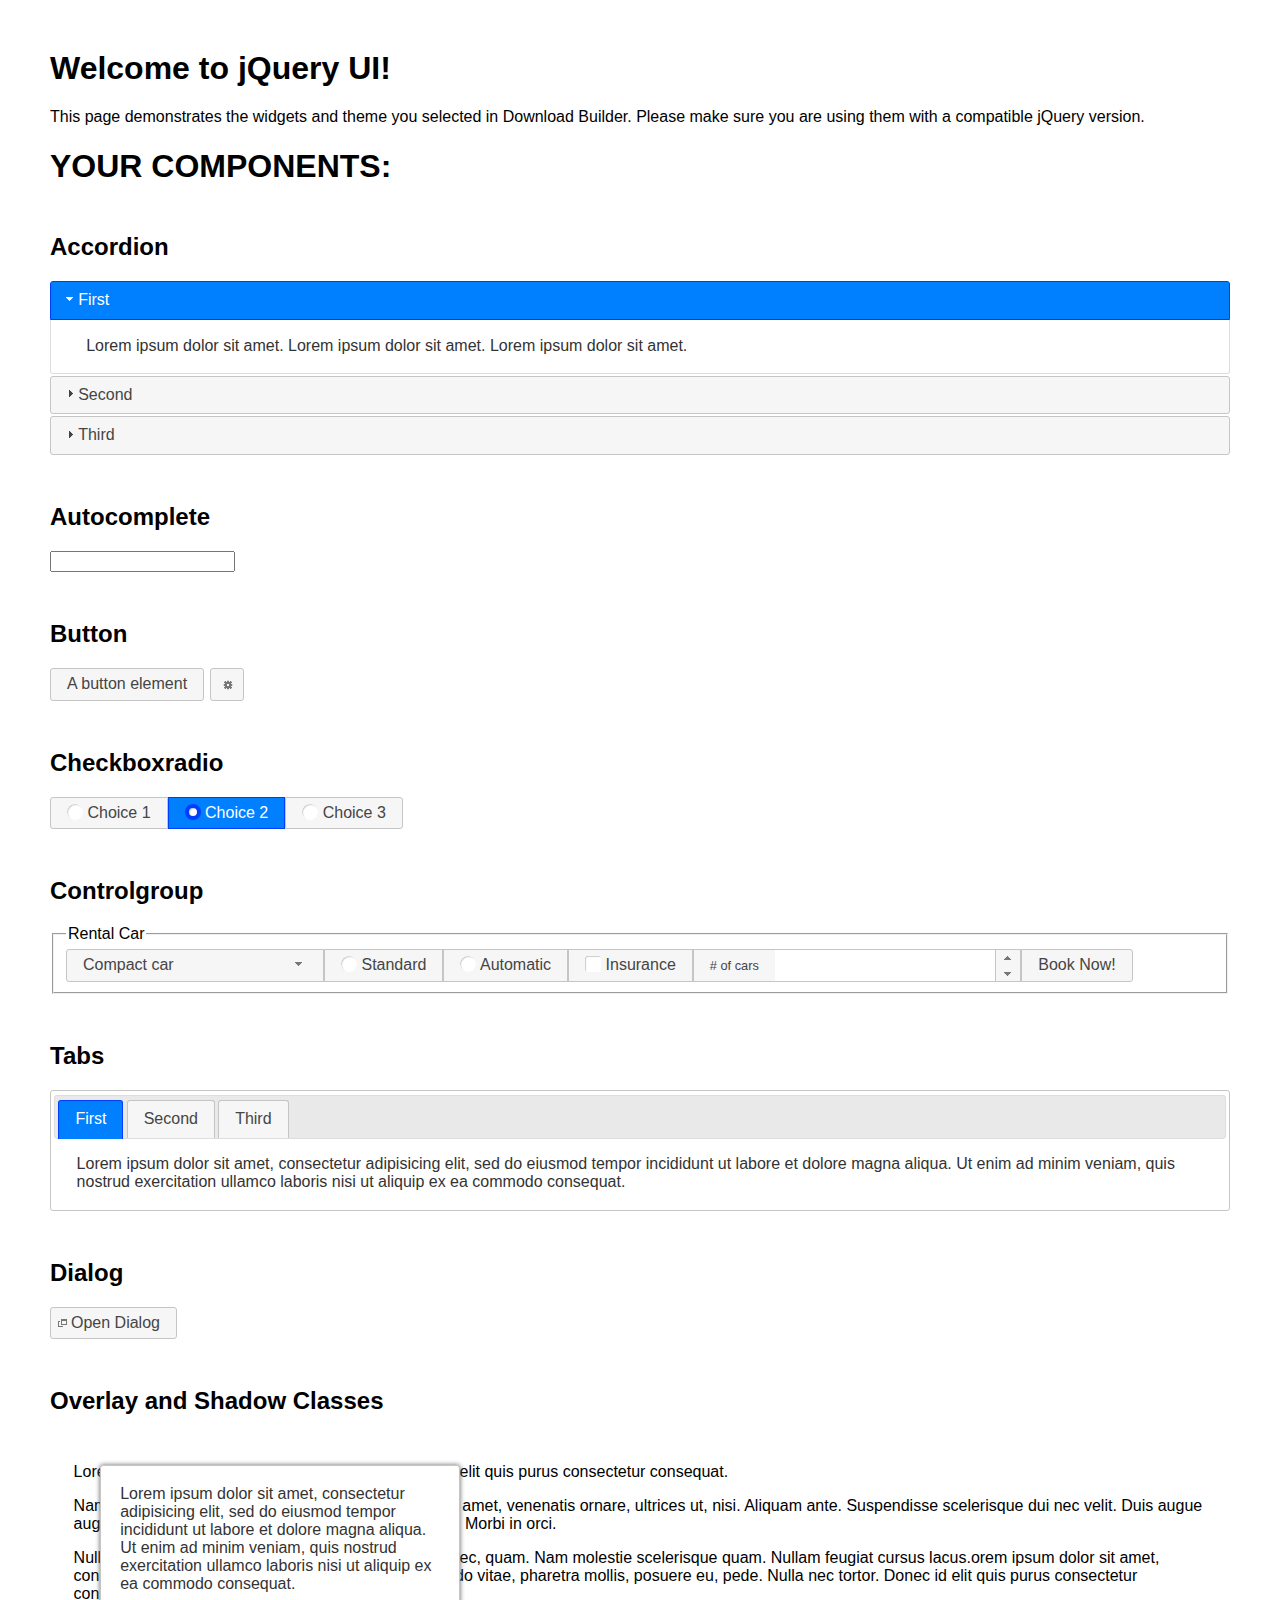
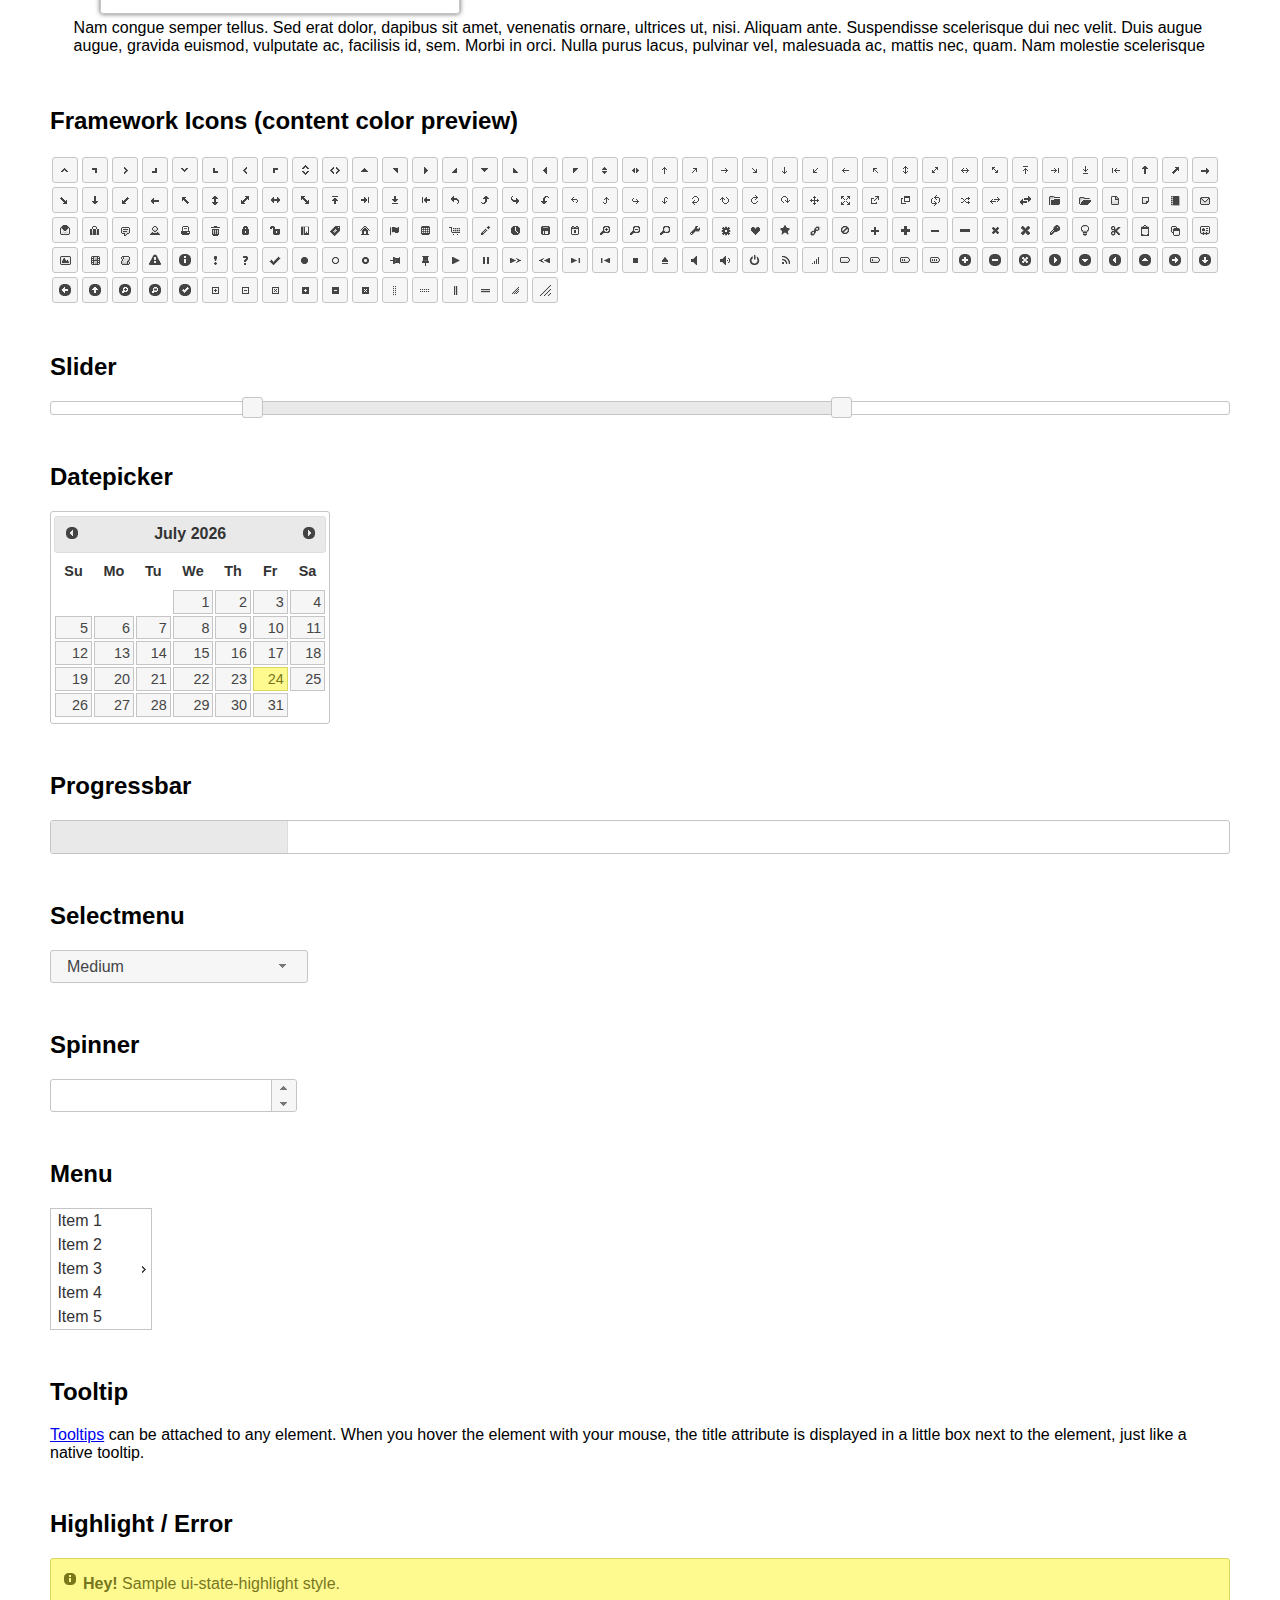
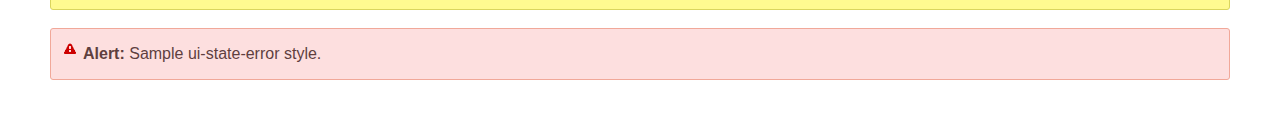
<file: cmd/yagpdb/static/vendor/jquery-ui/index.html>
<!doctype html>
<html lang="us">
<head>
	<meta charset="utf-8">
	<title>jQuery UI Example Page</title>
	<link href="jquery-ui.css" rel="stylesheet">
	<style>
	body{
		font-family: "Trebuchet MS", sans-serif;
		margin: 50px;
	}
	.demoHeaders {
		margin-top: 2em;
	}
	#dialog-link {
		padding: .4em 1em .4em 20px;
		text-decoration: none;
		position: relative;
	}
	#dialog-link span.ui-icon {
		margin: 0 5px 0 0;
		position: absolute;
		left: .2em;
		top: 50%;
		margin-top: -8px;
	}
	#icons {
		margin: 0;
		padding: 0;
	}
	#icons li {
		margin: 2px;
		position: relative;
		padding: 4px 0;
		cursor: pointer;
		float: left;
		list-style: none;
	}
	#icons span.ui-icon {
		float: left;
		margin: 0 4px;
	}
	.fakewindowcontain .ui-widget-overlay {
		position: absolute;
	}
	select {
		width: 200px;
	}
	</style>
</head>
<body>

<h1>Welcome to jQuery UI!</h1>

<div class="ui-widget">
	<p>This page demonstrates the widgets and theme you selected in Download Builder. Please make sure you are using them with a compatible jQuery version.</p>
</div>

<h1>YOUR COMPONENTS:</h1>


<!-- Accordion -->
<h2 class="demoHeaders">Accordion</h2>
<div id="accordion">
	<h3>First</h3>
	<div>Lorem ipsum dolor sit amet. Lorem ipsum dolor sit amet. Lorem ipsum dolor sit amet.</div>
	<h3>Second</h3>
	<div>Phasellus mattis tincidunt nibh.</div>
	<h3>Third</h3>
	<div>Nam dui erat, auctor a, dignissim quis.</div>
</div>



<!-- Autocomplete -->
<h2 class="demoHeaders">Autocomplete</h2>
<div>
	<input id="autocomplete" title="type &quot;a&quot;">
</div>



<!-- Button -->
<h2 class="demoHeaders">Button</h2>
<button id="button">A button element</button>
<button id="button-icon">An icon-only button</button>



<!-- Checkboxradio -->
<h2 class="demoHeaders">Checkboxradio</h2>
<form style="margin-top: 1em;">
	<div id="radioset">
		<input type="radio" id="radio1" name="radio"><label for="radio1">Choice 1</label>
		<input type="radio" id="radio2" name="radio" checked="checked"><label for="radio2">Choice 2</label>
		<input type="radio" id="radio3" name="radio"><label for="radio3">Choice 3</label>
	</div>
</form>



<!-- Controlgroup -->
<h2 class="demoHeaders">Controlgroup</h2>
<fieldset>
	<legend>Rental Car</legend>
	<div id="controlgroup">
		<select id="car-type">
			<option>Compact car</option>
			<option>Midsize car</option>
			<option>Full size car</option>
			<option>SUV</option>
			<option>Luxury</option>
			<option>Truck</option>
			<option>Van</option>
		</select>
		<label for="transmission-standard">Standard</label>
		<input type="radio" name="transmission" id="transmission-standard">
		<label for="transmission-automatic">Automatic</label>
		<input type="radio" name="transmission" id="transmission-automatic">
		<label for="insurance">Insurance</label>
		<input type="checkbox" name="insurance" id="insurance">
		<label for="horizontal-spinner" class="ui-controlgroup-label"># of cars</label>
		<input id="horizontal-spinner" class="ui-spinner-input">
		<button>Book Now!</button>
	</div>
</fieldset>



<!-- Tabs -->
<h2 class="demoHeaders">Tabs</h2>
<div id="tabs">
	<ul>
		<li><a href="#tabs-1">First</a></li>
		<li><a href="#tabs-2">Second</a></li>
		<li><a href="#tabs-3">Third</a></li>
	</ul>
	<div id="tabs-1">Lorem ipsum dolor sit amet, consectetur adipisicing elit, sed do eiusmod tempor incididunt ut labore et dolore magna aliqua. Ut enim ad minim veniam, quis nostrud exercitation ullamco laboris nisi ut aliquip ex ea commodo consequat.</div>
	<div id="tabs-2">Phasellus mattis tincidunt nibh. Cras orci urna, blandit id, pretium vel, aliquet ornare, felis. Maecenas scelerisque sem non nisl. Fusce sed lorem in enim dictum bibendum.</div>
	<div id="tabs-3">Nam dui erat, auctor a, dignissim quis, sollicitudin eu, felis. Pellentesque nisi urna, interdum eget, sagittis et, consequat vestibulum, lacus. Mauris porttitor ullamcorper augue.</div>
</div>



<h2 class="demoHeaders">Dialog</h2>
<p>
	<button id="dialog-link" class="ui-button ui-corner-all ui-widget">
		<span class="ui-icon ui-icon-newwin"></span>Open Dialog
	</button>
</p>

<h2 class="demoHeaders">Overlay and Shadow Classes</h2>
<div style="position: relative; width: 96%; height: 200px; padding:1% 2%; overflow:hidden;" class="fakewindowcontain">
	<p>Lorem ipsum dolor sit amet,  Nulla nec tortor. Donec id elit quis purus consectetur consequat. </p><p>Nam congue semper tellus. Sed erat dolor, dapibus sit amet, venenatis ornare, ultrices ut, nisi. Aliquam ante. Suspendisse scelerisque dui nec velit. Duis augue augue, gravida euismod, vulputate ac, facilisis id, sem. Morbi in orci. </p><p>Nulla purus lacus, pulvinar vel, malesuada ac, mattis nec, quam. Nam molestie scelerisque quam. Nullam feugiat cursus lacus.orem ipsum dolor sit amet, consectetur adipiscing elit. Donec libero risus, commodo vitae, pharetra mollis, posuere eu, pede. Nulla nec tortor. Donec id elit quis purus consectetur consequat. </p><p>Nam congue semper tellus. Sed erat dolor, dapibus sit amet, venenatis ornare, ultrices ut, nisi. Aliquam ante. Suspendisse scelerisque dui nec velit. Duis augue augue, gravida euismod, vulputate ac, facilisis id, sem. Morbi in orci. Nulla purus lacus, pulvinar vel, malesuada ac, mattis nec, quam. Nam molestie scelerisque quam. </p><p>Nullam feugiat cursus lacus.orem ipsum dolor sit amet, consectetur adipiscing elit. Donec libero risus, commodo vitae, pharetra mollis, posuere eu, pede. Nulla nec tortor. Donec id elit quis purus consectetur consequat. Nam congue semper tellus. Sed erat dolor, dapibus sit amet, venenatis ornare, ultrices ut, nisi. Aliquam ante. </p><p>Suspendisse scelerisque dui nec velit. Duis augue augue, gravida euismod, vulputate ac, facilisis id, sem. Morbi in orci. Nulla purus lacus, pulvinar vel, malesuada ac, mattis nec, quam. Nam molestie scelerisque quam. Nullam feugiat cursus lacus.orem ipsum dolor sit amet, consectetur adipiscing elit. Donec libero risus, commodo vitae, pharetra mollis, posuere eu, pede. Nulla nec tortor. Donec id elit quis purus consectetur consequat. Nam congue semper tellus. Sed erat dolor, dapibus sit amet, venenatis ornare, ultrices ut, nisi. </p>

	<!-- ui-dialog -->
	<div class="ui-widget-overlay ui-front"></div>
	<div style="position: absolute; width: 320px; left: 50px; top: 30px; padding: 1.2em" class="ui-widget ui-front ui-widget-content ui-corner-all ui-widget-shadow">
		Lorem ipsum dolor sit amet, consectetur adipisicing elit, sed do eiusmod tempor incididunt ut labore et dolore magna aliqua. Ut enim ad minim veniam, quis nostrud exercitation ullamco laboris nisi ut aliquip ex ea commodo consequat.
	</div>

</div>

<!-- ui-dialog -->
<div id="dialog" title="Dialog Title">
	<p>Lorem ipsum dolor sit amet, consectetur adipisicing elit, sed do eiusmod tempor incididunt ut labore et dolore magna aliqua. Ut enim ad minim veniam, quis nostrud exercitation ullamco laboris nisi ut aliquip ex ea commodo consequat.</p>
</div>



<h2 class="demoHeaders">Framework Icons (content color preview)</h2>
<ul id="icons" class="ui-widget ui-helper-clearfix">
	<li class="ui-state-default ui-corner-all" title=".ui-icon-caret-1-n"><span class="ui-icon ui-icon-caret-1-n"></span></li>
	<li class="ui-state-default ui-corner-all" title=".ui-icon-caret-1-ne"><span class="ui-icon ui-icon-caret-1-ne"></span></li>
	<li class="ui-state-default ui-corner-all" title=".ui-icon-caret-1-e"><span class="ui-icon ui-icon-caret-1-e"></span></li>
	<li class="ui-state-default ui-corner-all" title=".ui-icon-caret-1-se"><span class="ui-icon ui-icon-caret-1-se"></span></li>
	<li class="ui-state-default ui-corner-all" title=".ui-icon-caret-1-s"><span class="ui-icon ui-icon-caret-1-s"></span></li>
	<li class="ui-state-default ui-corner-all" title=".ui-icon-caret-1-sw"><span class="ui-icon ui-icon-caret-1-sw"></span></li>
	<li class="ui-state-default ui-corner-all" title=".ui-icon-caret-1-w"><span class="ui-icon ui-icon-caret-1-w"></span></li>
	<li class="ui-state-default ui-corner-all" title=".ui-icon-caret-1-nw"><span class="ui-icon ui-icon-caret-1-nw"></span></li>
	<li class="ui-state-default ui-corner-all" title=".ui-icon-caret-2-n-s"><span class="ui-icon ui-icon-caret-2-n-s"></span></li>
	<li class="ui-state-default ui-corner-all" title=".ui-icon-caret-2-e-w"><span class="ui-icon ui-icon-caret-2-e-w"></span></li>
	<li class="ui-state-default ui-corner-all" title=".ui-icon-triangle-1-n"><span class="ui-icon ui-icon-triangle-1-n"></span></li>
	<li class="ui-state-default ui-corner-all" title=".ui-icon-triangle-1-ne"><span class="ui-icon ui-icon-triangle-1-ne"></span></li>
	<li class="ui-state-default ui-corner-all" title=".ui-icon-triangle-1-e"><span class="ui-icon ui-icon-triangle-1-e"></span></li>
	<li class="ui-state-default ui-corner-all" title=".ui-icon-triangle-1-se"><span class="ui-icon ui-icon-triangle-1-se"></span></li>
	<li class="ui-state-default ui-corner-all" title=".ui-icon-triangle-1-s"><span class="ui-icon ui-icon-triangle-1-s"></span></li>
	<li class="ui-state-default ui-corner-all" title=".ui-icon-triangle-1-sw"><span class="ui-icon ui-icon-triangle-1-sw"></span></li>
	<li class="ui-state-default ui-corner-all" title=".ui-icon-triangle-1-w"><span class="ui-icon ui-icon-triangle-1-w"></span></li>
	<li class="ui-state-default ui-corner-all" title=".ui-icon-triangle-1-nw"><span class="ui-icon ui-icon-triangle-1-nw"></span></li>
	<li class="ui-state-default ui-corner-all" title=".ui-icon-triangle-2-n-s"><span class="ui-icon ui-icon-triangle-2-n-s"></span></li>
	<li class="ui-state-default ui-corner-all" title=".ui-icon-triangle-2-e-w"><span class="ui-icon ui-icon-triangle-2-e-w"></span></li>
	<li class="ui-state-default ui-corner-all" title=".ui-icon-arrow-1-n"><span class="ui-icon ui-icon-arrow-1-n"></span></li>
	<li class="ui-state-default ui-corner-all" title=".ui-icon-arrow-1-ne"><span class="ui-icon ui-icon-arrow-1-ne"></span></li>
	<li class="ui-state-default ui-corner-all" title=".ui-icon-arrow-1-e"><span class="ui-icon ui-icon-arrow-1-e"></span></li>
	<li class="ui-state-default ui-corner-all" title=".ui-icon-arrow-1-se"><span class="ui-icon ui-icon-arrow-1-se"></span></li>
	<li class="ui-state-default ui-corner-all" title=".ui-icon-arrow-1-s"><span class="ui-icon ui-icon-arrow-1-s"></span></li>
	<li class="ui-state-default ui-corner-all" title=".ui-icon-arrow-1-sw"><span class="ui-icon ui-icon-arrow-1-sw"></span></li>
	<li class="ui-state-default ui-corner-all" title=".ui-icon-arrow-1-w"><span class="ui-icon ui-icon-arrow-1-w"></span></li>
	<li class="ui-state-default ui-corner-all" title=".ui-icon-arrow-1-nw"><span class="ui-icon ui-icon-arrow-1-nw"></span></li>
	<li class="ui-state-default ui-corner-all" title=".ui-icon-arrow-2-n-s"><span class="ui-icon ui-icon-arrow-2-n-s"></span></li>
	<li class="ui-state-default ui-corner-all" title=".ui-icon-arrow-2-ne-sw"><span class="ui-icon ui-icon-arrow-2-ne-sw"></span></li>
	<li class="ui-state-default ui-corner-all" title=".ui-icon-arrow-2-e-w"><span class="ui-icon ui-icon-arrow-2-e-w"></span></li>
	<li class="ui-state-default ui-corner-all" title=".ui-icon-arrow-2-se-nw"><span class="ui-icon ui-icon-arrow-2-se-nw"></span></li>
	<li class="ui-state-default ui-corner-all" title=".ui-icon-arrowstop-1-n"><span class="ui-icon ui-icon-arrowstop-1-n"></span></li>
	<li class="ui-state-default ui-corner-all" title=".ui-icon-arrowstop-1-e"><span class="ui-icon ui-icon-arrowstop-1-e"></span></li>
	<li class="ui-state-default ui-corner-all" title=".ui-icon-arrowstop-1-s"><span class="ui-icon ui-icon-arrowstop-1-s"></span></li>
	<li class="ui-state-default ui-corner-all" title=".ui-icon-arrowstop-1-w"><span class="ui-icon ui-icon-arrowstop-1-w"></span></li>
	<li class="ui-state-default ui-corner-all" title=".ui-icon-arrowthick-1-n"><span class="ui-icon ui-icon-arrowthick-1-n"></span></li>
	<li class="ui-state-default ui-corner-all" title=".ui-icon-arrowthick-1-ne"><span class="ui-icon ui-icon-arrowthick-1-ne"></span></li>
	<li class="ui-state-default ui-corner-all" title=".ui-icon-arrowthick-1-e"><span class="ui-icon ui-icon-arrowthick-1-e"></span></li>
	<li class="ui-state-default ui-corner-all" title=".ui-icon-arrowthick-1-se"><span class="ui-icon ui-icon-arrowthick-1-se"></span></li>
	<li class="ui-state-default ui-corner-all" title=".ui-icon-arrowthick-1-s"><span class="ui-icon ui-icon-arrowthick-1-s"></span></li>
	<li class="ui-state-default ui-corner-all" title=".ui-icon-arrowthick-1-sw"><span class="ui-icon ui-icon-arrowthick-1-sw"></span></li>
	<li class="ui-state-default ui-corner-all" title=".ui-icon-arrowthick-1-w"><span class="ui-icon ui-icon-arrowthick-1-w"></span></li>
	<li class="ui-state-default ui-corner-all" title=".ui-icon-arrowthick-1-nw"><span class="ui-icon ui-icon-arrowthick-1-nw"></span></li>
	<li class="ui-state-default ui-corner-all" title=".ui-icon-arrowthick-2-n-s"><span class="ui-icon ui-icon-arrowthick-2-n-s"></span></li>
	<li class="ui-state-default ui-corner-all" title=".ui-icon-arrowthick-2-ne-sw"><span class="ui-icon ui-icon-arrowthick-2-ne-sw"></span></li>
	<li class="ui-state-default ui-corner-all" title=".ui-icon-arrowthick-2-e-w"><span class="ui-icon ui-icon-arrowthick-2-e-w"></span></li>
	<li class="ui-state-default ui-corner-all" title=".ui-icon-arrowthick-2-se-nw"><span class="ui-icon ui-icon-arrowthick-2-se-nw"></span></li>
	<li class="ui-state-default ui-corner-all" title=".ui-icon-arrowthickstop-1-n"><span class="ui-icon ui-icon-arrowthickstop-1-n"></span></li>
	<li class="ui-state-default ui-corner-all" title=".ui-icon-arrowthickstop-1-e"><span class="ui-icon ui-icon-arrowthickstop-1-e"></span></li>
	<li class="ui-state-default ui-corner-all" title=".ui-icon-arrowthickstop-1-s"><span class="ui-icon ui-icon-arrowthickstop-1-s"></span></li>
	<li class="ui-state-default ui-corner-all" title=".ui-icon-arrowthickstop-1-w"><span class="ui-icon ui-icon-arrowthickstop-1-w"></span></li>
	<li class="ui-state-default ui-corner-all" title=".ui-icon-arrowreturnthick-1-w"><span class="ui-icon ui-icon-arrowreturnthick-1-w"></span></li>
	<li class="ui-state-default ui-corner-all" title=".ui-icon-arrowreturnthick-1-n"><span class="ui-icon ui-icon-arrowreturnthick-1-n"></span></li>
	<li class="ui-state-default ui-corner-all" title=".ui-icon-arrowreturnthick-1-e"><span class="ui-icon ui-icon-arrowreturnthick-1-e"></span></li>
	<li class="ui-state-default ui-corner-all" title=".ui-icon-arrowreturnthick-1-s"><span class="ui-icon ui-icon-arrowreturnthick-1-s"></span></li>
	<li class="ui-state-default ui-corner-all" title=".ui-icon-arrowreturn-1-w"><span class="ui-icon ui-icon-arrowreturn-1-w"></span></li>
	<li class="ui-state-default ui-corner-all" title=".ui-icon-arrowreturn-1-n"><span class="ui-icon ui-icon-arrowreturn-1-n"></span></li>
	<li class="ui-state-default ui-corner-all" title=".ui-icon-arrowreturn-1-e"><span class="ui-icon ui-icon-arrowreturn-1-e"></span></li>
	<li class="ui-state-default ui-corner-all" title=".ui-icon-arrowreturn-1-s"><span class="ui-icon ui-icon-arrowreturn-1-s"></span></li>
	<li class="ui-state-default ui-corner-all" title=".ui-icon-arrowrefresh-1-w"><span class="ui-icon ui-icon-arrowrefresh-1-w"></span></li>
	<li class="ui-state-default ui-corner-all" title=".ui-icon-arrowrefresh-1-n"><span class="ui-icon ui-icon-arrowrefresh-1-n"></span></li>
	<li class="ui-state-default ui-corner-all" title=".ui-icon-arrowrefresh-1-e"><span class="ui-icon ui-icon-arrowrefresh-1-e"></span></li>
	<li class="ui-state-default ui-corner-all" title=".ui-icon-arrowrefresh-1-s"><span class="ui-icon ui-icon-arrowrefresh-1-s"></span></li>
	<li class="ui-state-default ui-corner-all" title=".ui-icon-arrow-4"><span class="ui-icon ui-icon-arrow-4"></span></li>
	<li class="ui-state-default ui-corner-all" title=".ui-icon-arrow-4-diag"><span class="ui-icon ui-icon-arrow-4-diag"></span></li>
	<li class="ui-state-default ui-corner-all" title=".ui-icon-extlink"><span class="ui-icon ui-icon-extlink"></span></li>
	<li class="ui-state-default ui-corner-all" title=".ui-icon-newwin"><span class="ui-icon ui-icon-newwin"></span></li>
	<li class="ui-state-default ui-corner-all" title=".ui-icon-refresh"><span class="ui-icon ui-icon-refresh"></span></li>
	<li class="ui-state-default ui-corner-all" title=".ui-icon-shuffle"><span class="ui-icon ui-icon-shuffle"></span></li>
	<li class="ui-state-default ui-corner-all" title=".ui-icon-transfer-e-w"><span class="ui-icon ui-icon-transfer-e-w"></span></li>
	<li class="ui-state-default ui-corner-all" title=".ui-icon-transferthick-e-w"><span class="ui-icon ui-icon-transferthick-e-w"></span></li>
	<li class="ui-state-default ui-corner-all" title=".ui-icon-folder-collapsed"><span class="ui-icon ui-icon-folder-collapsed"></span></li>
	<li class="ui-state-default ui-corner-all" title=".ui-icon-folder-open"><span class="ui-icon ui-icon-folder-open"></span></li>
	<li class="ui-state-default ui-corner-all" title=".ui-icon-document"><span class="ui-icon ui-icon-document"></span></li>
	<li class="ui-state-default ui-corner-all" title=".ui-icon-document-b"><span class="ui-icon ui-icon-document-b"></span></li>
	<li class="ui-state-default ui-corner-all" title=".ui-icon-note"><span class="ui-icon ui-icon-note"></span></li>
	<li class="ui-state-default ui-corner-all" title=".ui-icon-mail-closed"><span class="ui-icon ui-icon-mail-closed"></span></li>
	<li class="ui-state-default ui-corner-all" title=".ui-icon-mail-open"><span class="ui-icon ui-icon-mail-open"></span></li>
	<li class="ui-state-default ui-corner-all" title=".ui-icon-suitcase"><span class="ui-icon ui-icon-suitcase"></span></li>
	<li class="ui-state-default ui-corner-all" title=".ui-icon-comment"><span class="ui-icon ui-icon-comment"></span></li>
	<li class="ui-state-default ui-corner-all" title=".ui-icon-person"><span class="ui-icon ui-icon-person"></span></li>
	<li class="ui-state-default ui-corner-all" title=".ui-icon-print"><span class="ui-icon ui-icon-print"></span></li>
	<li class="ui-state-default ui-corner-all" title=".ui-icon-trash"><span class="ui-icon ui-icon-trash"></span></li>
	<li class="ui-state-default ui-corner-all" title=".ui-icon-locked"><span class="ui-icon ui-icon-locked"></span></li>
	<li class="ui-state-default ui-corner-all" title=".ui-icon-unlocked"><span class="ui-icon ui-icon-unlocked"></span></li>
	<li class="ui-state-default ui-corner-all" title=".ui-icon-bookmark"><span class="ui-icon ui-icon-bookmark"></span></li>
	<li class="ui-state-default ui-corner-all" title=".ui-icon-tag"><span class="ui-icon ui-icon-tag"></span></li>
	<li class="ui-state-default ui-corner-all" title=".ui-icon-home"><span class="ui-icon ui-icon-home"></span></li>
	<li class="ui-state-default ui-corner-all" title=".ui-icon-flag"><span class="ui-icon ui-icon-flag"></span></li>
	<li class="ui-state-default ui-corner-all" title=".ui-icon-calculator"><span class="ui-icon ui-icon-calculator"></span></li>
	<li class="ui-state-default ui-corner-all" title=".ui-icon-cart"><span class="ui-icon ui-icon-cart"></span></li>
	<li class="ui-state-default ui-corner-all" title=".ui-icon-pencil"><span class="ui-icon ui-icon-pencil"></span></li>
	<li class="ui-state-default ui-corner-all" title=".ui-icon-clock"><span class="ui-icon ui-icon-clock"></span></li>
	<li class="ui-state-default ui-corner-all" title=".ui-icon-disk"><span class="ui-icon ui-icon-disk"></span></li>
	<li class="ui-state-default ui-corner-all" title=".ui-icon-calendar"><span class="ui-icon ui-icon-calendar"></span></li>
	<li class="ui-state-default ui-corner-all" title=".ui-icon-zoomin"><span class="ui-icon ui-icon-zoomin"></span></li>
	<li class="ui-state-default ui-corner-all" title=".ui-icon-zoomout"><span class="ui-icon ui-icon-zoomout"></span></li>
	<li class="ui-state-default ui-corner-all" title=".ui-icon-search"><span class="ui-icon ui-icon-search"></span></li>
	<li class="ui-state-default ui-corner-all" title=".ui-icon-wrench"><span class="ui-icon ui-icon-wrench"></span></li>
	<li class="ui-state-default ui-corner-all" title=".ui-icon-gear"><span class="ui-icon ui-icon-gear"></span></li>
	<li class="ui-state-default ui-corner-all" title=".ui-icon-heart"><span class="ui-icon ui-icon-heart"></span></li>
	<li class="ui-state-default ui-corner-all" title=".ui-icon-star"><span class="ui-icon ui-icon-star"></span></li>
	<li class="ui-state-default ui-corner-all" title=".ui-icon-link"><span class="ui-icon ui-icon-link"></span></li>
	<li class="ui-state-default ui-corner-all" title=".ui-icon-cancel"><span class="ui-icon ui-icon-cancel"></span></li>
	<li class="ui-state-default ui-corner-all" title=".ui-icon-plus"><span class="ui-icon ui-icon-plus"></span></li>
	<li class="ui-state-default ui-corner-all" title=".ui-icon-plusthick"><span class="ui-icon ui-icon-plusthick"></span></li>
	<li class="ui-state-default ui-corner-all" title=".ui-icon-minus"><span class="ui-icon ui-icon-minus"></span></li>
	<li class="ui-state-default ui-corner-all" title=".ui-icon-minusthick"><span class="ui-icon ui-icon-minusthick"></span></li>
	<li class="ui-state-default ui-corner-all" title=".ui-icon-close"><span class="ui-icon ui-icon-close"></span></li>
	<li class="ui-state-default ui-corner-all" title=".ui-icon-closethick"><span class="ui-icon ui-icon-closethick"></span></li>
	<li class="ui-state-default ui-corner-all" title=".ui-icon-key"><span class="ui-icon ui-icon-key"></span></li>
	<li class="ui-state-default ui-corner-all" title=".ui-icon-lightbulb"><span class="ui-icon ui-icon-lightbulb"></span></li>
	<li class="ui-state-default ui-corner-all" title=".ui-icon-scissors"><span class="ui-icon ui-icon-scissors"></span></li>
	<li class="ui-state-default ui-corner-all" title=".ui-icon-clipboard"><span class="ui-icon ui-icon-clipboard"></span></li>
	<li class="ui-state-default ui-corner-all" title=".ui-icon-copy"><span class="ui-icon ui-icon-copy"></span></li>
	<li class="ui-state-default ui-corner-all" title=".ui-icon-contact"><span class="ui-icon ui-icon-contact"></span></li>
	<li class="ui-state-default ui-corner-all" title=".ui-icon-image"><span class="ui-icon ui-icon-image"></span></li>
	<li class="ui-state-default ui-corner-all" title=".ui-icon-video"><span class="ui-icon ui-icon-video"></span></li>
	<li class="ui-state-default ui-corner-all" title=".ui-icon-script"><span class="ui-icon ui-icon-script"></span></li>
	<li class="ui-state-default ui-corner-all" title=".ui-icon-alert"><span class="ui-icon ui-icon-alert"></span></li>
	<li class="ui-state-default ui-corner-all" title=".ui-icon-info"><span class="ui-icon ui-icon-info"></span></li>
	<li class="ui-state-default ui-corner-all" title=".ui-icon-notice"><span class="ui-icon ui-icon-notice"></span></li>
	<li class="ui-state-default ui-corner-all" title=".ui-icon-help"><span class="ui-icon ui-icon-help"></span></li>
	<li class="ui-state-default ui-corner-all" title=".ui-icon-check"><span class="ui-icon ui-icon-check"></span></li>
	<li class="ui-state-default ui-corner-all" title=".ui-icon-bullet"><span class="ui-icon ui-icon-bullet"></span></li>
	<li class="ui-state-default ui-corner-all" title=".ui-icon-radio-off"><span class="ui-icon ui-icon-radio-off"></span></li>
	<li class="ui-state-default ui-corner-all" title=".ui-icon-radio-on"><span class="ui-icon ui-icon-radio-on"></span></li>
	<li class="ui-state-default ui-corner-all" title=".ui-icon-pin-w"><span class="ui-icon ui-icon-pin-w"></span></li>
	<li class="ui-state-default ui-corner-all" title=".ui-icon-pin-s"><span class="ui-icon ui-icon-pin-s"></span></li>
	<li class="ui-state-default ui-corner-all" title=".ui-icon-play"><span class="ui-icon ui-icon-play"></span></li>
	<li class="ui-state-default ui-corner-all" title=".ui-icon-pause"><span class="ui-icon ui-icon-pause"></span></li>
	<li class="ui-state-default ui-corner-all" title=".ui-icon-seek-next"><span class="ui-icon ui-icon-seek-next"></span></li>
	<li class="ui-state-default ui-corner-all" title=".ui-icon-seek-prev"><span class="ui-icon ui-icon-seek-prev"></span></li>
	<li class="ui-state-default ui-corner-all" title=".ui-icon-seek-end"><span class="ui-icon ui-icon-seek-end"></span></li>
	<li class="ui-state-default ui-corner-all" title=".ui-icon-seek-first"><span class="ui-icon ui-icon-seek-first"></span></li>
	<li class="ui-state-default ui-corner-all" title=".ui-icon-stop"><span class="ui-icon ui-icon-stop"></span></li>
	<li class="ui-state-default ui-corner-all" title=".ui-icon-eject"><span class="ui-icon ui-icon-eject"></span></li>
	<li class="ui-state-default ui-corner-all" title=".ui-icon-volume-off"><span class="ui-icon ui-icon-volume-off"></span></li>
	<li class="ui-state-default ui-corner-all" title=".ui-icon-volume-on"><span class="ui-icon ui-icon-volume-on"></span></li>
	<li class="ui-state-default ui-corner-all" title=".ui-icon-power"><span class="ui-icon ui-icon-power"></span></li>
	<li class="ui-state-default ui-corner-all" title=".ui-icon-signal-diag"><span class="ui-icon ui-icon-signal-diag"></span></li>
	<li class="ui-state-default ui-corner-all" title=".ui-icon-signal"><span class="ui-icon ui-icon-signal"></span></li>
	<li class="ui-state-default ui-corner-all" title=".ui-icon-battery-0"><span class="ui-icon ui-icon-battery-0"></span></li>
	<li class="ui-state-default ui-corner-all" title=".ui-icon-battery-1"><span class="ui-icon ui-icon-battery-1"></span></li>
	<li class="ui-state-default ui-corner-all" title=".ui-icon-battery-2"><span class="ui-icon ui-icon-battery-2"></span></li>
	<li class="ui-state-default ui-corner-all" title=".ui-icon-battery-3"><span class="ui-icon ui-icon-battery-3"></span></li>
	<li class="ui-state-default ui-corner-all" title=".ui-icon-circle-plus"><span class="ui-icon ui-icon-circle-plus"></span></li>
	<li class="ui-state-default ui-corner-all" title=".ui-icon-circle-minus"><span class="ui-icon ui-icon-circle-minus"></span></li>
	<li class="ui-state-default ui-corner-all" title=".ui-icon-circle-close"><span class="ui-icon ui-icon-circle-close"></span></li>
	<li class="ui-state-default ui-corner-all" title=".ui-icon-circle-triangle-e"><span class="ui-icon ui-icon-circle-triangle-e"></span></li>
	<li class="ui-state-default ui-corner-all" title=".ui-icon-circle-triangle-s"><span class="ui-icon ui-icon-circle-triangle-s"></span></li>
	<li class="ui-state-default ui-corner-all" title=".ui-icon-circle-triangle-w"><span class="ui-icon ui-icon-circle-triangle-w"></span></li>
	<li class="ui-state-default ui-corner-all" title=".ui-icon-circle-triangle-n"><span class="ui-icon ui-icon-circle-triangle-n"></span></li>
	<li class="ui-state-default ui-corner-all" title=".ui-icon-circle-arrow-e"><span class="ui-icon ui-icon-circle-arrow-e"></span></li>
	<li class="ui-state-default ui-corner-all" title=".ui-icon-circle-arrow-s"><span class="ui-icon ui-icon-circle-arrow-s"></span></li>
	<li class="ui-state-default ui-corner-all" title=".ui-icon-circle-arrow-w"><span class="ui-icon ui-icon-circle-arrow-w"></span></li>
	<li class="ui-state-default ui-corner-all" title=".ui-icon-circle-arrow-n"><span class="ui-icon ui-icon-circle-arrow-n"></span></li>
	<li class="ui-state-default ui-corner-all" title=".ui-icon-circle-zoomin"><span class="ui-icon ui-icon-circle-zoomin"></span></li>
	<li class="ui-state-default ui-corner-all" title=".ui-icon-circle-zoomout"><span class="ui-icon ui-icon-circle-zoomout"></span></li>
	<li class="ui-state-default ui-corner-all" title=".ui-icon-circle-check"><span class="ui-icon ui-icon-circle-check"></span></li>
	<li class="ui-state-default ui-corner-all" title=".ui-icon-circlesmall-plus"><span class="ui-icon ui-icon-circlesmall-plus"></span></li>
	<li class="ui-state-default ui-corner-all" title=".ui-icon-circlesmall-minus"><span class="ui-icon ui-icon-circlesmall-minus"></span></li>
	<li class="ui-state-default ui-corner-all" title=".ui-icon-circlesmall-close"><span class="ui-icon ui-icon-circlesmall-close"></span></li>
	<li class="ui-state-default ui-corner-all" title=".ui-icon-squaresmall-plus"><span class="ui-icon ui-icon-squaresmall-plus"></span></li>
	<li class="ui-state-default ui-corner-all" title=".ui-icon-squaresmall-minus"><span class="ui-icon ui-icon-squaresmall-minus"></span></li>
	<li class="ui-state-default ui-corner-all" title=".ui-icon-squaresmall-close"><span class="ui-icon ui-icon-squaresmall-close"></span></li>
	<li class="ui-state-default ui-corner-all" title=".ui-icon-grip-dotted-vertical"><span class="ui-icon ui-icon-grip-dotted-vertical"></span></li>
	<li class="ui-state-default ui-corner-all" title=".ui-icon-grip-dotted-horizontal"><span class="ui-icon ui-icon-grip-dotted-horizontal"></span></li>
	<li class="ui-state-default ui-corner-all" title=".ui-icon-grip-solid-vertical"><span class="ui-icon ui-icon-grip-solid-vertical"></span></li>
	<li class="ui-state-default ui-corner-all" title=".ui-icon-grip-solid-horizontal"><span class="ui-icon ui-icon-grip-solid-horizontal"></span></li>
	<li class="ui-state-default ui-corner-all" title=".ui-icon-gripsmall-diagonal-se"><span class="ui-icon ui-icon-gripsmall-diagonal-se"></span></li>
	<li class="ui-state-default ui-corner-all" title=".ui-icon-grip-diagonal-se"><span class="ui-icon ui-icon-grip-diagonal-se"></span></li>
</ul>


<!-- Slider -->
<h2 class="demoHeaders">Slider</h2>
<div id="slider"></div>



<!-- Datepicker -->
<h2 class="demoHeaders">Datepicker</h2>
<div id="datepicker"></div>



<!-- Progressbar -->
<h2 class="demoHeaders">Progressbar</h2>
<div id="progressbar"></div>



<!-- Progressbar -->
<h2 class="demoHeaders">Selectmenu</h2>
<select id="selectmenu">
	<option>Slower</option>
	<option>Slow</option>
	<option selected="selected">Medium</option>
	<option>Fast</option>
	<option>Faster</option>
</select>



<!-- Spinner -->
<h2 class="demoHeaders">Spinner</h2>
<input id="spinner">



<!-- Menu -->
<h2 class="demoHeaders">Menu</h2>
<ul style="width:100px;" id="menu">
	<li><div>Item 1</div></li>
	<li><div>Item 2</div></li>
	<li><div>Item 3</div>
		<ul>
			<li><div>Item 3-1</div></li>
			<li><div>Item 3-2</div></li>
			<li><div>Item 3-3</div></li>
			<li><div>Item 3-4</div></li>
			<li><div>Item 3-5</div></li>
		</ul>
	</li>
	<li><div>Item 4</div></li>
	<li><div>Item 5</div></li>
</ul>



<!-- Tooltip -->
<h2 class="demoHeaders">Tooltip</h2>
<p id="tooltip">
	<a href="#" title="That&apos;s what this widget is">Tooltips</a> can be attached to any element. When you hover
the element with your mouse, the title attribute is displayed in a little box next to the element, just like a native tooltip.
</p>


<!-- Highlight / Error -->
<h2 class="demoHeaders">Highlight / Error</h2>
<div class="ui-widget">
	<div class="ui-state-highlight ui-corner-all" style="margin-top: 20px; padding: 0 .7em;">
		<p><span class="ui-icon ui-icon-info" style="float: left; margin-right: .3em;"></span>
		<strong>Hey!</strong> Sample ui-state-highlight style.</p>
	</div>
</div>
<br>
<div class="ui-widget">
	<div class="ui-state-error ui-corner-all" style="padding: 0 .7em;">
		<p><span class="ui-icon ui-icon-alert" style="float: left; margin-right: .3em;"></span>
		<strong>Alert:</strong> Sample ui-state-error style.</p>
	</div>
</div>

<script src="external/jquery/jquery.js"></script>
<script src="jquery-ui.js"></script>
<script>

$( "#accordion" ).accordion();



var availableTags = [
	"ActionScript",
	"AppleScript",
	"Asp",
	"BASIC",
	"C",
	"C++",
	"Clojure",
	"COBOL",
	"ColdFusion",
	"Erlang",
	"Fortran",
	"Groovy",
	"Haskell",
	"Java",
	"JavaScript",
	"Lisp",
	"Perl",
	"PHP",
	"Python",
	"Ruby",
	"Scala",
	"Scheme"
];
$( "#autocomplete" ).autocomplete({
	source: availableTags
});



$( "#button" ).button();
$( "#button-icon" ).button({
	icon: "ui-icon-gear",
	showLabel: false
});



$( "#radioset" ).buttonset();



$( "#controlgroup" ).controlgroup();



$( "#tabs" ).tabs();



$( "#dialog" ).dialog({
	autoOpen: false,
	width: 400,
	buttons: [
		{
			text: "Ok",
			click: function() {
				$( this ).dialog( "close" );
			}
		},
		{
			text: "Cancel",
			click: function() {
				$( this ).dialog( "close" );
			}
		}
	]
});

// Link to open the dialog
$( "#dialog-link" ).click(function( event ) {
	$( "#dialog" ).dialog( "open" );
	event.preventDefault();
});



$( "#datepicker" ).datepicker({
	inline: true
});



$( "#slider" ).slider({
	range: true,
	values: [ 17, 67 ]
});



$( "#progressbar" ).progressbar({
	value: 20
});



$( "#spinner" ).spinner();



$( "#menu" ).menu();



$( "#tooltip" ).tooltip();



$( "#selectmenu" ).selectmenu();


// Hover states on the static widgets
$( "#dialog-link, #icons li" ).hover(
	function() {
		$( this ).addClass( "ui-state-hover" );
	},
	function() {
		$( this ).removeClass( "ui-state-hover" );
	}
);
</script>
</body>
</html>
</file>
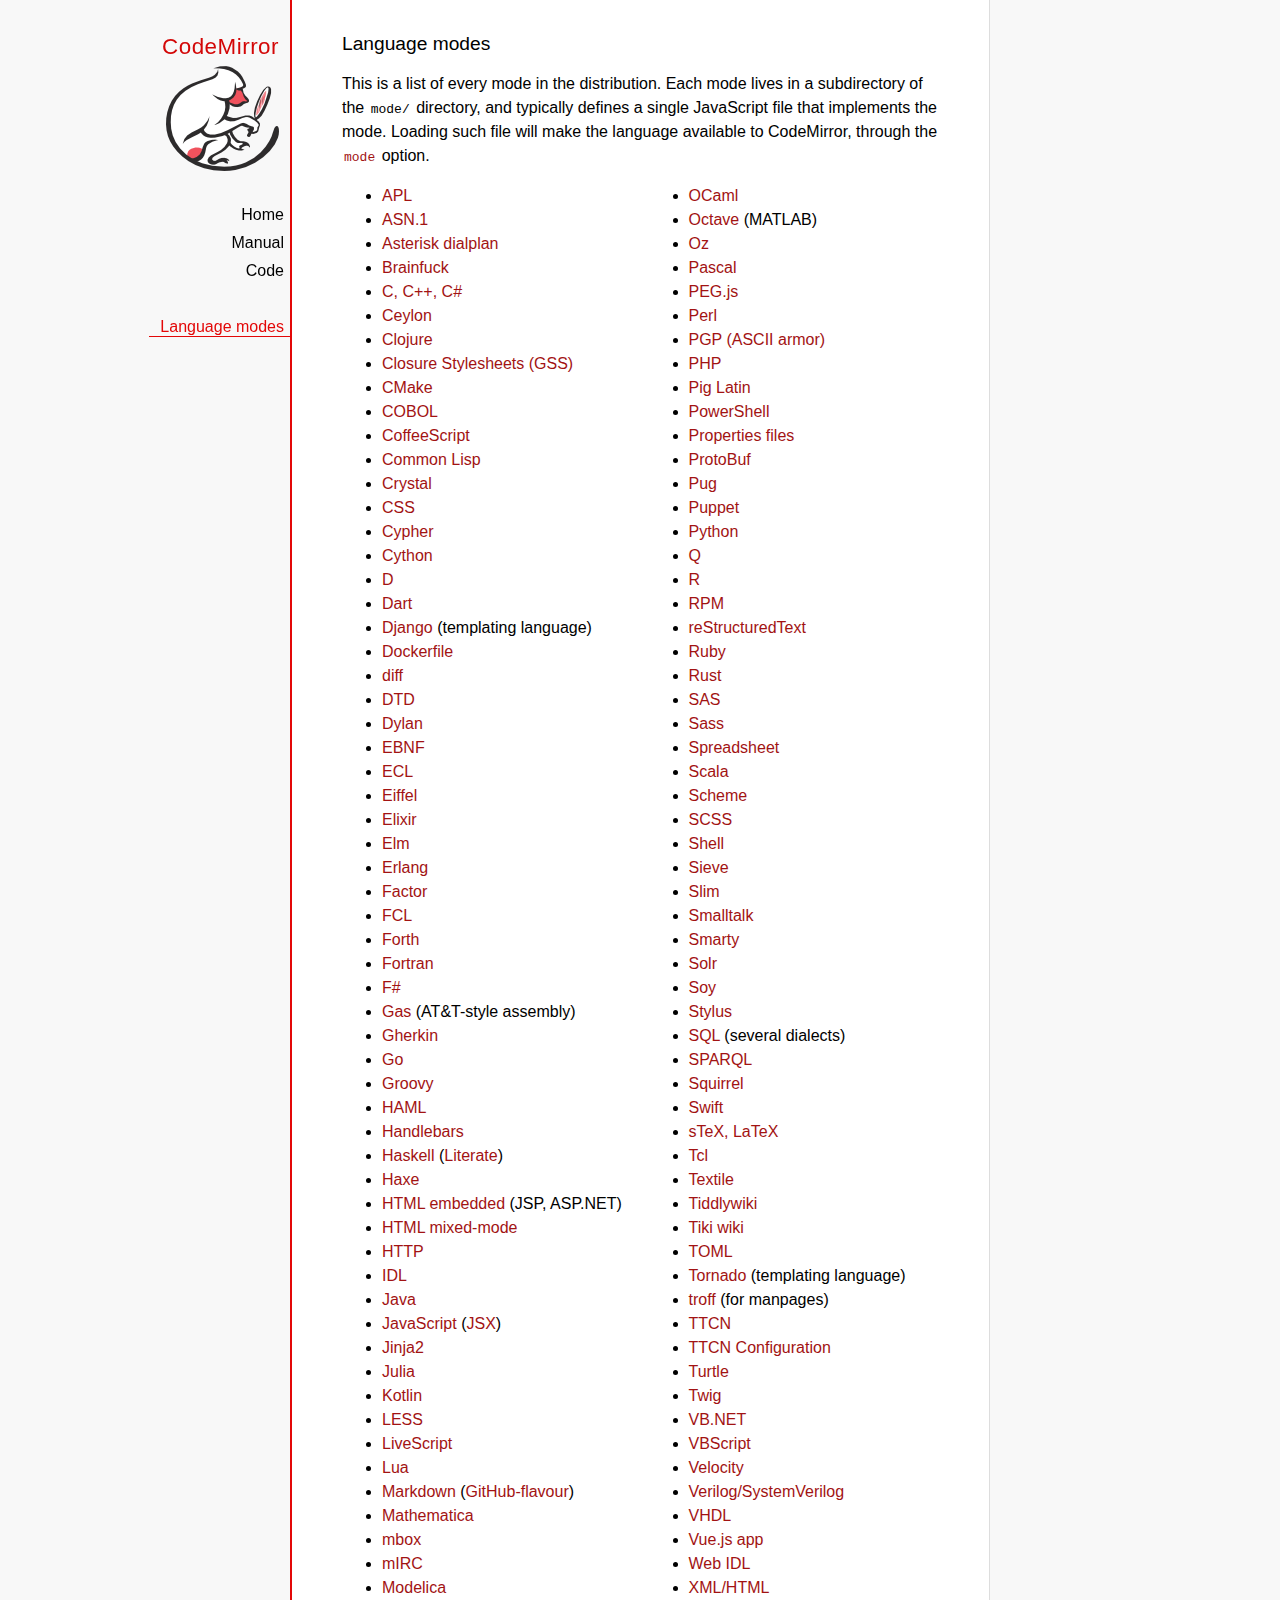
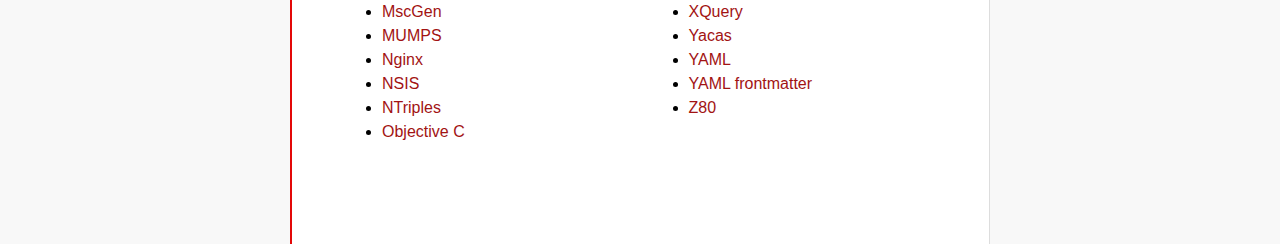
<file: cmd/yagpdb/static/vendor/codemirror/mode/index.html>
<!doctype html>

<title>CodeMirror: Language Modes</title>
<meta charset="utf-8"/>
<link rel=stylesheet href="../doc/docs.css">

<div id=nav>
  <a href="http://codemirror.net"><h1>CodeMirror</h1><img id=logo src="../doc/logo.png"></a>

  <ul>
    <li><a href="../index.html">Home</a>
    <li><a href="../doc/manual.html">Manual</a>
    <li><a href="https://github.com/codemirror/codemirror">Code</a>
  </ul>
  <ul>
    <li><a class=active href="#">Language modes</a>
  </ul>
</div>

<article>

  <h2>Language modes</h2>

  <p>This is a list of every mode in the distribution. Each mode lives
in a subdirectory of the <code>mode/</code> directory, and typically
defines a single JavaScript file that implements the mode. Loading
such file will make the language available to CodeMirror, through
the <a href="../doc/manual.html#option_mode"><code>mode</code></a>
option.</p>

  <div style="-webkit-columns: 100px 2; -moz-columns: 100px 2; columns: 100px 2;">
    <ul style="margin-top: 0">
      <li><a href="apl/index.html">APL</a></li>
      <li><a href="asn.1/index.html">ASN.1</a></li>
      <li><a href="asterisk/index.html">Asterisk dialplan</a></li>
      <li><a href="brainfuck/index.html">Brainfuck</a></li>
      <li><a href="clike/index.html">C, C++, C#</a></li>
      <li><a href="clike/index.html">Ceylon</a></li>
      <li><a href="clojure/index.html">Clojure</a></li>
      <li><a href="css/gss.html">Closure Stylesheets (GSS)</a></li>
      <li><a href="cmake/index.html">CMake</a></li>
      <li><a href="cobol/index.html">COBOL</a></li>
      <li><a href="coffeescript/index.html">CoffeeScript</a></li>
      <li><a href="commonlisp/index.html">Common Lisp</a></li>
      <li><a href="crystal/index.html">Crystal</a></li>
      <li><a href="css/index.html">CSS</a></li>
      <li><a href="cypher/index.html">Cypher</a></li>
      <li><a href="python/index.html">Cython</a></li>
      <li><a href="d/index.html">D</a></li>
      <li><a href="dart/index.html">Dart</a></li>
      <li><a href="django/index.html">Django</a> (templating language)</li>
      <li><a href="dockerfile/index.html">Dockerfile</a></li>
      <li><a href="diff/index.html">diff</a></li>
      <li><a href="dtd/index.html">DTD</a></li>
      <li><a href="dylan/index.html">Dylan</a></li>
      <li><a href="ebnf/index.html">EBNF</a></li>
      <li><a href="ecl/index.html">ECL</a></li>
      <li><a href="eiffel/index.html">Eiffel</a></li>
      <li><a href="https://github.com/optick/codemirror-mode-elixir">Elixir</a></li>
      <li><a href="elm/index.html">Elm</a></li>
      <li><a href="erlang/index.html">Erlang</a></li>
      <li><a href="factor/index.html">Factor</a></li>
      <li><a href="fcl/index.html">FCL</a></li>
      <li><a href="forth/index.html">Forth</a></li>
      <li><a href="fortran/index.html">Fortran</a></li>
      <li><a href="mllike/index.html">F#</a></li>
      <li><a href="gas/index.html">Gas</a> (AT&amp;T-style assembly)</li>
      <li><a href="gherkin/index.html">Gherkin</a></li>
      <li><a href="go/index.html">Go</a></li>
      <li><a href="groovy/index.html">Groovy</a></li>
      <li><a href="haml/index.html">HAML</a></li>
      <li><a href="handlebars/index.html">Handlebars</a></li>
      <li><a href="haskell/index.html">Haskell</a> (<a href="haskell-literate/index.html">Literate</a>)</li>
      <li><a href="haxe/index.html">Haxe</a></li>
      <li><a href="htmlembedded/index.html">HTML embedded</a> (JSP, ASP.NET)</li>
      <li><a href="htmlmixed/index.html">HTML mixed-mode</a></li>
      <li><a href="http/index.html">HTTP</a></li>
      <li><a href="idl/index.html">IDL</a></li>
      <li><a href="clike/index.html">Java</a></li>
      <li><a href="javascript/index.html">JavaScript</a> (<a href="jsx/index.html">JSX</a>)</li>
      <li><a href="jinja2/index.html">Jinja2</a></li>
      <li><a href="julia/index.html">Julia</a></li>
      <li><a href="kotlin/index.html">Kotlin</a></li>
      <li><a href="css/less.html">LESS</a></li>
      <li><a href="livescript/index.html">LiveScript</a></li>
      <li><a href="lua/index.html">Lua</a></li>
      <li><a href="markdown/index.html">Markdown</a> (<a href="gfm/index.html">GitHub-flavour</a>)</li>
      <li><a href="mathematica/index.html">Mathematica</a></li>
      <li><a href="mbox/index.html">mbox</a></li>
      <li><a href="mirc/index.html">mIRC</a></li>
      <li><a href="modelica/index.html">Modelica</a></li>
      <li><a href="mscgen/index.html">MscGen</a></li>
      <li><a href="mumps/index.html">MUMPS</a></li>
      <li><a href="nginx/index.html">Nginx</a></li>
      <li><a href="nsis/index.html">NSIS</a></li>
      <li><a href="ntriples/index.html">NTriples</a></li>
      <li><a href="clike/index.html">Objective C</a></li>
      <li><a href="mllike/index.html">OCaml</a></li>
      <li><a href="octave/index.html">Octave</a> (MATLAB)</li>
      <li><a href="oz/index.html">Oz</a></li>
      <li><a href="pascal/index.html">Pascal</a></li>
      <li><a href="pegjs/index.html">PEG.js</a></li>
      <li><a href="perl/index.html">Perl</a></li>
      <li><a href="asciiarmor/index.html">PGP (ASCII armor)</a></li>
      <li><a href="php/index.html">PHP</a></li>
      <li><a href="pig/index.html">Pig Latin</a></li>
      <li><a href="powershell/index.html">PowerShell</a></li>
      <li><a href="properties/index.html">Properties files</a></li>
      <li><a href="protobuf/index.html">ProtoBuf</a></li>
      <li><a href="pug/index.html">Pug</a></li>
      <li><a href="puppet/index.html">Puppet</a></li>
      <li><a href="python/index.html">Python</a></li>
      <li><a href="q/index.html">Q</a></li>
      <li><a href="r/index.html">R</a></li>
      <li><a href="rpm/index.html">RPM</a></li>
      <li><a href="rst/index.html">reStructuredText</a></li>
      <li><a href="ruby/index.html">Ruby</a></li>
      <li><a href="rust/index.html">Rust</a></li>
      <li><a href="sas/index.html">SAS</a></li>
      <li><a href="sass/index.html">Sass</a></li>
      <li><a href="spreadsheet/index.html">Spreadsheet</a></li>
      <li><a href="clike/scala.html">Scala</a></li>
      <li><a href="scheme/index.html">Scheme</a></li>
      <li><a href="css/scss.html">SCSS</a></li>
      <li><a href="shell/index.html">Shell</a></li>
      <li><a href="sieve/index.html">Sieve</a></li>
      <li><a href="slim/index.html">Slim</a></li>
      <li><a href="smalltalk/index.html">Smalltalk</a></li>
      <li><a href="smarty/index.html">Smarty</a></li>
      <li><a href="solr/index.html">Solr</a></li>
      <li><a href="soy/index.html">Soy</a></li>
      <li><a href="stylus/index.html">Stylus</a></li>
      <li><a href="sql/index.html">SQL</a> (several dialects)</li>
      <li><a href="sparql/index.html">SPARQL</a></li>
      <li><a href="clike/index.html">Squirrel</a></li>
      <li><a href="swift/index.html">Swift</a></li>
      <li><a href="stex/index.html">sTeX, LaTeX</a></li>
      <li><a href="tcl/index.html">Tcl</a></li>
      <li><a href="textile/index.html">Textile</a></li>
      <li><a href="tiddlywiki/index.html">Tiddlywiki</a></li>
      <li><a href="tiki/index.html">Tiki wiki</a></li>
      <li><a href="toml/index.html">TOML</a></li>
      <li><a href="tornado/index.html">Tornado</a> (templating language)</li>
      <li><a href="troff/index.html">troff</a> (for manpages)</li>
      <li><a href="ttcn/index.html">TTCN</a></li>
      <li><a href="ttcn-cfg/index.html">TTCN Configuration</a></li>
      <li><a href="turtle/index.html">Turtle</a></li>
      <li><a href="twig/index.html">Twig</a></li>
      <li><a href="vb/index.html">VB.NET</a></li>
      <li><a href="vbscript/index.html">VBScript</a></li>
      <li><a href="velocity/index.html">Velocity</a></li>
      <li><a href="verilog/index.html">Verilog/SystemVerilog</a></li>
      <li><a href="vhdl/index.html">VHDL</a></li>
      <li><a href="vue/index.html">Vue.js app</a></li>
      <li><a href="webidl/index.html">Web IDL</a></li>
      <li><a href="xml/index.html">XML/HTML</a></li>
      <li><a href="xquery/index.html">XQuery</a></li>
      <li><a href="yacas/index.html">Yacas</a></li>
      <li><a href="yaml/index.html">YAML</a></li>
      <li><a href="yaml-frontmatter/index.html">YAML frontmatter</a></li>
      <li><a href="z80/index.html">Z80</a></li>
    </ul>
  </div>

</article>
</file>
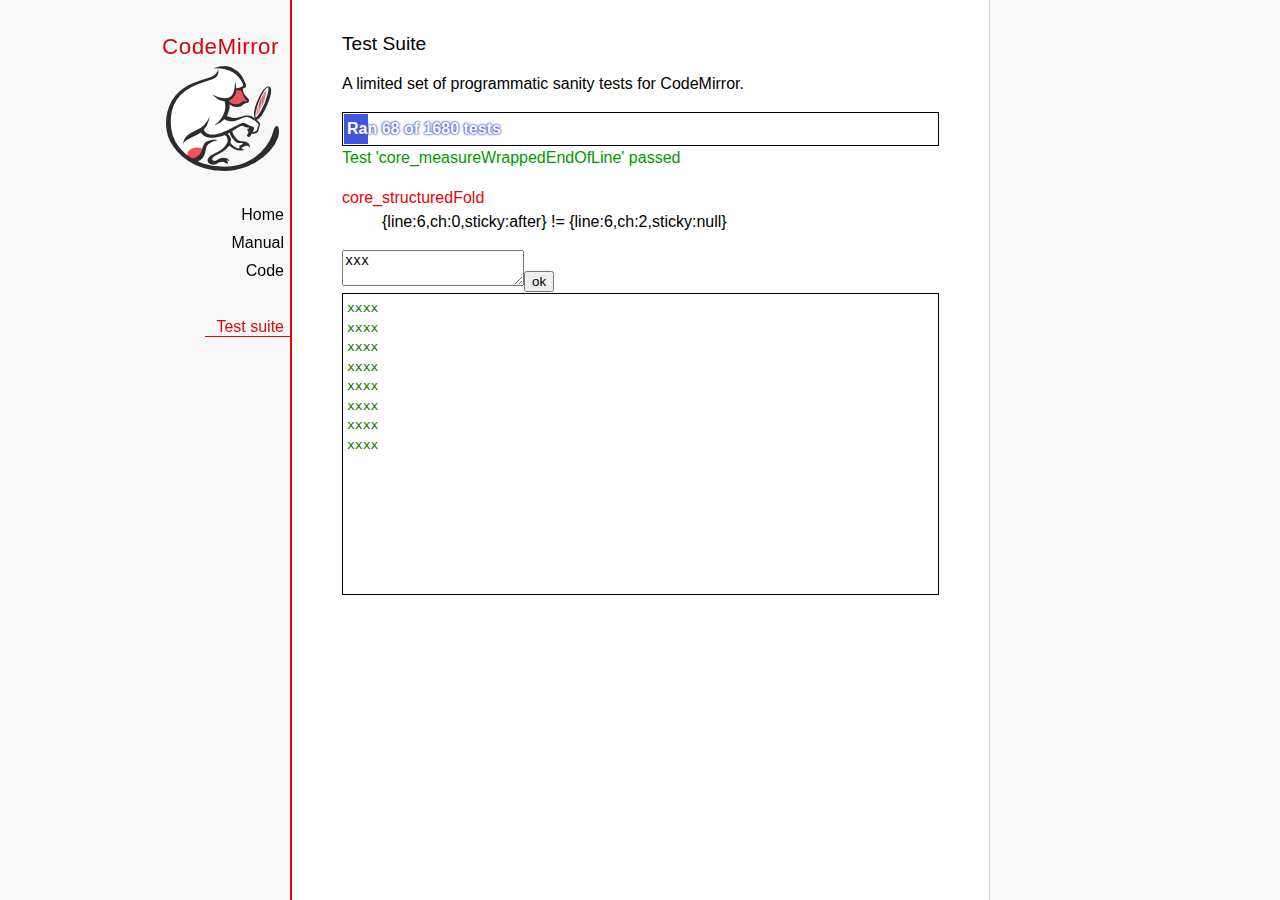
<file: cmd/yagpdb/static/vendor/codemirror/test/index.html>
<!doctype html>

<meta charset="utf-8"/>
<title>CodeMirror: Test Suite</title>
<link rel=stylesheet href="../doc/docs.css">

<link rel="stylesheet" href="../lib/codemirror.css">
<link rel="stylesheet" href="mode_test.css">
<script src="../doc/activebookmark.js"></script>
<script src="../lib/codemirror.js"></script>
<script src="../mode/meta.js"></script>
<script src="../addon/mode/overlay.js"></script>
<script src="../addon/mode/multiplex.js"></script>
<script src="../addon/search/searchcursor.js"></script>
<script src="../addon/dialog/dialog.js"></script>
<script src="../addon/edit/matchbrackets.js"></script>
<script src="../addon/hint/sql-hint.js"></script>
<script src="../addon/comment/comment.js"></script>
<script src="../addon/mode/simple.js"></script>
<script src="../mode/css/css.js"></script>
<script src="../mode/clike/clike.js"></script>
<!-- clike must be after css or vim and sublime tests will fail -->
<script src="../mode/cypher/cypher.js"></script>
<script src="../mode/gfm/gfm.js"></script>
<script src="../mode/haml/haml.js"></script>
<script src="../mode/htmlmixed/htmlmixed.js"></script>
<script src="../mode/javascript/javascript.js"></script>
<script src="../mode/jsx/jsx.js"></script>
<script src="../mode/markdown/markdown.js"></script>
<script src="../mode/php/php.js"></script>
<script src="../mode/python/python.js"></script>
<script src="../mode/powershell/powershell.js"></script>
<script src="../mode/ruby/ruby.js"></script>
<script src="../mode/sass/sass.js"></script>
<script src="../mode/shell/shell.js"></script>
<script src="../mode/slim/slim.js"></script>
<script src="../mode/soy/soy.js"></script>
<script src="../mode/sql/sql.js"></script>
<script src="../mode/stex/stex.js"></script>
<script src="../mode/swift/swift.js"></script>
<script src="../mode/textile/textile.js"></script>
<script src="../mode/verilog/verilog.js"></script>
<script src="../mode/xml/xml.js"></script>
<script src="../mode/xquery/xquery.js"></script>
<script src="../keymap/emacs.js"></script>
<script src="../keymap/sublime.js"></script>
<script src="../keymap/vim.js"></script>
<script src="../mode/rust/rust.js"></script>
<script src="../mode/mscgen/mscgen.js"></script>
<script src="../mode/dylan/dylan.js"></script>

<style type="text/css">
  .ok {color: #090;}
  .fail {color: #e00;}
  .error {color: #c90;}
  .done {font-weight: bold;}
  #progress {
  background: #45d;
  color: white;
  text-shadow: 0 0 1px #45d, 0 0 2px #45d, 0 0 3px #45d;
  font-weight: bold;
  white-space: pre;
  }
  #testground {
  visibility: hidden;
  }
  #testground.offscreen {
  visibility: visible;
  position: absolute;
  left: -10000px;
  top: -10000px;
  }
  .CodeMirror { border: 1px solid black; }
</style>

<div id=nav>
  <a href="http://codemirror.net"><h1>CodeMirror</h1><img id=logo src="../doc/logo.png"></a>

  <ul>
    <li><a href="../index.html">Home</a>
    <li><a href="../doc/manual.html">Manual</a>
    <li><a href="https://github.com/codemirror/codemirror">Code</a>
  </ul>
  <ul>
    <li><a class=active href="#">Test suite</a>
  </ul>
</div>

<article>
  <h2>Test Suite</h2>

    <p>A limited set of programmatic sanity tests for CodeMirror.</p>

    <div style="border: 1px solid black; padding: 1px; max-width: 700px;">
      <div style="width: 0px;" id=progress><div style="padding: 3px;">Ran <span id="progress_ran">0</span><span id="progress_total"> of 0</span> tests</div></div>
    </div>
    <p id=status>Please enable JavaScript...</p>
    <div id=output></div>

    <div id=testground></div>

    <script src="driver.js"></script>
    <script src="test.js"></script>
    <script src="doc_test.js"></script>
    <script src="multi_test.js"></script>
    <script src="scroll_test.js"></script>
    <script src="comment_test.js"></script>
    <script src="search_test.js"></script>
    <script src="mode_test.js"></script>

    <script src="../mode/clike/test.js"></script>
    <script src="../mode/css/test.js"></script>
    <script src="../mode/css/gss_test.js"></script>
    <script src="../mode/css/scss_test.js"></script>
    <script src="../mode/css/less_test.js"></script>
    <script src="../mode/cypher/test.js"></script>
    <script src="../mode/gfm/test.js"></script>
    <script src="../mode/haml/test.js"></script>
    <script src="../mode/javascript/test.js"></script>
    <script src="../mode/jsx/test.js"></script>
    <script src="../mode/markdown/test.js"></script>
    <script src="../mode/php/test.js"></script>
    <script src="../mode/powershell/test.js"></script>
    <script src="../mode/ruby/test.js"></script>
    <script src="../mode/sass/test.js"></script>
    <script src="../mode/shell/test.js"></script>
    <script src="../mode/slim/test.js"></script>
    <script src="../mode/soy/test.js"></script>
    <script src="../mode/stex/test.js"></script>
    <script src="../mode/swift/test.js"></script>
    <script src="../mode/textile/test.js"></script>
    <script src="../mode/verilog/test.js"></script>
    <script src="../mode/xml/test.js"></script>
    <script src="../mode/xquery/test.js"></script>
    <script src="../mode/python/test.js"></script>
    <script src="../mode/rust/test.js"></script>
    <script src="../mode/mscgen/mscgen_test.js"></script>
    <script src="../mode/mscgen/xu_test.js"></script>
    <script src="../mode/mscgen/msgenny_test.js"></script>
    <script src="../mode/dylan/test.js"></script>
    <script src="../addon/mode/multiplex_test.js"></script>
    <script src="emacs_test.js"></script>
    <script src="sql-hint-test.js"></script>
    <script src="sublime_test.js"></script>
    <script src="vim_test.js"></script>
    <script>
      window.onload = runHarness;
      CodeMirror.on(window, 'hashchange', runHarness);

      function esc(str) {
        return str.replace(/[<&]/, function(ch) { return ch == "<" ? "&lt;" : "&amp;"; });
      }

      var output = document.getElementById("output"),
          progress = document.getElementById("progress"),
          progressRan = document.getElementById("progress_ran").childNodes[0],
          progressTotal = document.getElementById("progress_total").childNodes[0];
      var count = 0,
          failed = 0,
          skipped = 0,
          bad = "",
          running = false, // Flag that states tests are running
          quit = false, // Flag to quit tests ASAP
          verbose = false; // Adds message for *every* test to output

      function runHarness(){
        if (running) {
          quit = true;
          setStatus("Restarting tests...", '', true);
          setTimeout(function(){runHarness();}, 500);
          return;
        }
        filters = [];
        verbose = false;
        if (window.location.hash.substr(1)){
          var strings = window.location.hash.substr(1).split(",");
          while (strings.length) {
            var s = strings.shift();
            if (s === "verbose")
              verbose = true;
            else
              filters.push(parseTestFilter(decodeURIComponent(s)));
          }
        }
        quit = false;
        running = true;
        setStatus("Loading tests...");
        count = 0;
        failed = 0;
        skipped = 0;
        bad = "";
        totalTests = countTests();
        progressTotal.nodeValue = " of " + totalTests;
        progressRan.nodeValue = count;
        output.innerHTML = '';
        document.getElementById("testground").innerHTML = "<form>" +
          "<textarea id=\"code\" name=\"code\"></textarea>" +
          "<input type=submit value=ok name=submit>" +
          "</form>";
        runTests(displayTest);
      }

      function setStatus(message, className, force){
        if (quit && !force) return;
        if (!message) throw("must provide message");
        var status = document.getElementById("status").childNodes[0];
        status.nodeValue = message;
        status.parentNode.className = className;
      }
      function addOutput(name, className, code){
        var newOutput = document.createElement("dl");
        var newTitle = document.createElement("dt");
        newTitle.className = className;
        newTitle.appendChild(document.createTextNode(name));
        newOutput.appendChild(newTitle);
        var newMessage = document.createElement("dd");
        newMessage.innerHTML = code;
        newOutput.appendChild(newTitle);
        newOutput.appendChild(newMessage);
        output.appendChild(newOutput);
      }
      function displayTest(type, name, customMessage) {
        var message = "???";
        if (type != "done" && type != "skipped") ++count;
        progress.style.width = (count * (progress.parentNode.clientWidth - 2) / (totalTests || 1)) + "px";
        progressRan.nodeValue = count;
        if (type == "ok") {
          message = "Test '" + name + "' passed";
          if (!verbose) customMessage = false;
        } else if (type == "skipped") {
          message = "Test '" + name + "' skipped";
          ++skipped;
          if (!verbose) customMessage = false;
        } else if (type == "expected") {
          message = "Test '" + name + "' failed as expected";
          if (!verbose) customMessage = false;
        } else if (type == "error" || type == "fail") {
          ++failed;
          message = "Test '" + name + "' failed";
        } else if (type == "done") {
          if (failed) {
            type += " fail";
            message = failed + " failure" + (failed > 1 ? "s" : "");
          } else if (count < totalTests) {
            failed = totalTests - count;
            type += " fail";
            message = failed + " failure" + (failed > 1 ? "s" : "");
          } else {
            type += " ok";
            message = "All passed";
            if (skipped) {
              message += " (" + skipped + " skipped)";
            }
          }
          progressTotal.nodeValue = '';
          customMessage = true; // Hack to avoid adding to output
        }
        if (verbose && !customMessage)  customMessage = message;
        setStatus(message, type);
        if (customMessage && customMessage.length > 0) {
          addOutput(name, type, customMessage);
        }
      }
    </script>

</article>
</file>
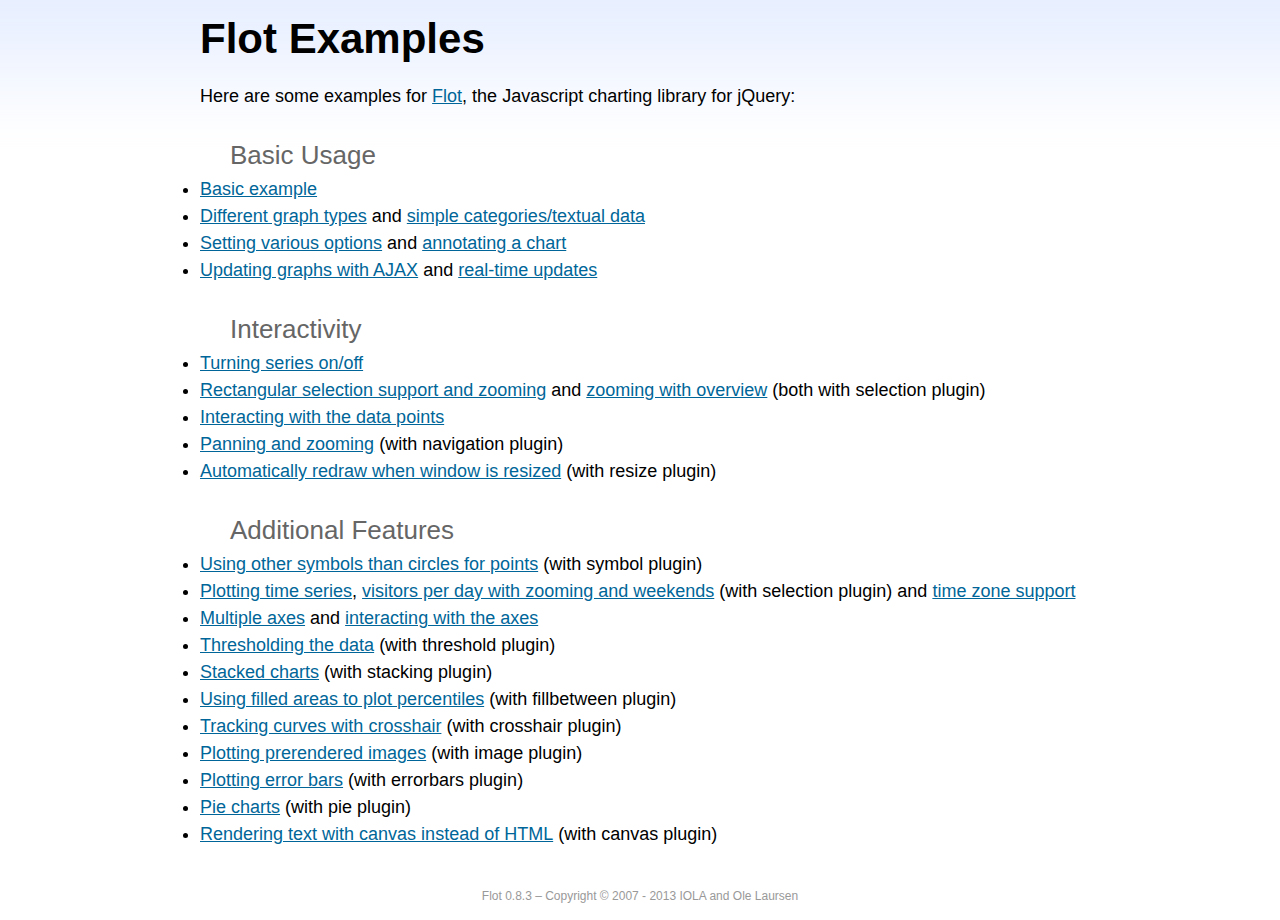
<file: cmd/yagpdb/static/vendor/flot/examples/index.html>
<!DOCTYPE html PUBLIC "-//W3C//DTD HTML 4.01//EN" "http://www.w3.org/TR/html4/strict.dtd">
<html>
<head>
	<meta http-equiv="Content-Type" content="text/html; charset=utf-8">
	<title>Flot Examples</title>
	<link href="examples.css" rel="stylesheet" type="text/css">
	<style>

	h3 {
		margin-top: 30px;
		margin-bottom: 5px;
	}

	</style>
	<script language="javascript" type="text/javascript" src="../jquery.js"></script>
	<script language="javascript" type="text/javascript" src="../jquery.flot.js"></script>
	<script type="text/javascript">

	$(function() {

		// Add the Flot version string to the footer

		$("#footer").prepend("Flot " + $.plot.version + " &ndash; ");
	});

	</script>
</head>
<body>

	<div id="header">
		<h2>Flot Examples</h2>
	</div>

	<div id="content">

		<p>Here are some examples for <a href="http://www.flotcharts.org">Flot</a>, the Javascript charting library for jQuery:</p>

		<h3>Basic Usage</h3>

		<ul>
			<li><a href="basic-usage/index.html">Basic example</a></li>
			<li><a href="series-types/index.html">Different graph types</a> and <a href="categories/index.html">simple categories/textual data</a></li>
			<li><a href="basic-options/index.html">Setting various options</a> and <a href="annotating/index.html">annotating a chart</a></li>
			<li><a href="ajax/index.html">Updating graphs with AJAX</a> and <a href="realtime/index.html">real-time updates</a></li>
		</ul>

		<h3>Interactivity</h3>

		<ul>
			<li><a href="series-toggle/index.html">Turning series on/off</a></li>
			<li><a href="selection/index.html">Rectangular selection support and zooming</a> and <a href="zooming/index.html">zooming with overview</a> (both with selection plugin)</li>
			<li><a href="interacting/index.html">Interacting with the data points</a></li>
			<li><a href="navigate/index.html">Panning and zooming</a> (with navigation plugin)</li>
			<li><a href="resize/index.html">Automatically redraw when window is resized</a> (with resize plugin)</li>
		</ul>

		<h3>Additional Features</h3>

		<ul>
			<li><a href="symbols/index.html">Using other symbols than circles for points</a> (with symbol plugin)</li>
			<li><a href="axes-time/index.html">Plotting time series</a>, <a href="visitors/index.html">visitors per day with zooming and weekends</a> (with selection plugin) and <a href="axes-time-zones/index.html">time zone support</a></li>
			<li><a href="axes-multiple/index.html">Multiple axes</a> and <a href="axes-interacting/index.html">interacting with the axes</a></li>
			<li><a href="threshold/index.html">Thresholding the data</a> (with threshold plugin)</li>
			<li><a href="stacking/index.html">Stacked charts</a> (with stacking plugin)</li>
			<li><a href="percentiles/index.html">Using filled areas to plot percentiles</a> (with fillbetween plugin)</li>
			<li><a href="tracking/index.html">Tracking curves with crosshair</a> (with crosshair plugin)</li>
			<li><a href="image/index.html">Plotting prerendered images</a> (with image plugin)</li>
			<li><a href="series-errorbars/index.html">Plotting error bars</a> (with errorbars plugin)</li>
			<li><a href="series-pie/index.html">Pie charts</a> (with pie plugin)</li>
			<li><a href="canvas/index.html">Rendering text with canvas instead of HTML</a> (with canvas plugin)</li>
		</ul>

	</div>

	<div id="footer">
		Copyright &copy; 2007 - 2013 IOLA and Ole Laursen
	</div>

</body>
</html>
</file>
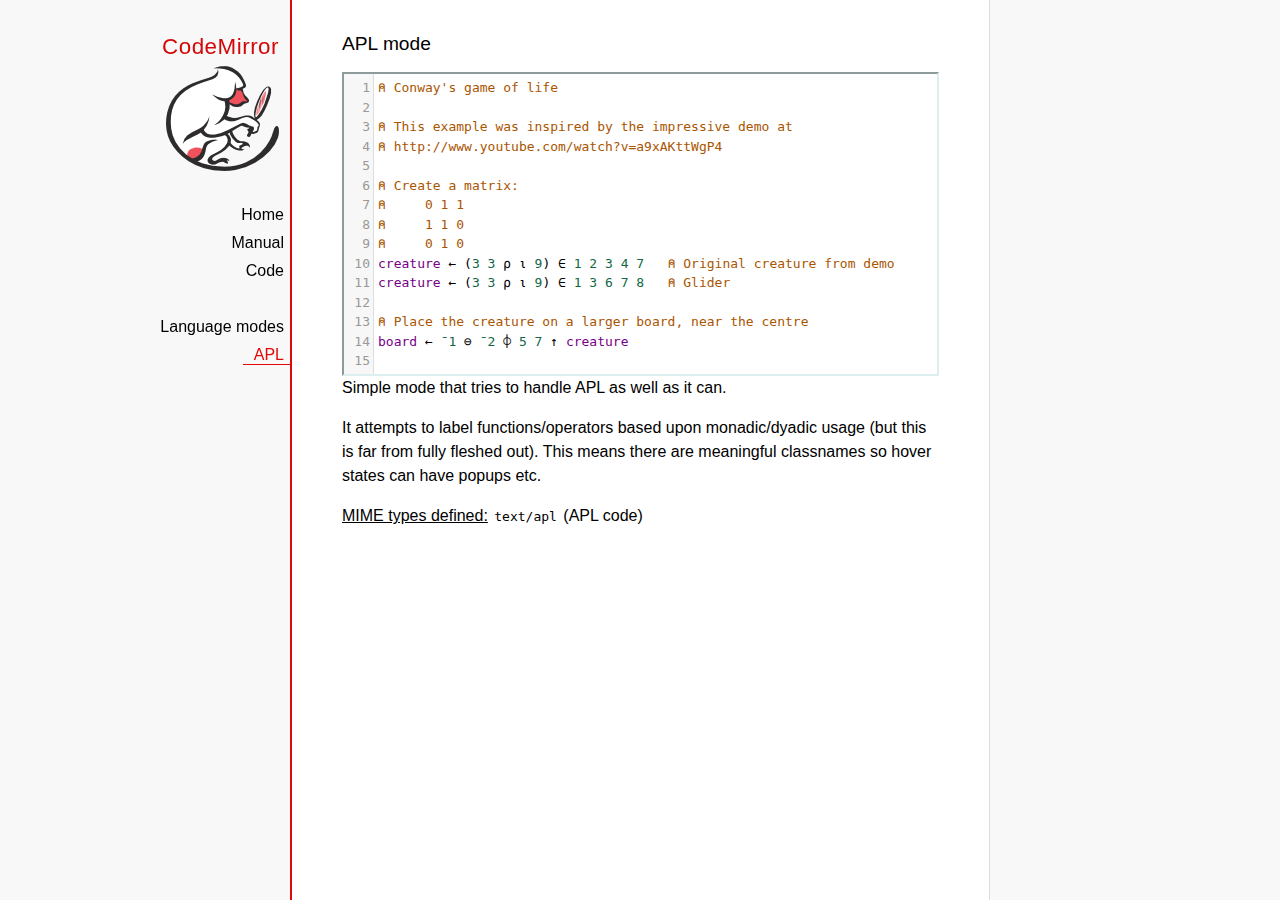
<file: cmd/yagpdb/static/vendor/codemirror/mode/apl/index.html>
<!doctype html>

<title>CodeMirror: APL mode</title>
<meta charset="utf-8"/>
<link rel=stylesheet href="../../doc/docs.css">

<link rel="stylesheet" href="../../lib/codemirror.css">
<script src="../../lib/codemirror.js"></script>
<script src="../../addon/edit/matchbrackets.js"></script>
<script src="./apl.js"></script>
<style>
	.CodeMirror { border: 2px inset #dee; }
    </style>
<div id=nav>
  <a href="http://codemirror.net"><h1>CodeMirror</h1><img id=logo src="../../doc/logo.png"></a>

  <ul>
    <li><a href="../../index.html">Home</a>
    <li><a href="../../doc/manual.html">Manual</a>
    <li><a href="https://github.com/codemirror/codemirror">Code</a>
  </ul>
  <ul>
    <li><a href="../index.html">Language modes</a>
    <li><a class=active href="#">APL</a>
  </ul>
</div>

<article>
<h2>APL mode</h2>
<form><textarea id="code" name="code">
⍝ Conway's game of life

⍝ This example was inspired by the impressive demo at
⍝ http://www.youtube.com/watch?v=a9xAKttWgP4

⍝ Create a matrix:
⍝     0 1 1
⍝     1 1 0
⍝     0 1 0
creature ← (3 3 ⍴ ⍳ 9) ∈ 1 2 3 4 7   ⍝ Original creature from demo
creature ← (3 3 ⍴ ⍳ 9) ∈ 1 3 6 7 8   ⍝ Glider

⍝ Place the creature on a larger board, near the centre
board ← ¯1 ⊖ ¯2 ⌽ 5 7 ↑ creature

⍝ A function to move from one generation to the next
life ← {∨/ 1 ⍵ ∧ 3 4 = ⊂+/ +⌿ 1 0 ¯1 ∘.⊖ 1 0 ¯1 ⌽¨ ⊂⍵}

⍝ Compute n-th generation and format it as a
⍝ character matrix
gen ← {' #'[(life ⍣ ⍵) board]}

⍝ Show first three generations
(gen 1) (gen 2) (gen 3)
</textarea></form>

    <script>
      var editor = CodeMirror.fromTextArea(document.getElementById("code"), {
        lineNumbers: true,
        matchBrackets: true,
        mode: "text/apl"
      });
    </script>

    <p>Simple mode that tries to handle APL as well as it can.</p>
    <p>It attempts to label functions/operators based upon
    monadic/dyadic usage (but this is far from fully fleshed out).
    This means there are meaningful classnames so hover states can
    have popups etc.</p>

    <p><strong>MIME types defined:</strong> <code>text/apl</code> (APL code)</p>
  </article>
</file>
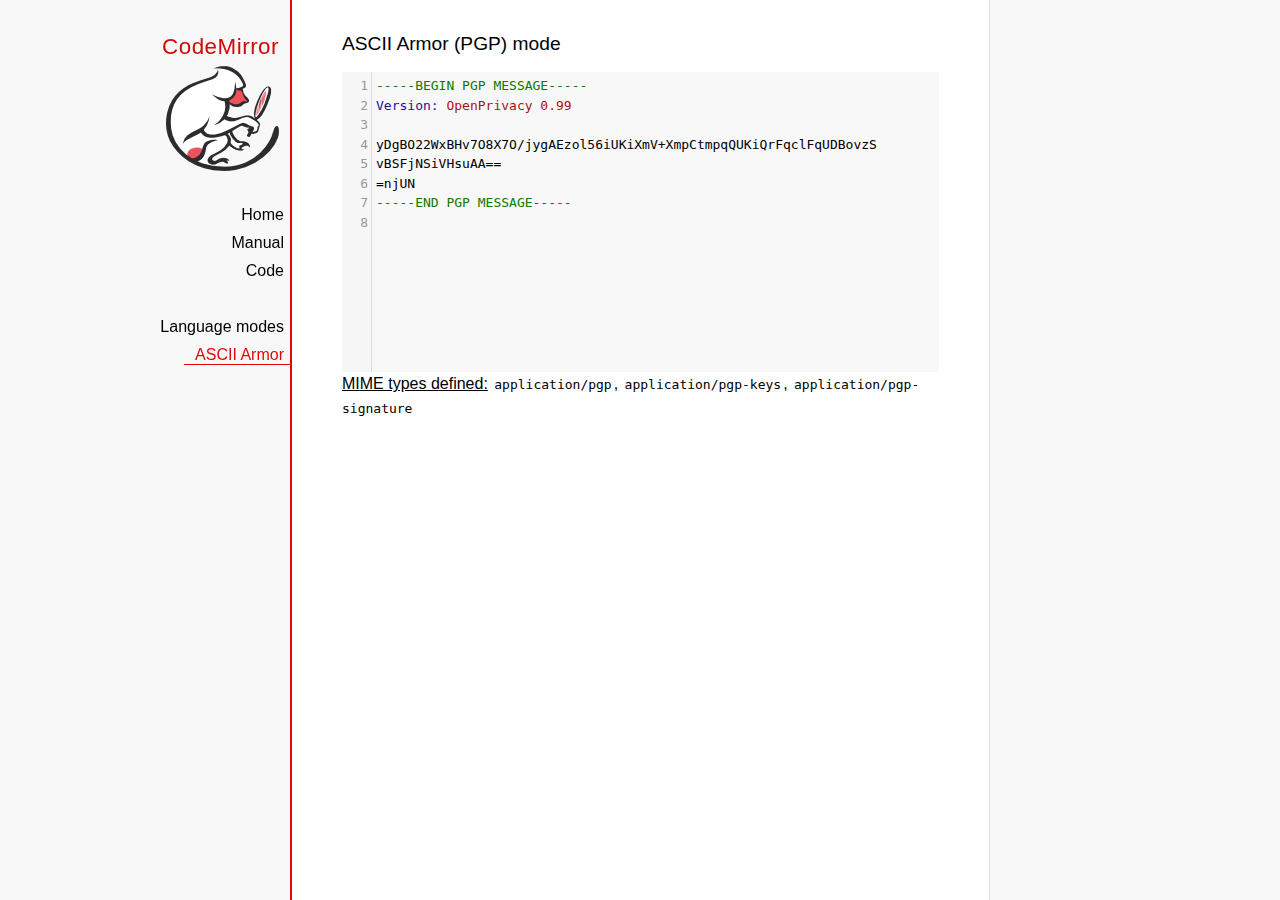
<file: cmd/yagpdb/static/vendor/codemirror/mode/asciiarmor/index.html>
<!doctype html>

<title>CodeMirror: ASCII Armor (PGP) mode</title>
<meta charset="utf-8"/>
<link rel=stylesheet href="../../doc/docs.css">

<link rel="stylesheet" href="../../lib/codemirror.css">
<script src="../../lib/codemirror.js"></script>
<script src="asciiarmor.js"></script>
<style>.CodeMirror {background: #f8f8f8;}</style>
<div id=nav>
  <a href="http://codemirror.net"><h1>CodeMirror</h1><img id=logo src="../../doc/logo.png"></a>

  <ul>
    <li><a href="../../index.html">Home</a>
    <li><a href="../../doc/manual.html">Manual</a>
    <li><a href="https://github.com/codemirror/codemirror">Code</a>
  </ul>
  <ul>
    <li><a href="../index.html">Language modes</a>
    <li><a class=active href="#">ASCII Armor</a>
  </ul>
</div>

<article>
<h2>ASCII Armor (PGP) mode</h2>
<form><textarea id="code" name="code">
-----BEGIN PGP MESSAGE-----
Version: OpenPrivacy 0.99

yDgBO22WxBHv7O8X7O/jygAEzol56iUKiXmV+XmpCtmpqQUKiQrFqclFqUDBovzS
vBSFjNSiVHsuAA==
=njUN
-----END PGP MESSAGE-----
</textarea></form>

<script>
var editor = CodeMirror.fromTextArea(document.getElementById("code"), {
  lineNumbers: true
});
</script>

<p><strong>MIME types
defined:</strong> <code>application/pgp</code>, <code>application/pgp-keys</code>, <code>application/pgp-signature</code></p>

</article>
</file>
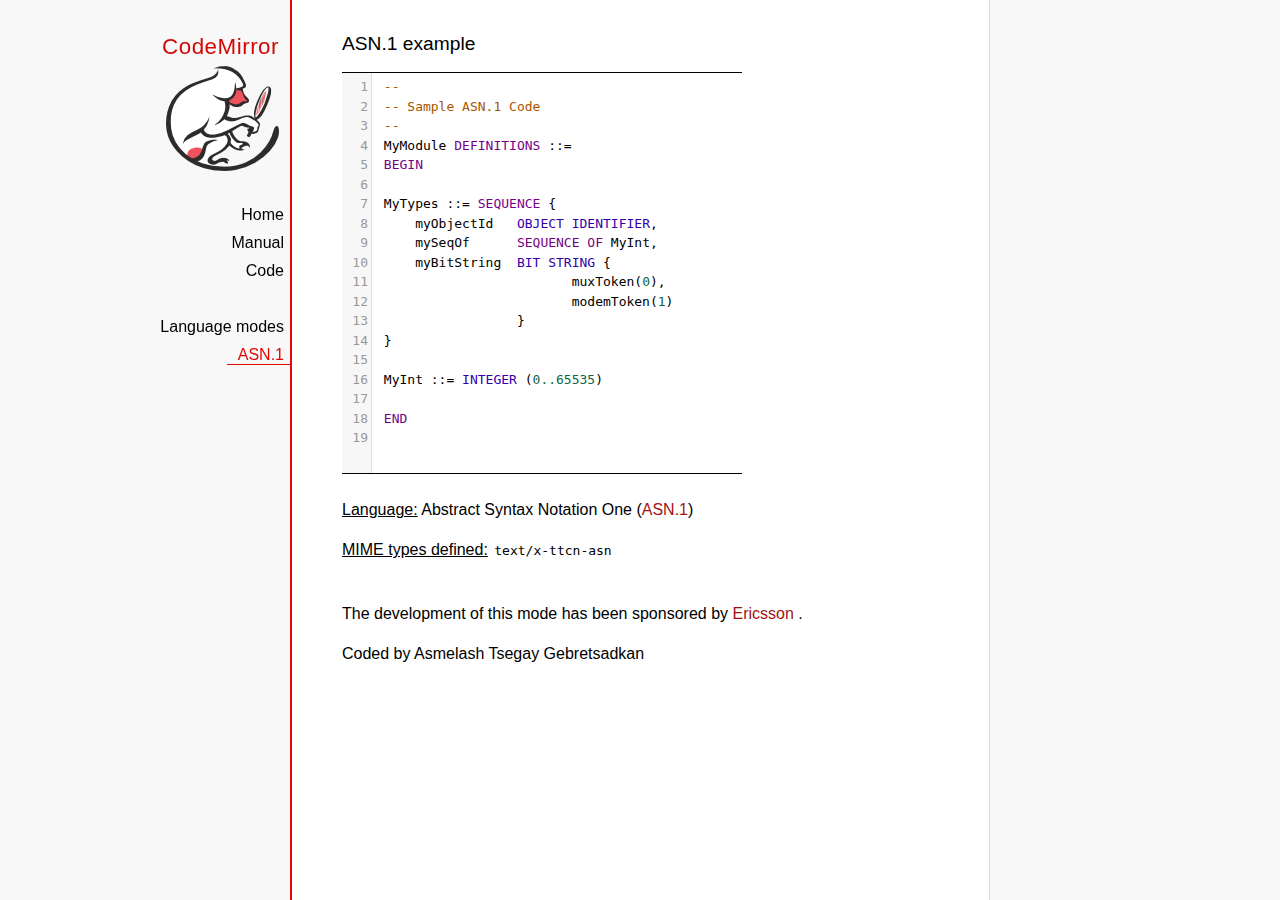
<file: cmd/yagpdb/static/vendor/codemirror/mode/asn.1/index.html>
﻿<!doctype html>

<title>CodeMirror: ASN.1 mode</title>
<meta charset="utf-8"/>
<link rel=stylesheet href="../../doc/docs.css">

<link rel="stylesheet" href="../../lib/codemirror.css">
<script src="../../lib/codemirror.js"></script>
<script src="asn.1.js"></script>
<style type="text/css">
    .CodeMirror {
        border-top: 1px solid black;
        border-bottom: 1px solid black;
    }
</style>
<div id=nav>
    <a href="http://codemirror.net"><h1>CodeMirror</h1>
        <img id=logo src="../../doc/logo.png">
    </a>

    <ul>
        <li><a href="../../index.html">Home</a>
        <li><a href="../../doc/manual.html">Manual</a>
        <li><a href="https://github.com/codemirror/codemirror">Code</a>
    </ul>
    <ul>
        <li><a href="../index.html">Language modes</a>
        <li><a class=active href="http://en.wikipedia.org/wiki/Abstract_Syntax_Notation_One">ASN.1</a>
    </ul>
</div>
<article>
    <h2>ASN.1 example</h2>
    <div>
        <textarea id="ttcn-asn-code">
 --
 -- Sample ASN.1 Code
 --
 MyModule DEFINITIONS ::=
 BEGIN

 MyTypes ::= SEQUENCE {
     myObjectId   OBJECT IDENTIFIER,
     mySeqOf      SEQUENCE OF MyInt,
     myBitString  BIT STRING {
                         muxToken(0),
                         modemToken(1)
                  }
 }

 MyInt ::= INTEGER (0..65535)

 END
        </textarea>
    </div>

    <script>
        var ttcnEditor = CodeMirror.fromTextArea(document.getElementById("ttcn-asn-code"), {
            lineNumbers: true,
            matchBrackets: true,
            mode: "text/x-ttcn-asn"
        });
        ttcnEditor.setSize(400, 400);
        var mac = CodeMirror.keyMap.default == CodeMirror.keyMap.macDefault;
        CodeMirror.keyMap.default[(mac ? "Cmd" : "Ctrl") + "-Space"] = "autocomplete";
    </script>
    <br/>
    <p><strong>Language:</strong> Abstract Syntax Notation One
        (<a href="http://www.itu.int/en/ITU-T/asn1/Pages/introduction.aspx">ASN.1</a>)
    </p>
    <p><strong>MIME types defined:</strong> <code>text/x-ttcn-asn</code></p>

    <br/>
    <p>The development of this mode has been sponsored by <a href="http://www.ericsson.com/">Ericsson
    </a>.</p>
    <p>Coded by Asmelash Tsegay Gebretsadkan </p>
</article>
</file>
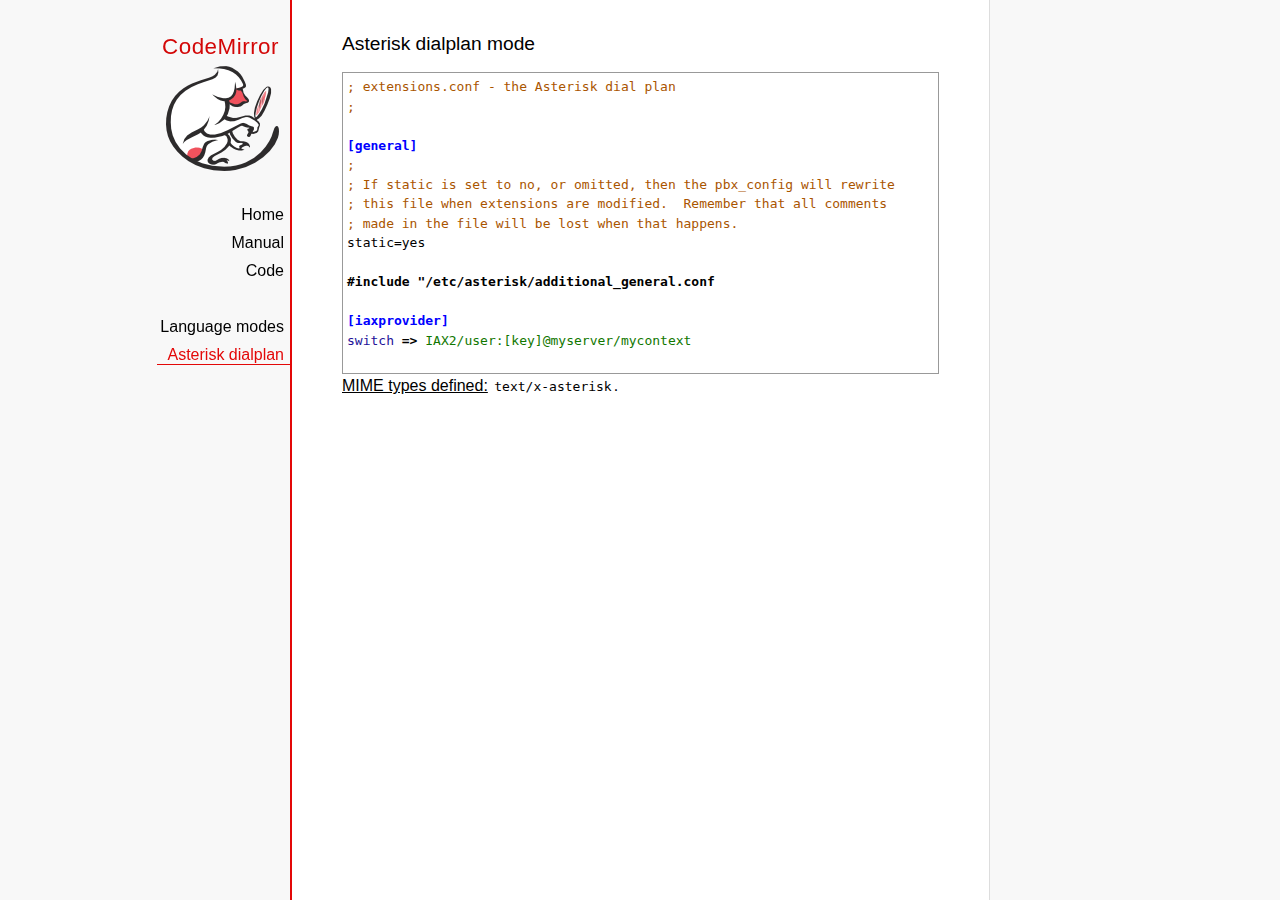
<file: cmd/yagpdb/static/vendor/codemirror/mode/asterisk/index.html>
<!doctype html>

<title>CodeMirror: Asterisk dialplan mode</title>
<meta charset="utf-8"/>
<link rel=stylesheet href="../../doc/docs.css">

<link rel="stylesheet" href="../../lib/codemirror.css">
<script src="../../lib/codemirror.js"></script>
<script src="asterisk.js"></script>
<style>
      .CodeMirror {border: 1px solid #999;}
      .cm-s-default span.cm-arrow { color: red; }
    </style>
<div id=nav>
  <a href="http://codemirror.net"><h1>CodeMirror</h1><img id=logo src="../../doc/logo.png"></a>

  <ul>
    <li><a href="../../index.html">Home</a>
    <li><a href="../../doc/manual.html">Manual</a>
    <li><a href="https://github.com/codemirror/codemirror">Code</a>
  </ul>
  <ul>
    <li><a href="../index.html">Language modes</a>
    <li><a class=active href="#">Asterisk dialplan</a>
  </ul>
</div>

<article>
<h2>Asterisk dialplan mode</h2>
<form><textarea id="code" name="code">
; extensions.conf - the Asterisk dial plan
;

[general]
;
; If static is set to no, or omitted, then the pbx_config will rewrite
; this file when extensions are modified.  Remember that all comments
; made in the file will be lost when that happens.
static=yes

#include "/etc/asterisk/additional_general.conf

[iaxprovider]
switch => IAX2/user:[key]@myserver/mycontext

[dynamic]
#exec /usr/bin/dynamic-peers.pl

[trunkint]
;
; International long distance through trunk
;
exten => _9011.,1,Macro(dundi-e164,${EXTEN:4})
exten => _9011.,n,Dial(${GLOBAL(TRUNK)}/${FILTER(0-9,${EXTEN:${GLOBAL(TRUNKMSD)}})})

[local]
;
; Master context for local, toll-free, and iaxtel calls only
;
ignorepat => 9
include => default

[demo]
include => stdexten
;
; We start with what to do when a call first comes in.
;
exten => s,1,Wait(1)			; Wait a second, just for fun
same  => n,Answer			; Answer the line
same  => n,Set(TIMEOUT(digit)=5)	; Set Digit Timeout to 5 seconds
same  => n,Set(TIMEOUT(response)=10)	; Set Response Timeout to 10 seconds
same  => n(restart),BackGround(demo-congrats)	; Play a congratulatory message
same  => n(instruct),BackGround(demo-instruct)	; Play some instructions
same  => n,WaitExten			; Wait for an extension to be dialed.

exten => 2,1,BackGround(demo-moreinfo)	; Give some more information.
exten => 2,n,Goto(s,instruct)

exten => 3,1,Set(LANGUAGE()=fr)		; Set language to french
exten => 3,n,Goto(s,restart)		; Start with the congratulations

exten => 1000,1,Goto(default,s,1)
;
; We also create an example user, 1234, who is on the console and has
; voicemail, etc.
;
exten => 1234,1,Playback(transfer,skip)		; "Please hold while..."
					; (but skip if channel is not up)
exten => 1234,n,Gosub(${EXTEN},stdexten(${GLOBAL(CONSOLE)}))
exten => 1234,n,Goto(default,s,1)		; exited Voicemail

exten => 1235,1,Voicemail(1234,u)		; Right to voicemail

exten => 1236,1,Dial(Console/dsp)		; Ring forever
exten => 1236,n,Voicemail(1234,b)		; Unless busy

;
; # for when they're done with the demo
;
exten => #,1,Playback(demo-thanks)	; "Thanks for trying the demo"
exten => #,n,Hangup			; Hang them up.

;
; A timeout and "invalid extension rule"
;
exten => t,1,Goto(#,1)			; If they take too long, give up
exten => i,1,Playback(invalid)		; "That's not valid, try again"

;
; Create an extension, 500, for dialing the
; Asterisk demo.
;
exten => 500,1,Playback(demo-abouttotry); Let them know what's going on
exten => 500,n,Dial(IAX2/guest@pbx.digium.com/s@default)	; Call the Asterisk demo
exten => 500,n,Playback(demo-nogo)	; Couldn't connect to the demo site
exten => 500,n,Goto(s,6)		; Return to the start over message.

;
; Create an extension, 600, for evaluating echo latency.
;
exten => 600,1,Playback(demo-echotest)	; Let them know what's going on
exten => 600,n,Echo			; Do the echo test
exten => 600,n,Playback(demo-echodone)	; Let them know it's over
exten => 600,n,Goto(s,6)		; Start over

;
;	You can use the Macro Page to intercom a individual user
exten => 76245,1,Macro(page,SIP/Grandstream1)
; or if your peernames are the same as extensions
exten => _7XXX,1,Macro(page,SIP/${EXTEN})
;
;
; System Wide Page at extension 7999
;
exten => 7999,1,Set(TIMEOUT(absolute)=60)
exten => 7999,2,Page(Local/Grandstream1@page&Local/Xlite1@page&Local/1234@page/n,d)

; Give voicemail at extension 8500
;
exten => 8500,1,VoicemailMain
exten => 8500,n,Goto(s,6)

    </textarea></form>
    <script>
      var editor = CodeMirror.fromTextArea(document.getElementById("code"), {
        mode: "text/x-asterisk",
        matchBrackets: true,
        lineNumber: true
      });
    </script>

    <p><strong>MIME types defined:</strong> <code>text/x-asterisk</code>.</p>

  </article>
</file>
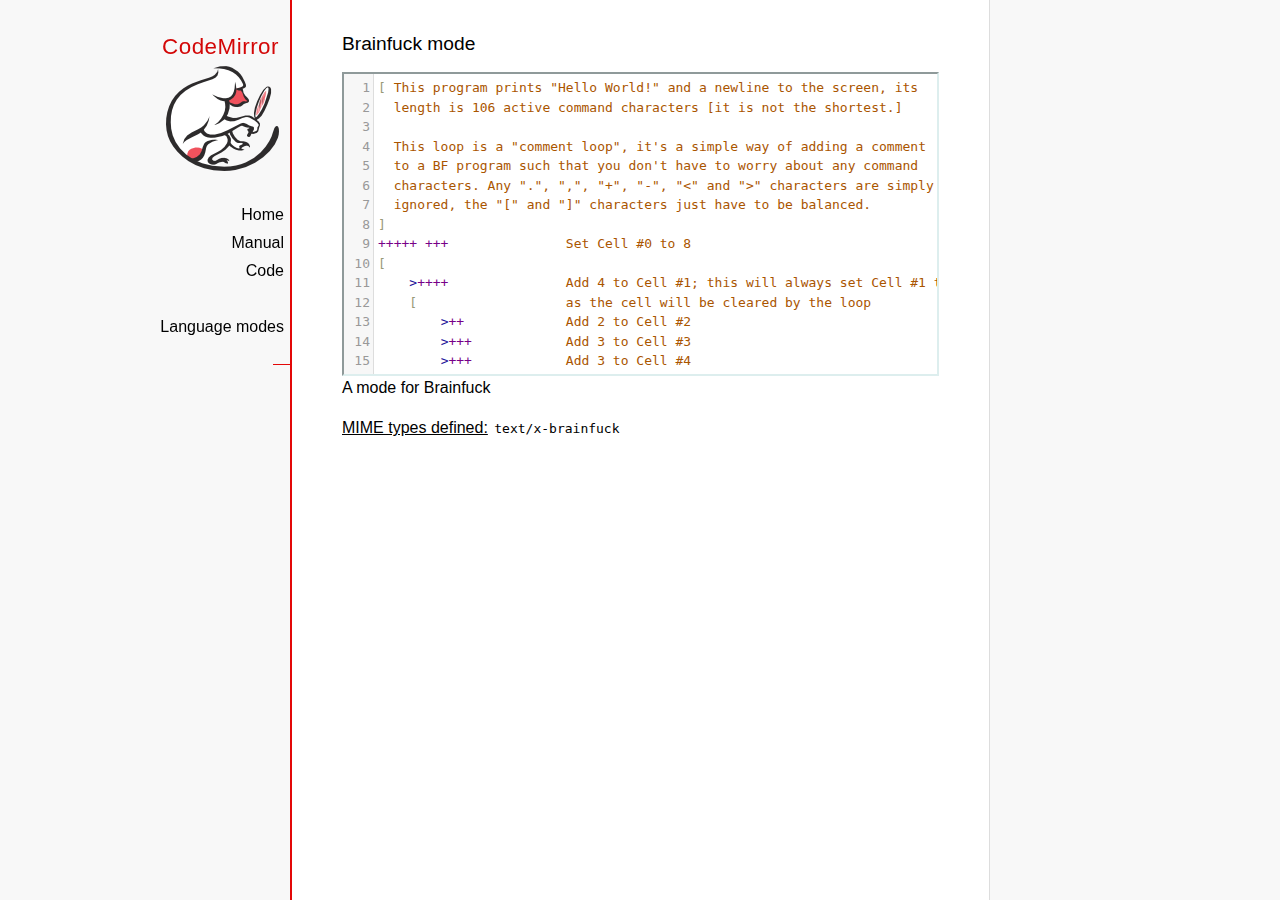
<file: cmd/yagpdb/static/vendor/codemirror/mode/brainfuck/index.html>
<!doctype html>

<title>CodeMirror: Brainfuck mode</title>
<meta charset="utf-8"/>
<link rel=stylesheet href="../../doc/docs.css">

<link rel="stylesheet" href="../../lib/codemirror.css">
<script src="../../lib/codemirror.js"></script>
<script src="../../addon/edit/matchbrackets.js"></script>
<script src="./brainfuck.js"></script>
<style>
	.CodeMirror { border: 2px inset #dee; }
    </style>
<div id=nav>
  <a href="http://codemirror.net"><h1>CodeMirror</h1><img id=logo src="../../doc/logo.png"></a>

  <ul>
    <li><a href="../../index.html">Home</a>
    <li><a href="../../doc/manual.html">Manual</a>
    <li><a href="https://github.com/codemirror/codemirror">Code</a>
  </ul>
  <ul>
    <li><a href="../index.html">Language modes</a>
    <li><a class=active href="#"></a>
  </ul>
</div>

<article>
<h2>Brainfuck mode</h2>
<form><textarea id="code" name="code">
[ This program prints "Hello World!" and a newline to the screen, its
  length is 106 active command characters [it is not the shortest.]

  This loop is a "comment loop", it's a simple way of adding a comment
  to a BF program such that you don't have to worry about any command
  characters. Any ".", ",", "+", "-", "&lt;" and "&gt;" characters are simply
  ignored, the "[" and "]" characters just have to be balanced.
]
+++++ +++               Set Cell #0 to 8
[
    &gt;++++               Add 4 to Cell #1; this will always set Cell #1 to 4
    [                   as the cell will be cleared by the loop
        &gt;++             Add 2 to Cell #2
        &gt;+++            Add 3 to Cell #3
        &gt;+++            Add 3 to Cell #4
        &gt;+              Add 1 to Cell #5
        &lt;&lt;&lt;&lt;-           Decrement the loop counter in Cell #1
    ]                   Loop till Cell #1 is zero; number of iterations is 4
    &gt;+                  Add 1 to Cell #2
    &gt;+                  Add 1 to Cell #3
    &gt;-                  Subtract 1 from Cell #4
    &gt;&gt;+                 Add 1 to Cell #6
    [&lt;]                 Move back to the first zero cell you find; this will
                        be Cell #1 which was cleared by the previous loop
    &lt;-                  Decrement the loop Counter in Cell #0
]                       Loop till Cell #0 is zero; number of iterations is 8

The result of this is:
Cell No :   0   1   2   3   4   5   6
Contents:   0   0  72 104  88  32   8
Pointer :   ^

&gt;&gt;.                     Cell #2 has value 72 which is 'H'
&gt;---.                   Subtract 3 from Cell #3 to get 101 which is 'e'
+++++++..+++.           Likewise for 'llo' from Cell #3
&gt;&gt;.                     Cell #5 is 32 for the space
&lt;-.                     Subtract 1 from Cell #4 for 87 to give a 'W'
&lt;.                      Cell #3 was set to 'o' from the end of 'Hello'
+++.------.--------.    Cell #3 for 'rl' and 'd'
&gt;&gt;+.                    Add 1 to Cell #5 gives us an exclamation point
&gt;++.                    And finally a newline from Cell #6
</textarea></form>

    <script>
      var editor = CodeMirror.fromTextArea(document.getElementById("code"), {
        lineNumbers: true,
        matchBrackets: true,
        mode: "text/x-brainfuck"
      });
    </script>

    <p>A mode for Brainfuck</p>

    <p><strong>MIME types defined:</strong> <code>text/x-brainfuck</code></p>
  </article>
</file>
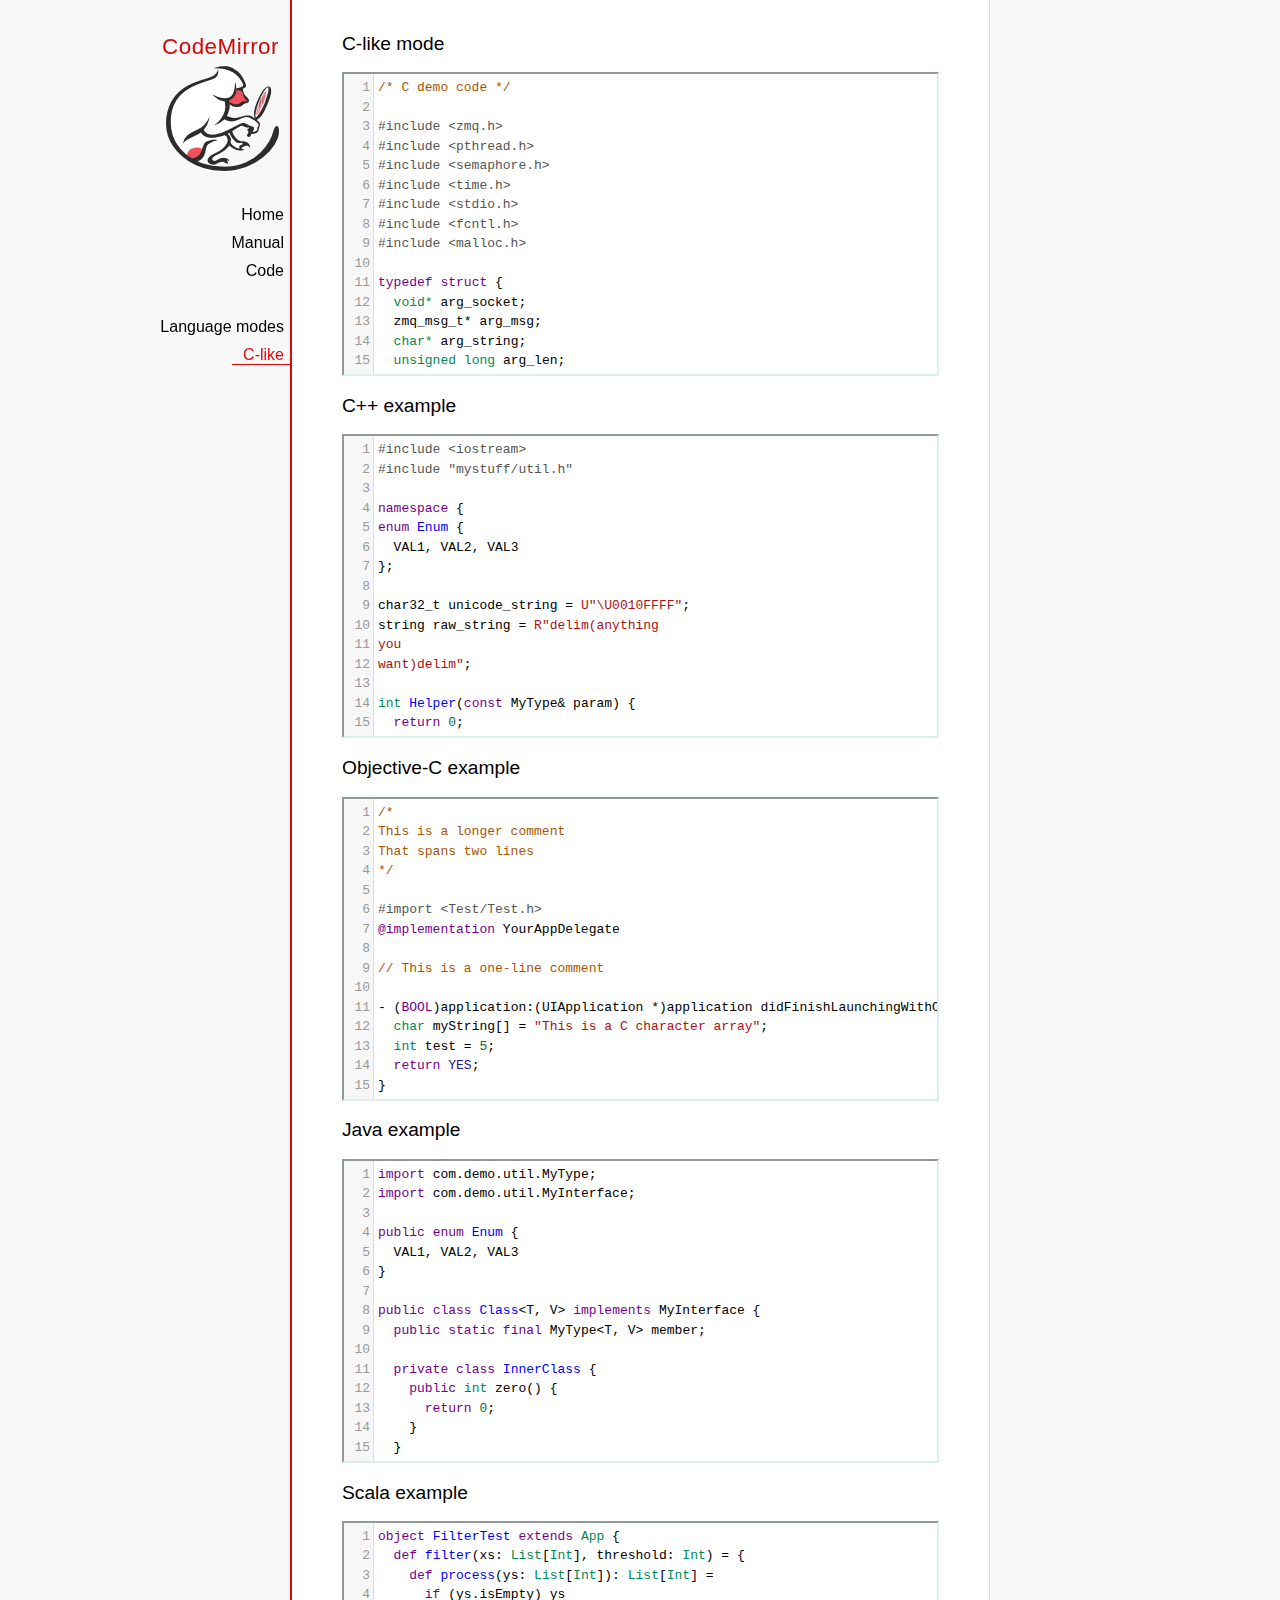
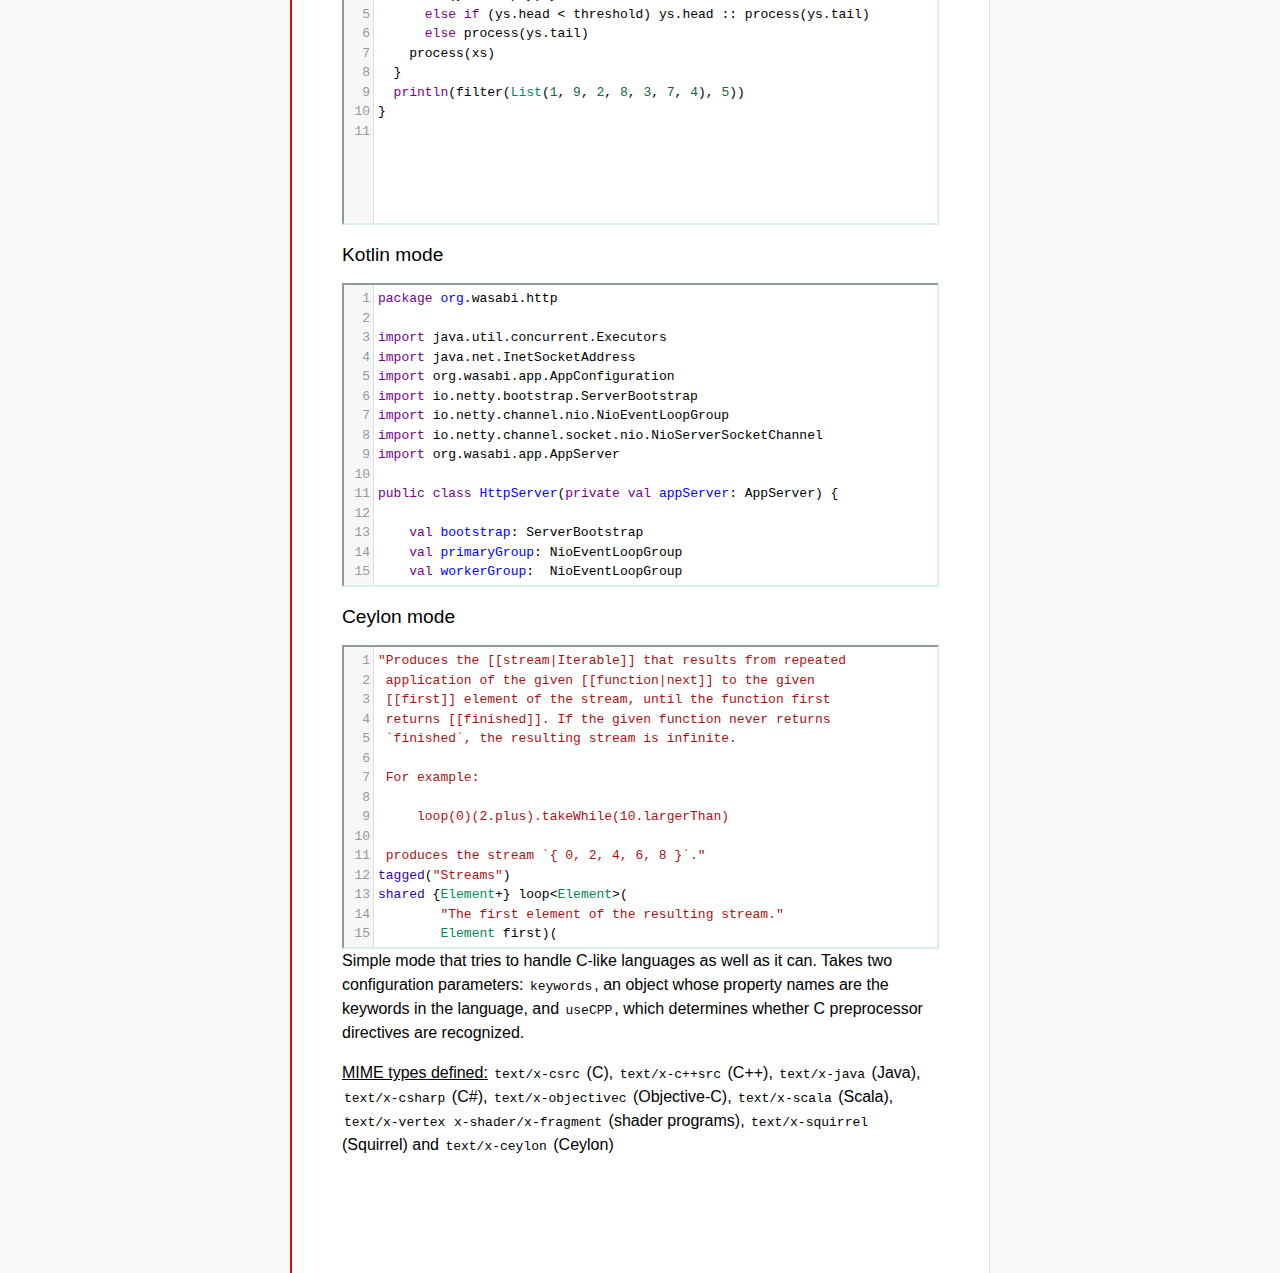
<file: cmd/yagpdb/static/vendor/codemirror/mode/clike/index.html>
<!doctype html>

<title>CodeMirror: C-like mode</title>
<meta charset="utf-8"/>
<link rel=stylesheet href="../../doc/docs.css">

<link rel="stylesheet" href="../../lib/codemirror.css">
<script src="../../lib/codemirror.js"></script>
<script src="../../addon/edit/matchbrackets.js"></script>
<link rel="stylesheet" href="../../addon/hint/show-hint.css">
<script src="../../addon/hint/show-hint.js"></script>
<script src="clike.js"></script>
<style>.CodeMirror {border: 2px inset #dee;}</style>
<div id=nav>
  <a href="http://codemirror.net"><h1>CodeMirror</h1><img id=logo src="../../doc/logo.png"></a>

  <ul>
    <li><a href="../../index.html">Home</a>
    <li><a href="../../doc/manual.html">Manual</a>
    <li><a href="https://github.com/codemirror/codemirror">Code</a>
  </ul>
  <ul>
    <li><a href="../index.html">Language modes</a>
    <li><a class=active href="#">C-like</a>
  </ul>
</div>

<article>
<h2>C-like mode</h2>

<div><textarea id="c-code">
/* C demo code */

#include <zmq.h>
#include <pthread.h>
#include <semaphore.h>
#include <time.h>
#include <stdio.h>
#include <fcntl.h>
#include <malloc.h>

typedef struct {
  void* arg_socket;
  zmq_msg_t* arg_msg;
  char* arg_string;
  unsigned long arg_len;
  int arg_int, arg_command;

  int signal_fd;
  int pad;
  void* context;
  sem_t sem;
} acl_zmq_context;

#define p(X) (context->arg_##X)

void* zmq_thread(void* context_pointer) {
  acl_zmq_context* context = (acl_zmq_context*)context_pointer;
  char ok = 'K', err = 'X';
  int res;

  while (1) {
    while ((res = sem_wait(&amp;context->sem)) == EINTR);
    if (res) {write(context->signal_fd, &amp;err, 1); goto cleanup;}
    switch(p(command)) {
    case 0: goto cleanup;
    case 1: p(socket) = zmq_socket(context->context, p(int)); break;
    case 2: p(int) = zmq_close(p(socket)); break;
    case 3: p(int) = zmq_bind(p(socket), p(string)); break;
    case 4: p(int) = zmq_connect(p(socket), p(string)); break;
    case 5: p(int) = zmq_getsockopt(p(socket), p(int), (void*)p(string), &amp;p(len)); break;
    case 6: p(int) = zmq_setsockopt(p(socket), p(int), (void*)p(string), p(len)); break;
    case 7: p(int) = zmq_send(p(socket), p(msg), p(int)); break;
    case 8: p(int) = zmq_recv(p(socket), p(msg), p(int)); break;
    case 9: p(int) = zmq_poll(p(socket), p(int), p(len)); break;
    }
    p(command) = errno;
    write(context->signal_fd, &amp;ok, 1);
  }
 cleanup:
  close(context->signal_fd);
  free(context_pointer);
  return 0;
}

void* zmq_thread_init(void* zmq_context, int signal_fd) {
  acl_zmq_context* context = malloc(sizeof(acl_zmq_context));
  pthread_t thread;

  context->context = zmq_context;
  context->signal_fd = signal_fd;
  sem_init(&amp;context->sem, 1, 0);
  pthread_create(&amp;thread, 0, &amp;zmq_thread, context);
  pthread_detach(thread);
  return context;
}
</textarea></div>

<h2>C++ example</h2>

<div><textarea id="cpp-code">
#include <iostream>
#include "mystuff/util.h"

namespace {
enum Enum {
  VAL1, VAL2, VAL3
};

char32_t unicode_string = U"\U0010FFFF";
string raw_string = R"delim(anything
you
want)delim";

int Helper(const MyType& param) {
  return 0;
}
} // namespace

class ForwardDec;

template <class T, class V>
class Class : public BaseClass {
  const MyType<T, V> member_;

 public:
  const MyType<T, V>& Method() const {
    return member_;
  }

  void Method2(MyType<T, V>* value);
}

template <class T, class V>
void Class::Method2(MyType<T, V>* value) {
  std::out << 1 >> method();
  value->Method3(member_);
  member_ = value;
}
</textarea></div>

<h2>Objective-C example</h2>

<div><textarea id="objectivec-code">
/*
This is a longer comment
That spans two lines
*/

#import <Test/Test.h>
@implementation YourAppDelegate

// This is a one-line comment

- (BOOL)application:(UIApplication *)application didFinishLaunchingWithOptions:(NSDictionary *)launchOptions{
  char myString[] = "This is a C character array";
  int test = 5;
  return YES;
}
</textarea></div>

<h2>Java example</h2>

<div><textarea id="java-code">
import com.demo.util.MyType;
import com.demo.util.MyInterface;

public enum Enum {
  VAL1, VAL2, VAL3
}

public class Class<T, V> implements MyInterface {
  public static final MyType<T, V> member;
  
  private class InnerClass {
    public int zero() {
      return 0;
    }
  }

  @Override
  public MyType method() {
    return member;
  }

  public void method2(MyType<T, V> value) {
    method();
    value.method3();
    member = value;
  }
}
</textarea></div>

<h2>Scala example</h2>

<div><textarea id="scala-code">
object FilterTest extends App {
  def filter(xs: List[Int], threshold: Int) = {
    def process(ys: List[Int]): List[Int] =
      if (ys.isEmpty) ys
      else if (ys.head < threshold) ys.head :: process(ys.tail)
      else process(ys.tail)
    process(xs)
  }
  println(filter(List(1, 9, 2, 8, 3, 7, 4), 5))
}
</textarea></div>

<h2>Kotlin mode</h2>

<div><textarea id="kotlin-code">
package org.wasabi.http

import java.util.concurrent.Executors
import java.net.InetSocketAddress
import org.wasabi.app.AppConfiguration
import io.netty.bootstrap.ServerBootstrap
import io.netty.channel.nio.NioEventLoopGroup
import io.netty.channel.socket.nio.NioServerSocketChannel
import org.wasabi.app.AppServer

public class HttpServer(private val appServer: AppServer) {

    val bootstrap: ServerBootstrap
    val primaryGroup: NioEventLoopGroup
    val workerGroup:  NioEventLoopGroup

    init {
        // Define worker groups
        primaryGroup = NioEventLoopGroup()
        workerGroup = NioEventLoopGroup()

        // Initialize bootstrap of server
        bootstrap = ServerBootstrap()

        bootstrap.group(primaryGroup, workerGroup)
        bootstrap.channel(javaClass<NioServerSocketChannel>())
        bootstrap.childHandler(NettyPipelineInitializer(appServer))
    }

    public fun start(wait: Boolean = true) {
        val channel = bootstrap.bind(appServer.configuration.port)?.sync()?.channel()

        if (wait) {
            channel?.closeFuture()?.sync()
        }
    }

    public fun stop() {
        // Shutdown all event loops
        primaryGroup.shutdownGracefully()
        workerGroup.shutdownGracefully()

        // Wait till all threads are terminated
        primaryGroup.terminationFuture().sync()
        workerGroup.terminationFuture().sync()
    }
}
</textarea></div>

<h2>Ceylon mode</h2>

<div><textarea id="ceylon-code">
"Produces the [[stream|Iterable]] that results from repeated
 application of the given [[function|next]] to the given
 [[first]] element of the stream, until the function first
 returns [[finished]]. If the given function never returns 
 `finished`, the resulting stream is infinite.

 For example:

     loop(0)(2.plus).takeWhile(10.largerThan)

 produces the stream `{ 0, 2, 4, 6, 8 }`."
tagged("Streams")
shared {Element+} loop&lt;Element&gt;(
        "The first element of the resulting stream."
        Element first)(
        "The function that produces the next element of the
         stream, given the current element. The function may
         return [[finished]] to indicate the end of the 
         stream."
        Element|Finished next(Element element))
    =&gt; let (start = first)
    object satisfies {Element+} {
        first =&gt; start;
        empty =&gt; false;
        function nextElement(Element element)
                =&gt; next(element);
        iterator()
                =&gt; object satisfies Iterator&lt;Element&gt; {
            variable Element|Finished current = start;
            shared actual Element|Finished next() {
                if (!is Finished result = current) {
                    current = nextElement(result);
                    return result;
                }
                else {
                    return finished;
                }
            }
        };
    };
</textarea></div>

    <script>
      var cEditor = CodeMirror.fromTextArea(document.getElementById("c-code"), {
        lineNumbers: true,
        matchBrackets: true,
        mode: "text/x-csrc"
      });
      var cppEditor = CodeMirror.fromTextArea(document.getElementById("cpp-code"), {
        lineNumbers: true,
        matchBrackets: true,
        mode: "text/x-c++src"
      });
      var javaEditor = CodeMirror.fromTextArea(document.getElementById("java-code"), {
        lineNumbers: true,
        matchBrackets: true,
        mode: "text/x-java"
      });
      var objectivecEditor = CodeMirror.fromTextArea(document.getElementById("objectivec-code"), {
        lineNumbers: true,
        matchBrackets: true,
        mode: "text/x-objectivec"
      });
      var scalaEditor = CodeMirror.fromTextArea(document.getElementById("scala-code"), {
        lineNumbers: true,
        matchBrackets: true,
        mode: "text/x-scala"
      });
      var kotlinEditor = CodeMirror.fromTextArea(document.getElementById("kotlin-code"), {
          lineNumbers: true,
          matchBrackets: true,
          mode: "text/x-kotlin"
      });
      var ceylonEditor = CodeMirror.fromTextArea(document.getElementById("ceylon-code"), {
          lineNumbers: true,
          matchBrackets: true,
          mode: "text/x-ceylon"
      });
      var mac = CodeMirror.keyMap.default == CodeMirror.keyMap.macDefault;
      CodeMirror.keyMap.default[(mac ? "Cmd" : "Ctrl") + "-Space"] = "autocomplete";
    </script>

    <p>Simple mode that tries to handle C-like languages as well as it
    can. Takes two configuration parameters: <code>keywords</code>, an
    object whose property names are the keywords in the language,
    and <code>useCPP</code>, which determines whether C preprocessor
    directives are recognized.</p>

    <p><strong>MIME types defined:</strong> <code>text/x-csrc</code>
    (C), <code>text/x-c++src</code> (C++), <code>text/x-java</code>
    (Java), <code>text/x-csharp</code> (C#),
    <code>text/x-objectivec</code> (Objective-C),
    <code>text/x-scala</code> (Scala), <code>text/x-vertex</code>
    <code>x-shader/x-fragment</code> (shader programs),
    <code>text/x-squirrel</code> (Squirrel) and
    <code>text/x-ceylon</code> (Ceylon)</p>
</article>
</file>
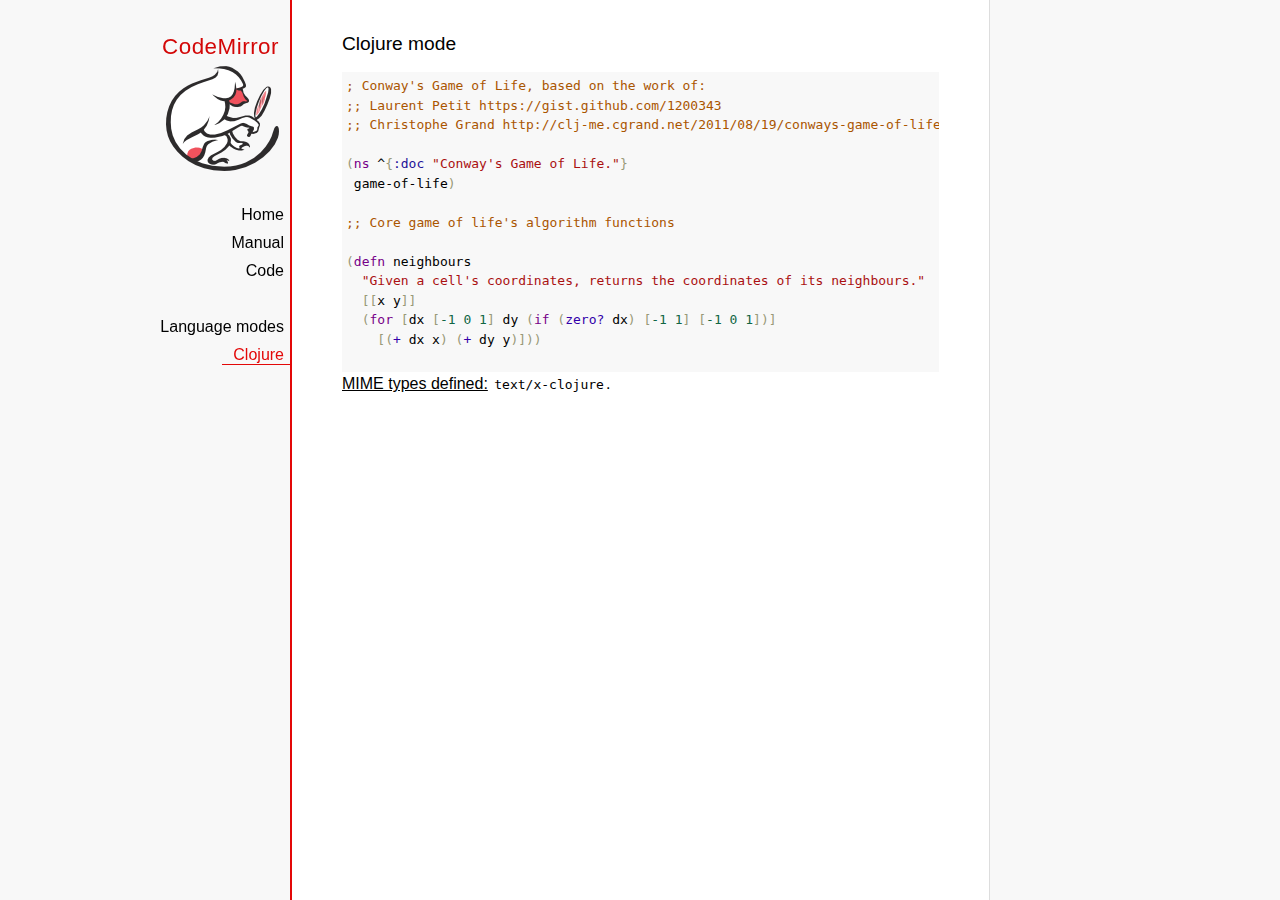
<file: cmd/yagpdb/static/vendor/codemirror/mode/clojure/index.html>
<!doctype html>

<title>CodeMirror: Clojure mode</title>
<meta charset="utf-8"/>
<link rel=stylesheet href="../../doc/docs.css">

<link rel="stylesheet" href="../../lib/codemirror.css">
<script src="../../lib/codemirror.js"></script>
<script src="clojure.js"></script>
<style>.CodeMirror {background: #f8f8f8;}</style>
<div id=nav>
  <a href="http://codemirror.net"><h1>CodeMirror</h1><img id=logo src="../../doc/logo.png"></a>

  <ul>
    <li><a href="../../index.html">Home</a>
    <li><a href="../../doc/manual.html">Manual</a>
    <li><a href="https://github.com/codemirror/codemirror">Code</a>
  </ul>
  <ul>
    <li><a href="../index.html">Language modes</a>
    <li><a class=active href="#">Clojure</a>
  </ul>
</div>

<article>
<h2>Clojure mode</h2>
<form><textarea id="code" name="code">
; Conway's Game of Life, based on the work of:
;; Laurent Petit https://gist.github.com/1200343
;; Christophe Grand http://clj-me.cgrand.net/2011/08/19/conways-game-of-life

(ns ^{:doc "Conway's Game of Life."}
 game-of-life)

;; Core game of life's algorithm functions

(defn neighbours
  "Given a cell's coordinates, returns the coordinates of its neighbours."
  [[x y]]
  (for [dx [-1 0 1] dy (if (zero? dx) [-1 1] [-1 0 1])]
    [(+ dx x) (+ dy y)]))

(defn step
  "Given a set of living cells, computes the new set of living cells."
  [cells]
  (set (for [[cell n] (frequencies (mapcat neighbours cells))
             :when (or (= n 3) (and (= n 2) (cells cell)))]
         cell)))

;; Utility methods for displaying game on a text terminal

(defn print-board
  "Prints a board on *out*, representing a step in the game."
  [board w h]
  (doseq [x (range (inc w)) y (range (inc h))]
    (if (= y 0) (print "\n"))
    (print (if (board [x y]) "[X]" " . "))))

(defn display-grids
  "Prints a squence of boards on *out*, representing several steps."
  [grids w h]
  (doseq [board grids]
    (print-board board w h)
    (print "\n")))

;; Launches an example board

(def
  ^{:doc "board represents the initial set of living cells"}
   board #{[2 1] [2 2] [2 3]})

(display-grids (take 3 (iterate step board)) 5 5)

;; Let's play with characters
(println \1 \a \# \\
         \" \( \newline
         \} \" \space
         \tab \return \backspace
         \u1000 \uAaAa \u9F9F)

;; Let's play with numbers
(+ 1 -1 1/2 -1/2 -0.5 0.5)

</textarea></form>
    <script>
      var editor = CodeMirror.fromTextArea(document.getElementById("code"), {});
    </script>

    <p><strong>MIME types defined:</strong> <code>text/x-clojure</code>.</p>

  </article>
</file>
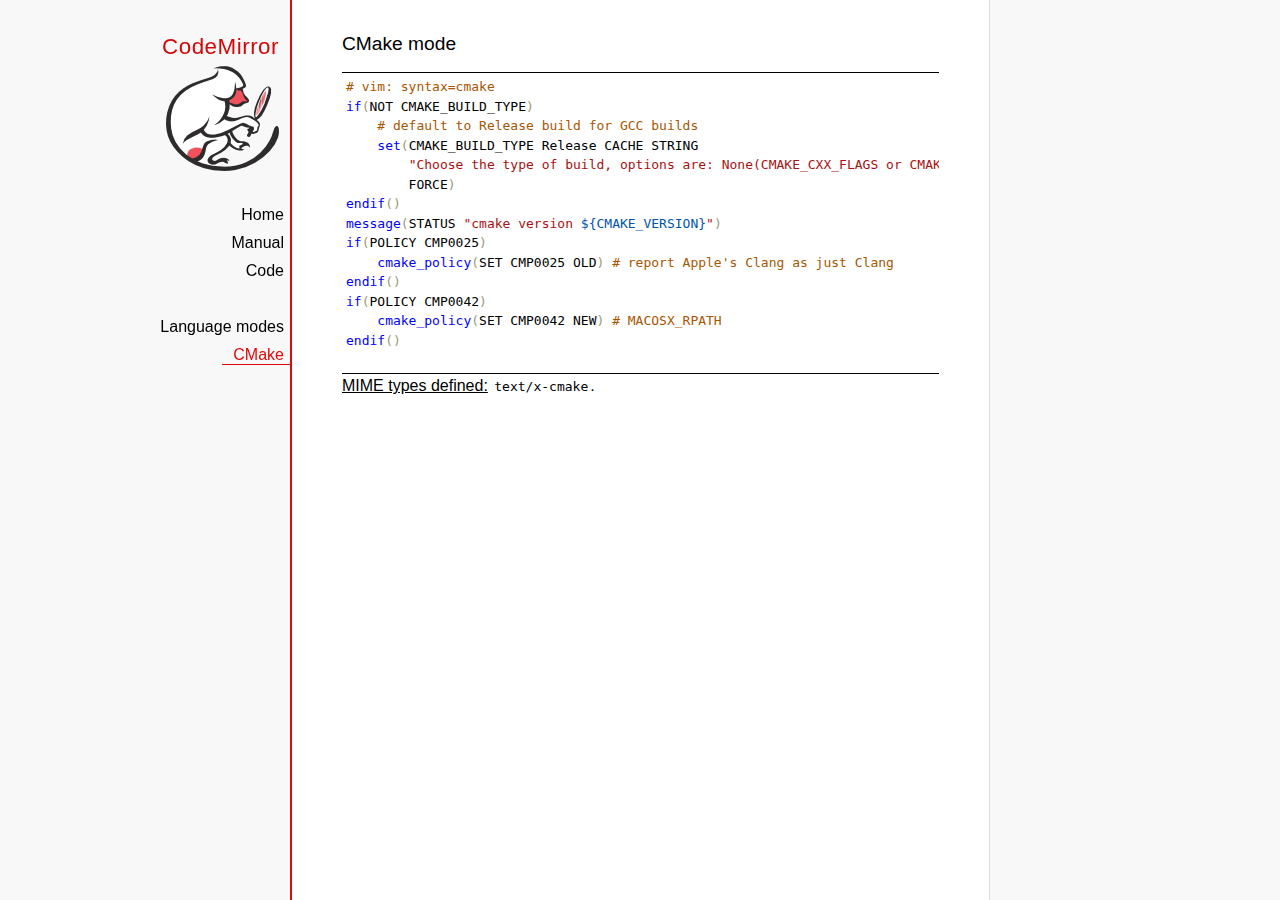
<file: cmd/yagpdb/static/vendor/codemirror/mode/cmake/index.html>
<!doctype html>

<title>CodeMirror: CMake mode</title>
<meta charset="utf-8"/>
<link rel=stylesheet href="../../doc/docs.css">

<link rel="stylesheet" href="../../lib/codemirror.css">
<script src="../../lib/codemirror.js"></script>
<script src="../../addon/edit/matchbrackets.js"></script>
<script src="cmake.js"></script>
<style>
      .CodeMirror {border-top: 1px solid black; border-bottom: 1px solid black;}
      .cm-s-default span.cm-arrow { color: red; }
    </style>
<div id=nav>
  <a href="http://codemirror.net"><h1>CodeMirror</h1><img id=logo src="../../doc/logo.png"></a>

  <ul>
    <li><a href="../../index.html">Home</a>
    <li><a href="../../doc/manual.html">Manual</a>
    <li><a href="https://github.com/codemirror/codemirror">Code</a>
  </ul>
  <ul>
    <li><a href="../index.html">Language modes</a>
    <li><a class=active href="#">CMake</a>
  </ul>
</div>

<article>
<h2>CMake mode</h2>
<form><textarea id="code" name="code">
# vim: syntax=cmake
if(NOT CMAKE_BUILD_TYPE)
    # default to Release build for GCC builds
    set(CMAKE_BUILD_TYPE Release CACHE STRING
        "Choose the type of build, options are: None(CMAKE_CXX_FLAGS or CMAKE_C_FLAGS used) Debug Release RelWithDebInfo MinSizeRel."
        FORCE)
endif()
message(STATUS "cmake version ${CMAKE_VERSION}")
if(POLICY CMP0025)
    cmake_policy(SET CMP0025 OLD) # report Apple's Clang as just Clang
endif()
if(POLICY CMP0042)
    cmake_policy(SET CMP0042 NEW) # MACOSX_RPATH
endif()

project (x265)
cmake_minimum_required (VERSION 2.8.8) # OBJECT libraries require 2.8.8
include(CheckIncludeFiles)
include(CheckFunctionExists)
include(CheckSymbolExists)
include(CheckCXXCompilerFlag)

# X265_BUILD must be incremented each time the public API is changed
set(X265_BUILD 48)
configure_file("${PROJECT_SOURCE_DIR}/x265.def.in"
               "${PROJECT_BINARY_DIR}/x265.def")
configure_file("${PROJECT_SOURCE_DIR}/x265_config.h.in"
               "${PROJECT_BINARY_DIR}/x265_config.h")

SET(CMAKE_MODULE_PATH "${PROJECT_SOURCE_DIR}/cmake" "${CMAKE_MODULE_PATH}")

# System architecture detection
string(TOLOWER "${CMAKE_SYSTEM_PROCESSOR}" SYSPROC)
set(X86_ALIASES x86 i386 i686 x86_64 amd64)
list(FIND X86_ALIASES "${SYSPROC}" X86MATCH)
if("${SYSPROC}" STREQUAL "" OR X86MATCH GREATER "-1")
    message(STATUS "Detected x86 target processor")
    set(X86 1)
    add_definitions(-DX265_ARCH_X86=1)
    if("${CMAKE_SIZEOF_VOID_P}" MATCHES 8)
        set(X64 1)
        add_definitions(-DX86_64=1)
    endif()
elseif(${SYSPROC} STREQUAL "armv6l")
    message(STATUS "Detected ARM target processor")
    set(ARM 1)
    add_definitions(-DX265_ARCH_ARM=1 -DHAVE_ARMV6=1)
else()
    message(STATUS "CMAKE_SYSTEM_PROCESSOR value `${CMAKE_SYSTEM_PROCESSOR}` is unknown")
    message(STATUS "Please add this value near ${CMAKE_CURRENT_LIST_FILE}:${CMAKE_CURRENT_LIST_LINE}")
endif()

if(UNIX)
    list(APPEND PLATFORM_LIBS pthread)
    find_library(LIBRT rt)
    if(LIBRT)
        list(APPEND PLATFORM_LIBS rt)
    endif()
    find_package(Numa)
    if(NUMA_FOUND)
        list(APPEND CMAKE_REQUIRED_LIBRARIES ${NUMA_LIBRARY})
        check_symbol_exists(numa_node_of_cpu numa.h NUMA_V2)
        if(NUMA_V2)
            add_definitions(-DHAVE_LIBNUMA)
            message(STATUS "libnuma found, building with support for NUMA nodes")
            list(APPEND PLATFORM_LIBS ${NUMA_LIBRARY})
            link_directories(${NUMA_LIBRARY_DIR})
            include_directories(${NUMA_INCLUDE_DIR})
        endif()
    endif()
    mark_as_advanced(LIBRT NUMA_FOUND)
endif(UNIX)

if(X64 AND NOT WIN32)
    option(ENABLE_PIC "Enable Position Independent Code" ON)
else()
    option(ENABLE_PIC "Enable Position Independent Code" OFF)
endif(X64 AND NOT WIN32)

# Compiler detection
if(CMAKE_GENERATOR STREQUAL "Xcode")
  set(XCODE 1)
endif()
if (APPLE)
  add_definitions(-DMACOS)
endif()
</textarea></form>
    <script>
      var editor = CodeMirror.fromTextArea(document.getElementById("code"), {
        mode: "text/x-cmake",
        matchBrackets: true,
        indentUnit: 4
      });
    </script>

    <p><strong>MIME types defined:</strong> <code>text/x-cmake</code>.</p>

  </article>
</file>
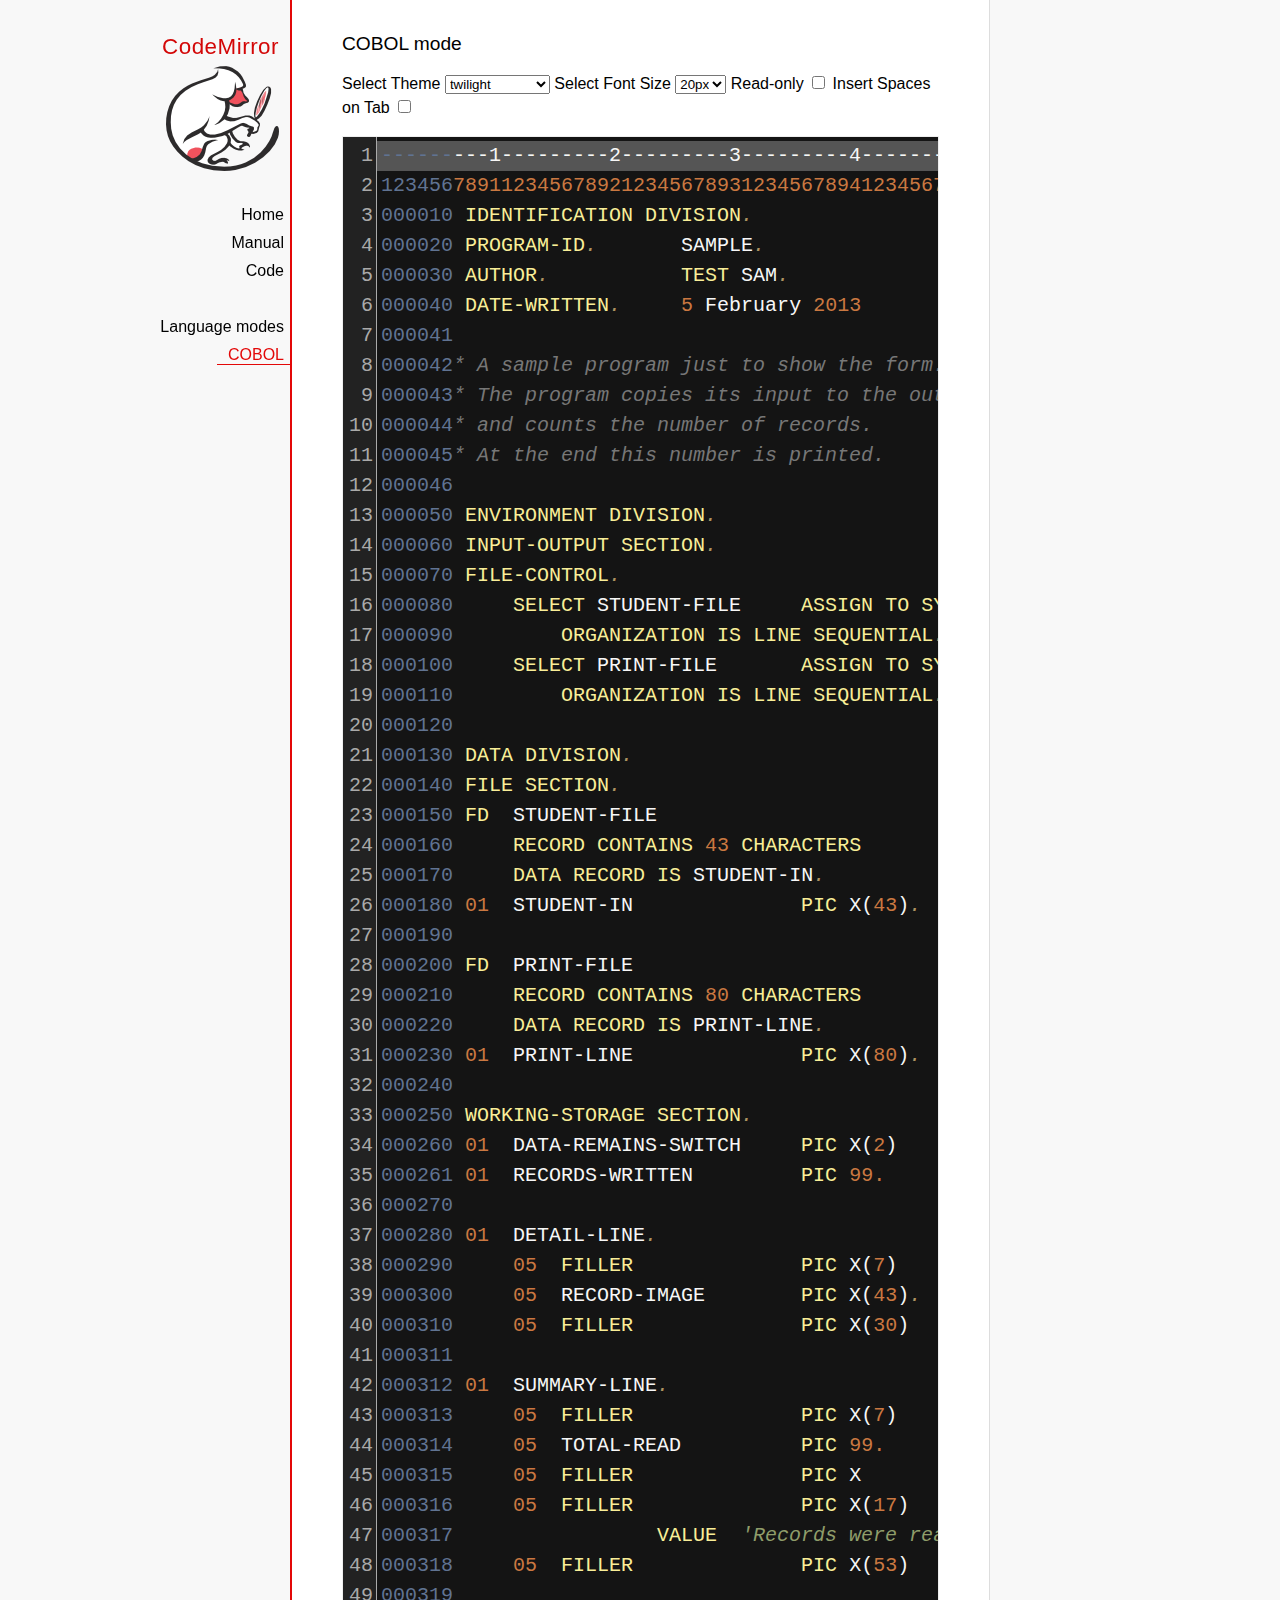
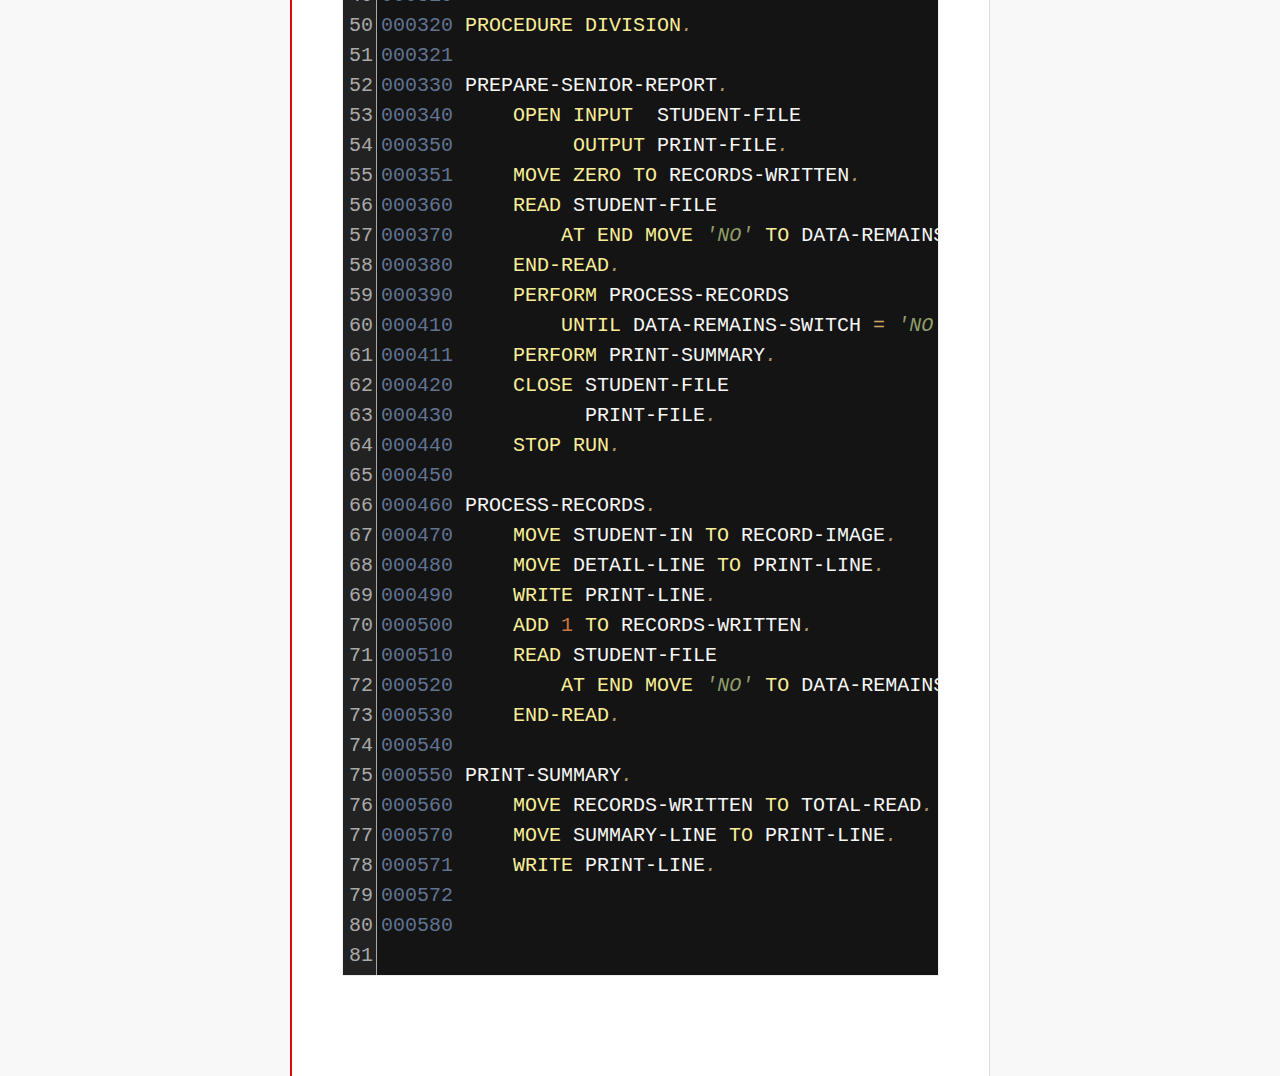
<file: cmd/yagpdb/static/vendor/codemirror/mode/cobol/index.html>
<!doctype html>

<title>CodeMirror: COBOL mode</title>
<meta charset="utf-8"/>
<link rel=stylesheet href="../../doc/docs.css">

<link rel="stylesheet" href="../../lib/codemirror.css">
<link rel="stylesheet" href="../../theme/neat.css">
<link rel="stylesheet" href="../../theme/elegant.css">
<link rel="stylesheet" href="../../theme/erlang-dark.css">
<link rel="stylesheet" href="../../theme/night.css">
<link rel="stylesheet" href="../../theme/monokai.css">
<link rel="stylesheet" href="../../theme/cobalt.css">
<link rel="stylesheet" href="../../theme/eclipse.css">
<link rel="stylesheet" href="../../theme/rubyblue.css">
<link rel="stylesheet" href="../../theme/lesser-dark.css">
<link rel="stylesheet" href="../../theme/xq-dark.css">
<link rel="stylesheet" href="../../theme/xq-light.css">
<link rel="stylesheet" href="../../theme/ambiance.css">
<link rel="stylesheet" href="../../theme/blackboard.css">
<link rel="stylesheet" href="../../theme/vibrant-ink.css">
<link rel="stylesheet" href="../../theme/solarized.css">
<link rel="stylesheet" href="../../theme/twilight.css">
<link rel="stylesheet" href="../../theme/midnight.css">
<link rel="stylesheet" href="../../addon/dialog/dialog.css">
<script src="../../lib/codemirror.js"></script>
<script src="../../addon/edit/matchbrackets.js"></script>
<script src="cobol.js"></script>
<script src="../../addon/selection/active-line.js"></script>
<script src="../../addon/search/search.js"></script>
<script src="../../addon/dialog/dialog.js"></script>
<script src="../../addon/search/searchcursor.js"></script>
<style>
        .CodeMirror {
          border: 1px solid #eee;
          font-size : 20px;
          height : auto !important;
        }
        .CodeMirror-activeline-background {background: #555555 !important;}
    </style>
<div id=nav>
  <a href="http://codemirror.net"><h1>CodeMirror</h1><img id=logo src="../../doc/logo.png"></a>

  <ul>
    <li><a href="../../index.html">Home</a>
    <li><a href="../../doc/manual.html">Manual</a>
    <li><a href="https://github.com/codemirror/codemirror">Code</a>
  </ul>
  <ul>
    <li><a href="../index.html">Language modes</a>
    <li><a class=active href="#">COBOL</a>
  </ul>
</div>

<article>
<h2>COBOL mode</h2>

    <p> Select Theme <select onchange="selectTheme()" id="selectTheme">
        <option>default</option>
        <option>ambiance</option>
        <option>blackboard</option>
        <option>cobalt</option>
        <option>eclipse</option>
        <option>elegant</option>
        <option>erlang-dark</option>
        <option>lesser-dark</option>
        <option>midnight</option>
        <option>monokai</option>
        <option>neat</option>
        <option>night</option>
        <option>rubyblue</option>
        <option>solarized dark</option>
        <option>solarized light</option>
        <option selected>twilight</option>
        <option>vibrant-ink</option>
        <option>xq-dark</option>
        <option>xq-light</option>
    </select>    Select Font Size <select onchange="selectFontsize()" id="selectFontSize">
          <option value="13px">13px</option>
          <option value="14px">14px</option>
          <option value="16px">16px</option>
          <option value="18px">18px</option>
          <option value="20px" selected="selected">20px</option>
          <option value="24px">24px</option>
          <option value="26px">26px</option>
          <option value="28px">28px</option>
          <option value="30px">30px</option>
          <option value="32px">32px</option>
          <option value="34px">34px</option>
          <option value="36px">36px</option>
        </select>
<label for="checkBoxReadOnly">Read-only</label>
<input type="checkbox" id="checkBoxReadOnly" onchange="selectReadOnly()">
<label for="id_tabToIndentSpace">Insert Spaces on Tab</label>
<input type="checkbox" id="id_tabToIndentSpace" onchange="tabToIndentSpace()">
</p>
<textarea id="code" name="code">
---------1---------2---------3---------4---------5---------6---------7---------8
12345678911234567892123456789312345678941234567895123456789612345678971234567898
000010 IDENTIFICATION DIVISION.                                        MODTGHERE
000020 PROGRAM-ID.       SAMPLE.
000030 AUTHOR.           TEST SAM. 
000040 DATE-WRITTEN.     5 February 2013
000041
000042* A sample program just to show the form.
000043* The program copies its input to the output,
000044* and counts the number of records.
000045* At the end this number is printed.
000046
000050 ENVIRONMENT DIVISION.
000060 INPUT-OUTPUT SECTION.
000070 FILE-CONTROL.
000080     SELECT STUDENT-FILE     ASSIGN TO SYSIN
000090         ORGANIZATION IS LINE SEQUENTIAL.
000100     SELECT PRINT-FILE       ASSIGN TO SYSOUT
000110         ORGANIZATION IS LINE SEQUENTIAL.
000120
000130 DATA DIVISION.
000140 FILE SECTION.
000150 FD  STUDENT-FILE
000160     RECORD CONTAINS 43 CHARACTERS
000170     DATA RECORD IS STUDENT-IN.
000180 01  STUDENT-IN              PIC X(43).
000190
000200 FD  PRINT-FILE
000210     RECORD CONTAINS 80 CHARACTERS
000220     DATA RECORD IS PRINT-LINE.
000230 01  PRINT-LINE              PIC X(80).
000240
000250 WORKING-STORAGE SECTION.
000260 01  DATA-REMAINS-SWITCH     PIC X(2)      VALUE SPACES.
000261 01  RECORDS-WRITTEN         PIC 99.
000270
000280 01  DETAIL-LINE.
000290     05  FILLER              PIC X(7)      VALUE SPACES.
000300     05  RECORD-IMAGE        PIC X(43).
000310     05  FILLER              PIC X(30)     VALUE SPACES.
000311 
000312 01  SUMMARY-LINE.
000313     05  FILLER              PIC X(7)      VALUE SPACES.
000314     05  TOTAL-READ          PIC 99.
000315     05  FILLER              PIC X         VALUE SPACE.
000316     05  FILLER              PIC X(17)     
000317                 VALUE  'Records were read'.
000318     05  FILLER              PIC X(53)     VALUE SPACES.
000319
000320 PROCEDURE DIVISION.
000321
000330 PREPARE-SENIOR-REPORT.
000340     OPEN INPUT  STUDENT-FILE
000350          OUTPUT PRINT-FILE.
000351     MOVE ZERO TO RECORDS-WRITTEN.
000360     READ STUDENT-FILE
000370         AT END MOVE 'NO' TO DATA-REMAINS-SWITCH
000380     END-READ.
000390     PERFORM PROCESS-RECORDS
000410         UNTIL DATA-REMAINS-SWITCH = 'NO'.
000411     PERFORM PRINT-SUMMARY.
000420     CLOSE STUDENT-FILE
000430           PRINT-FILE.
000440     STOP RUN.
000450
000460 PROCESS-RECORDS.
000470     MOVE STUDENT-IN TO RECORD-IMAGE.
000480     MOVE DETAIL-LINE TO PRINT-LINE.
000490     WRITE PRINT-LINE.
000500     ADD 1 TO RECORDS-WRITTEN.
000510     READ STUDENT-FILE
000520         AT END MOVE 'NO' TO DATA-REMAINS-SWITCH
000530     END-READ. 
000540
000550 PRINT-SUMMARY.
000560     MOVE RECORDS-WRITTEN TO TOTAL-READ.
000570     MOVE SUMMARY-LINE TO PRINT-LINE.
000571     WRITE PRINT-LINE. 
000572
000580
</textarea>
    <script>
      var editor = CodeMirror.fromTextArea(document.getElementById("code"), {
        lineNumbers: true,
        matchBrackets: true,
        mode: "text/x-cobol",
        theme : "twilight",
        styleActiveLine: true,
        showCursorWhenSelecting : true,  
      });
      function selectTheme() {
        var themeInput = document.getElementById("selectTheme");
        var theme = themeInput.options[themeInput.selectedIndex].innerHTML;
        editor.setOption("theme", theme);
      }
      function selectFontsize() {
        var fontSizeInput = document.getElementById("selectFontSize");
        var fontSize = fontSizeInput.options[fontSizeInput.selectedIndex].innerHTML;
        editor.getWrapperElement().style.fontSize = fontSize;
        editor.refresh();
      }
      function selectReadOnly() {
        editor.setOption("readOnly", document.getElementById("checkBoxReadOnly").checked);
      }
      function tabToIndentSpace() {
        if (document.getElementById("id_tabToIndentSpace").checked) {
            editor.setOption("extraKeys", {Tab: function(cm) { cm.replaceSelection("    ", "end"); }});
        } else {
            editor.setOption("extraKeys", {Tab: function(cm) { cm.replaceSelection("    ", "end"); }});
        }
      }
    </script>
  </article>
</file>
<file: cmd/yagpdb/static/vendor/codemirror/doc/docs.css>
@font-face {
  font-family: 'Source Sans Pro';
  font-style: normal;
  font-weight: 400;
  src: local('Source Sans Pro'), local('SourceSansPro-Regular'), url(//themes.googleusercontent.com/static/fonts/sourcesanspro/v5/ODelI1aHBYDBqgeIAH2zlBM0YzuT7MdOe03otPbuUS0.woff) format('woff');
}

body, html { margin: 0; padding: 0; height: 100%; }
section, article { display: block; padding: 0; }

body {
  background: #f8f8f8;
  font-family: 'Source Sans Pro', Helvetica, Arial, sans-serif;
  line-height: 1.5;
}

p { margin-top: 0; }

h2, h3, h1 {
  font-weight: normal;
  margin-bottom: .7em;
}
h1 { font-size: 140%; }
h2 { font-size: 120%; }
h3 { font-size: 110%; }
article > h2:first-child, section:first-child > h2 { margin-top: 0; }

#nav h1 {
  margin-right: 12px;
  margin-top: 0;
  margin-bottom: 2px;
  color: #d30707;
  letter-spacing: .5px;
}

a, a:visited, a:link, .quasilink {
  color: #A21313;
  text-decoration: none;
}

em {
  padding-right: 2px;
}

.quasilink {
  cursor: pointer;
}

article {
  max-width: 700px;
  margin: 0 0 0 160px;
  border-left: 2px solid #E30808;
  border-right: 1px solid #ddd;
  padding: 30px 50px 100px 50px;
  background: white;
  z-index: 2;
  position: relative;
  min-height: 100%;
  box-sizing: border-box;
  -moz-box-sizing: border-box;
}

#nav {
  position: fixed;
  padding-top: 30px;
  max-height: 100%;
  box-sizing: -moz-border-box;
  box-sizing: border-box;
  overflow-y: auto;
  left: 0; right: none;
  width: 160px;
  text-align: right;
  z-index: 1;
}

@media screen and (min-width: 1000px) {
  article {
    margin: 0 auto;
  }
  #nav {
    right: 50%;
    width: auto;
    border-right: 349px solid transparent;
  }
}

#nav ul {
  display: block;
  margin: 0; padding: 0;
  margin-bottom: 32px;
}

#nav li {
  display: block;
  margin-bottom: 4px;
}

#nav li ul {
  font-size: 80%;
  margin-bottom: 0;
  display: none;
}

#nav li.active ul {
  display: block;
}

#nav li li a {
  padding-right: 20px;
  display: inline-block;
}

#nav ul a {
  color: black;
  padding: 0 7px 1px 11px;
}

#nav ul a.active, #nav ul a:hover {
  border-bottom: 1px solid #E30808;
  margin-bottom: -1px;
  color: #E30808;
}

#logo {
  border: 0;
  margin-right: 12px;
  margin-bottom: 25px;
}

section {
  border-top: 1px solid #E30808;
  margin: 1.5em 0;
}

section.first {
  border: none;
  margin-top: 0;
}

#demo {
  position: relative;
}

#demolist {
  position: absolute;
  right: 5px;
  top: 5px;
  z-index: 25;
}

.yinyang {
  position: absolute;
  top: -10px;
  left: 0; right: 0;
  margin: auto;
  display: block;
  height: 120px;
}

.actions {
  margin: 1em 0 0;
  min-height: 100px;
  position: relative;
}

.actionspicture {
  pointer-events: none;
  position: absolute;
  height: 100px;
  top: 0; left: 0; right: 0;
}

.actionlink {
  pointer-events: auto;
  font-family: arial;
  font-size: 80%;
  font-weight: bold;
  position: absolute;
  top: 0; bottom: 0;
  line-height: 1;
  height: 1em;
  margin: auto;
}

.actionlink.download {
  color: white;
  right: 50%;
  margin-right: 13px;
  text-shadow: -1px 1px 3px #b00, -1px -1px 3px #b00, 1px 0px 3px #b00;
}

.actionlink.fund {
  color: #b00;
  left: 50%;
  margin-left: 15px;
}

.actionlink:hover {
  text-decoration: underline;
}

.actionlink a {
  color: inherit;
}

.actionsleft {
  float: left;
}

.actionsright {
  float: right;
  text-align: right;
}

@media screen and (max-width: 800px) {
  .actions {
    padding-top: 120px;
  }
  .actionsleft, .actionsright {
    float: none;
    text-align: left;
    margin-bottom: 1em;
  }
}

th {
  text-decoration: underline;
  font-weight: normal;
  text-align: left;
}

#features ul {
  list-style: none;
  margin: 0 0 1em;
  padding: 0 0 0 1.2em;
}

#features li:before {
  content: "-";
  width: 1em;
  display: inline-block;
  padding: 0;
  margin: 0;
  margin-left: -1em;
}

.rel {
  margin-bottom: 0;
}
.rel-note {
  margin-top: 0;
  color: #555;
}

pre {
  padding-left: 15px;
  border-left: 2px solid #ddd;
}

code {
  padding: 0 2px;
}

strong {
  text-decoration: underline;
  font-weight: normal;
}

.field {
  border: 1px solid #A21313;
}
</file>
<file: cmd/yagpdb/static/vendor/codemirror/lib/codemirror.css>
/* BASICS */

.CodeMirror {
  /* Set height, width, borders, and global font properties here */
  font-family: monospace;
  height: 300px;
  color: black;
}

/* PADDING */

.CodeMirror-lines {
  padding: 4px 0; /* Vertical padding around content */
}
.CodeMirror pre {
  padding: 0 4px; /* Horizontal padding of content */
}

.CodeMirror-scrollbar-filler, .CodeMirror-gutter-filler {
  background-color: white; /* The little square between H and V scrollbars */
}

/* GUTTER */

.CodeMirror-gutters {
  border-right: 1px solid #ddd;
  background-color: #f7f7f7;
  white-space: nowrap;
}
.CodeMirror-linenumbers {}
.CodeMirror-linenumber {
  padding: 0 3px 0 5px;
  min-width: 20px;
  text-align: right;
  color: #999;
  white-space: nowrap;
}

.CodeMirror-guttermarker { color: black; }
.CodeMirror-guttermarker-subtle { color: #999; }

/* CURSOR */

.CodeMirror-cursor {
  border-left: 1px solid black;
  border-right: none;
  width: 0;
}
/* Shown when moving in bi-directional text */
.CodeMirror div.CodeMirror-secondarycursor {
  border-left: 1px solid silver;
}
.cm-fat-cursor .CodeMirror-cursor {
  width: auto;
  border: 0 !important;
  background: #7e7;
}
.cm-fat-cursor div.CodeMirror-cursors {
  z-index: 1;
}

.cm-animate-fat-cursor {
  width: auto;
  border: 0;
  -webkit-animation: blink 1.06s steps(1) infinite;
  -moz-animation: blink 1.06s steps(1) infinite;
  animation: blink 1.06s steps(1) infinite;
  background-color: #7e7;
}
@-moz-keyframes blink {
  0% {}
  50% { background-color: transparent; }
  100% {}
}
@-webkit-keyframes blink {
  0% {}
  50% { background-color: transparent; }
  100% {}
}
@keyframes blink {
  0% {}
  50% { background-color: transparent; }
  100% {}
}

/* Can style cursor different in overwrite (non-insert) mode */
.CodeMirror-overwrite .CodeMirror-cursor {}

.cm-tab { display: inline-block; text-decoration: inherit; }

.CodeMirror-rulers {
  position: absolute;
  left: 0; right: 0; top: -50px; bottom: -20px;
  overflow: hidden;
}
.CodeMirror-ruler {
  border-left: 1px solid #ccc;
  top: 0; bottom: 0;
  position: absolute;
}

/* DEFAULT THEME */

.cm-s-default .cm-header {color: blue;}
.cm-s-default .cm-quote {color: #090;}
.cm-negative {color: #d44;}
.cm-positive {color: #292;}
.cm-header, .cm-strong {font-weight: bold;}
.cm-em {font-style: italic;}
.cm-link {text-decoration: underline;}
.cm-strikethrough {text-decoration: line-through;}

.cm-s-default .cm-keyword {color: #708;}
.cm-s-default .cm-atom {color: #219;}
.cm-s-default .cm-number {color: #164;}
.cm-s-default .cm-def {color: #00f;}
.cm-s-default .cm-variable,
.cm-s-default .cm-punctuation,
.cm-s-default .cm-property,
.cm-s-default .cm-operator {}
.cm-s-default .cm-variable-2 {color: #05a;}
.cm-s-default .cm-variable-3 {color: #085;}
.cm-s-default .cm-comment {color: #a50;}
.cm-s-default .cm-string {color: #a11;}
.cm-s-default .cm-string-2 {color: #f50;}
.cm-s-default .cm-meta {color: #555;}
.cm-s-default .cm-qualifier {color: #555;}
.cm-s-default .cm-builtin {color: #30a;}
.cm-s-default .cm-bracket {color: #997;}
.cm-s-default .cm-tag {color: #170;}
.cm-s-default .cm-attribute {color: #00c;}
.cm-s-default .cm-hr {color: #999;}
.cm-s-default .cm-link {color: #00c;}

.cm-s-default .cm-error {color: #f00;}
.cm-invalidchar {color: #f00;}

.CodeMirror-composing { border-bottom: 2px solid; }

/* Default styles for common addons */

div.CodeMirror span.CodeMirror-matchingbracket {color: #0f0;}
div.CodeMirror span.CodeMirror-nonmatchingbracket {color: #f22;}
.CodeMirror-matchingtag { background: rgba(255, 150, 0, .3); }
.CodeMirror-activeline-background {background: #e8f2ff;}

/* STOP */

/* The rest of this file contains styles related to the mechanics of
   the editor. You probably shouldn't touch them. */

.CodeMirror {
  position: relative;
  overflow: hidden;
  background: white;
}

.CodeMirror-scroll {
  overflow: scroll !important; /* Things will break if this is overridden */
  /* 30px is the magic margin used to hide the element's real scrollbars */
  /* See overflow: hidden in .CodeMirror */
  margin-bottom: -30px; margin-right: -30px;
  padding-bottom: 30px;
  height: 100%;
  outline: none; /* Prevent dragging from highlighting the element */
  position: relative;
}
.CodeMirror-sizer {
  position: relative;
  border-right: 30px solid transparent;
}

/* The fake, visible scrollbars. Used to force redraw during scrolling
   before actual scrolling happens, thus preventing shaking and
   flickering artifacts. */
.CodeMirror-vscrollbar, .CodeMirror-hscrollbar, .CodeMirror-scrollbar-filler, .CodeMirror-gutter-filler {
  position: absolute;
  z-index: 6;
  display: none;
}
.CodeMirror-vscrollbar {
  right: 0; top: 0;
  overflow-x: hidden;
  overflow-y: scroll;
}
.CodeMirror-hscrollbar {
  bottom: 0; left: 0;
  overflow-y: hidden;
  overflow-x: scroll;
}
.CodeMirror-scrollbar-filler {
  right: 0; bottom: 0;
}
.CodeMirror-gutter-filler {
  left: 0; bottom: 0;
}

.CodeMirror-gutters {
  position: absolute; left: 0; top: 0;
  min-height: 100%;
  z-index: 3;
}
.CodeMirror-gutter {
  white-space: normal;
  height: 100%;
  display: inline-block;
  vertical-align: top;
  margin-bottom: -30px;
}
.CodeMirror-gutter-wrapper {
  position: absolute;
  z-index: 4;
  background: none !important;
  border: none !important;
}
.CodeMirror-gutter-background {
  position: absolute;
  top: 0; bottom: 0;
  z-index: 4;
}
.CodeMirror-gutter-elt {
  position: absolute;
  cursor: default;
  z-index: 4;
}
.CodeMirror-gutter-wrapper {
  -webkit-user-select: none;
  -moz-user-select: none;
  user-select: none;
}

.CodeMirror-lines {
  cursor: text;
  min-height: 1px; /* prevents collapsing before first draw */
}
.CodeMirror pre {
  /* Reset some styles that the rest of the page might have set */
  -moz-border-radius: 0; -webkit-border-radius: 0; border-radius: 0;
  border-width: 0;
  background: transparent;
  font-family: inherit;
  font-size: inherit;
  margin: 0;
  white-space: pre;
  word-wrap: normal;
  line-height: inherit;
  color: inherit;
  z-index: 2;
  position: relative;
  overflow: visible;
  -webkit-tap-highlight-color: transparent;
  -webkit-font-variant-ligatures: contextual;
  font-variant-ligatures: contextual;
}
.CodeMirror-wrap pre {
  word-wrap: break-word;
  white-space: pre-wrap;
  word-break: normal;
}

.CodeMirror-linebackground {
  position: absolute;
  left: 0; right: 0; top: 0; bottom: 0;
  z-index: 0;
}

.CodeMirror-linewidget {
  position: relative;
  z-index: 2;
  overflow: auto;
}

.CodeMirror-widget {}

.CodeMirror-code {
  outline: none;
}

/* Force content-box sizing for the elements where we expect it */
.CodeMirror-scroll,
.CodeMirror-sizer,
.CodeMirror-gutter,
.CodeMirror-gutters,
.CodeMirror-linenumber {
  -moz-box-sizing: content-box;
  box-sizing: content-box;
}

.CodeMirror-measure {
  position: absolute;
  width: 100%;
  height: 0;
  overflow: hidden;
  visibility: hidden;
}

.CodeMirror-cursor {
  position: absolute;
  pointer-events: none;
}
.CodeMirror-measure pre { position: static; }

div.CodeMirror-cursors {
  visibility: hidden;
  position: relative;
  z-index: 3;
}
div.CodeMirror-dragcursors {
  visibility: visible;
}

.CodeMirror-focused div.CodeMirror-cursors {
  visibility: visible;
}

.CodeMirror-selected { background: #d9d9d9; }
.CodeMirror-focused .CodeMirror-selected { background: #d7d4f0; }
.CodeMirror-crosshair { cursor: crosshair; }
.CodeMirror-line::selection, .CodeMirror-line > span::selection, .CodeMirror-line > span > span::selection { background: #d7d4f0; }
.CodeMirror-line::-moz-selection, .CodeMirror-line > span::-moz-selection, .CodeMirror-line > span > span::-moz-selection { background: #d7d4f0; }

.cm-searching {
  background: #ffa;
  background: rgba(255, 255, 0, .4);
}

/* Used to force a border model for a node */
.cm-force-border { padding-right: .1px; }

@media print {
  /* Hide the cursor when printing */
  .CodeMirror div.CodeMirror-cursors {
    visibility: hidden;
  }
}

/* See issue #2901 */
.cm-tab-wrap-hack:after { content: ''; }

/* Help users use markselection to safely style text background */
span.CodeMirror-selectedtext { background: none; }
</file>
<file: cmd/yagpdb/static/vendor/codemirror/test/mode_test.css>
.mt-output .mt-token {
  border: 1px solid #ddd;
  white-space: pre;
  font-family: "Consolas", monospace;
  text-align: center;
}

.mt-output .mt-style {
  font-size: x-small;
}

.mt-output .mt-state {
  font-size: x-small;
  vertical-align: top;
}

.mt-output .mt-state-row {
  display: none;
}

.mt-state-unhide .mt-output .mt-state-row {
  display: table-row;
}
</file>
<file: cmd/yagpdb/static/vendor/flot/examples/examples.css>
* {	padding: 0; margin: 0; vertical-align: top; }

body {
	background: url(background.png) repeat-x;
	font: 18px/1.5em "proxima-nova", Helvetica, Arial, sans-serif;
}

a {	color: #069; }
a:hover { color: #28b; }

h2 {
	margin-top: 15px;
	font: normal 32px "omnes-pro", Helvetica, Arial, sans-serif;
}

h3 {
	margin-left: 30px;
	font: normal 26px "omnes-pro", Helvetica, Arial, sans-serif;
	color: #666;
}

p {
	margin-top: 10px;
}

button {
	font-size: 18px;
	padding: 1px 7px;
}

input {
	font-size: 18px;
}

input[type=checkbox] {
	margin: 7px;
}

#header {
	position: relative;
	width: 900px;
	margin: auto;
}

#header h2 {
	margin-left: 10px;
	vertical-align: middle;
	font-size: 42px;
	font-weight: bold;
	text-decoration: none;
	color: #000;
}

#content {
	width: 880px;
	margin: 0 auto;
	padding: 10px;
}

#footer {
	margin-top: 25px;
	margin-bottom: 10px;
	text-align: center;
	font-size: 12px;
	color: #999;
}

.demo-container {
	box-sizing: border-box;
	width: 850px;
	height: 450px;
	padding: 20px 15px 15px 15px;
	margin: 15px auto 30px auto;
	border: 1px solid #ddd;
	background: #fff;
	background: linear-gradient(#f6f6f6 0, #fff 50px);
	background: -o-linear-gradient(#f6f6f6 0, #fff 50px);
	background: -ms-linear-gradient(#f6f6f6 0, #fff 50px);
	background: -moz-linear-gradient(#f6f6f6 0, #fff 50px);
	background: -webkit-linear-gradient(#f6f6f6 0, #fff 50px);
	box-shadow: 0 3px 10px rgba(0,0,0,0.15);
	-o-box-shadow: 0 3px 10px rgba(0,0,0,0.1);
	-ms-box-shadow: 0 3px 10px rgba(0,0,0,0.1);
	-moz-box-shadow: 0 3px 10px rgba(0,0,0,0.1);
	-webkit-box-shadow: 0 3px 10px rgba(0,0,0,0.1);
}

.demo-placeholder {
	width: 100%;
	height: 100%;
	font-size: 14px;
	line-height: 1.2em;
}

.legend table {
	border-spacing: 5px;
}
</file>
<file: cmd/yagpdb/static/vendor/codemirror/addon/hint/show-hint.css>
.CodeMirror-hints {
  position: absolute;
  z-index: 10;
  overflow: hidden;
  list-style: none;

  margin: 0;
  padding: 2px;

  -webkit-box-shadow: 2px 3px 5px rgba(0,0,0,.2);
  -moz-box-shadow: 2px 3px 5px rgba(0,0,0,.2);
  box-shadow: 2px 3px 5px rgba(0,0,0,.2);
  border-radius: 3px;
  border: 1px solid silver;

  background: white;
  font-size: 90%;
  font-family: monospace;

  max-height: 20em;
  overflow-y: auto;
}

.CodeMirror-hint {
  margin: 0;
  padding: 0 4px;
  border-radius: 2px;
  white-space: pre;
  color: black;
  cursor: pointer;
}

li.CodeMirror-hint-active {
  background: #08f;
  color: white;
}
</file>
<file: cmd/yagpdb/static/vendor/codemirror/theme/neat.css>
.cm-s-neat span.cm-comment { color: #a86; }
.cm-s-neat span.cm-keyword { line-height: 1em; font-weight: bold; color: blue; }
.cm-s-neat span.cm-string { color: #a22; }
.cm-s-neat span.cm-builtin { line-height: 1em; font-weight: bold; color: #077; }
.cm-s-neat span.cm-special { line-height: 1em; font-weight: bold; color: #0aa; }
.cm-s-neat span.cm-variable { color: black; }
.cm-s-neat span.cm-number, .cm-s-neat span.cm-atom { color: #3a3; }
.cm-s-neat span.cm-meta { color: #555; }
.cm-s-neat span.cm-link { color: #3a3; }

.cm-s-neat .CodeMirror-activeline-background { background: #e8f2ff; }
.cm-s-neat .CodeMirror-matchingbracket { outline:1px solid grey; color:black !important; }
</file>
<file: cmd/yagpdb/static/vendor/codemirror/theme/elegant.css>
.cm-s-elegant span.cm-number, .cm-s-elegant span.cm-string, .cm-s-elegant span.cm-atom { color: #762; }
.cm-s-elegant span.cm-comment { color: #262; font-style: italic; line-height: 1em; }
.cm-s-elegant span.cm-meta { color: #555; font-style: italic; line-height: 1em; }
.cm-s-elegant span.cm-variable { color: black; }
.cm-s-elegant span.cm-variable-2 { color: #b11; }
.cm-s-elegant span.cm-qualifier { color: #555; }
.cm-s-elegant span.cm-keyword { color: #730; }
.cm-s-elegant span.cm-builtin { color: #30a; }
.cm-s-elegant span.cm-link { color: #762; }
.cm-s-elegant span.cm-error { background-color: #fdd; }

.cm-s-elegant .CodeMirror-activeline-background { background: #e8f2ff; }
.cm-s-elegant .CodeMirror-matchingbracket { outline:1px solid grey; color:black !important; }
</file>
<file: cmd/yagpdb/static/vendor/codemirror/theme/erlang-dark.css>
.cm-s-erlang-dark.CodeMirror { background: #002240; color: white; }
.cm-s-erlang-dark div.CodeMirror-selected { background: #b36539; }
.cm-s-erlang-dark .CodeMirror-line::selection, .cm-s-erlang-dark .CodeMirror-line > span::selection, .cm-s-erlang-dark .CodeMirror-line > span > span::selection { background: rgba(179, 101, 57, .99); }
.cm-s-erlang-dark .CodeMirror-line::-moz-selection, .cm-s-erlang-dark .CodeMirror-line > span::-moz-selection, .cm-s-erlang-dark .CodeMirror-line > span > span::-moz-selection { background: rgba(179, 101, 57, .99); }
.cm-s-erlang-dark .CodeMirror-gutters { background: #002240; border-right: 1px solid #aaa; }
.cm-s-erlang-dark .CodeMirror-guttermarker { color: white; }
.cm-s-erlang-dark .CodeMirror-guttermarker-subtle { color: #d0d0d0; }
.cm-s-erlang-dark .CodeMirror-linenumber { color: #d0d0d0; }
.cm-s-erlang-dark .CodeMirror-cursor { border-left: 1px solid white; }

.cm-s-erlang-dark span.cm-quote      { color: #ccc; }
.cm-s-erlang-dark span.cm-atom       { color: #f133f1; }
.cm-s-erlang-dark span.cm-attribute  { color: #ff80e1; }
.cm-s-erlang-dark span.cm-bracket    { color: #ff9d00; }
.cm-s-erlang-dark span.cm-builtin    { color: #eaa; }
.cm-s-erlang-dark span.cm-comment    { color: #77f; }
.cm-s-erlang-dark span.cm-def        { color: #e7a; }
.cm-s-erlang-dark span.cm-keyword    { color: #ffee80; }
.cm-s-erlang-dark span.cm-meta       { color: #50fefe; }
.cm-s-erlang-dark span.cm-number     { color: #ffd0d0; }
.cm-s-erlang-dark span.cm-operator   { color: #d55; }
.cm-s-erlang-dark span.cm-property   { color: #ccc; }
.cm-s-erlang-dark span.cm-qualifier  { color: #ccc; }
.cm-s-erlang-dark span.cm-special    { color: #ffbbbb; }
.cm-s-erlang-dark span.cm-string     { color: #3ad900; }
.cm-s-erlang-dark span.cm-string-2   { color: #ccc; }
.cm-s-erlang-dark span.cm-tag        { color: #9effff; }
.cm-s-erlang-dark span.cm-variable   { color: #50fe50; }
.cm-s-erlang-dark span.cm-variable-2 { color: #e0e; }
.cm-s-erlang-dark span.cm-variable-3 { color: #ccc; }
.cm-s-erlang-dark span.cm-error      { color: #9d1e15; }

.cm-s-erlang-dark .CodeMirror-activeline-background { background: #013461; }
.cm-s-erlang-dark .CodeMirror-matchingbracket { outline:1px solid grey; color:white !important; }
</file>
<file: cmd/yagpdb/static/vendor/codemirror/theme/night.css>
/* Loosely based on the Midnight Textmate theme */

.cm-s-night.CodeMirror { background: #0a001f; color: #f8f8f8; }
.cm-s-night div.CodeMirror-selected { background: #447; }
.cm-s-night .CodeMirror-line::selection, .cm-s-night .CodeMirror-line > span::selection, .cm-s-night .CodeMirror-line > span > span::selection { background: rgba(68, 68, 119, .99); }
.cm-s-night .CodeMirror-line::-moz-selection, .cm-s-night .CodeMirror-line > span::-moz-selection, .cm-s-night .CodeMirror-line > span > span::-moz-selection { background: rgba(68, 68, 119, .99); }
.cm-s-night .CodeMirror-gutters { background: #0a001f; border-right: 1px solid #aaa; }
.cm-s-night .CodeMirror-guttermarker { color: white; }
.cm-s-night .CodeMirror-guttermarker-subtle { color: #bbb; }
.cm-s-night .CodeMirror-linenumber { color: #f8f8f8; }
.cm-s-night .CodeMirror-cursor { border-left: 1px solid white; }

.cm-s-night span.cm-comment { color: #8900d1; }
.cm-s-night span.cm-atom { color: #845dc4; }
.cm-s-night span.cm-number, .cm-s-night span.cm-attribute { color: #ffd500; }
.cm-s-night span.cm-keyword { color: #599eff; }
.cm-s-night span.cm-string { color: #37f14a; }
.cm-s-night span.cm-meta { color: #7678e2; }
.cm-s-night span.cm-variable-2, .cm-s-night span.cm-tag { color: #99b2ff; }
.cm-s-night span.cm-variable-3, .cm-s-night span.cm-def { color: white; }
.cm-s-night span.cm-bracket { color: #8da6ce; }
.cm-s-night span.cm-builtin, .cm-s-night span.cm-special { color: #ff9e59; }
.cm-s-night span.cm-link { color: #845dc4; }
.cm-s-night span.cm-error { color: #9d1e15; }

.cm-s-night .CodeMirror-activeline-background { background: #1C005A; }
.cm-s-night .CodeMirror-matchingbracket { outline:1px solid grey; color:white !important; }
</file>
<file: cmd/yagpdb/static/vendor/codemirror/theme/monokai.css>
/* Based on Sublime Text's Monokai theme */

.cm-s-monokai.CodeMirror { background: #272822; color: #f8f8f2; }
.cm-s-monokai div.CodeMirror-selected { background: #49483E; }
.cm-s-monokai .CodeMirror-line::selection, .cm-s-monokai .CodeMirror-line > span::selection, .cm-s-monokai .CodeMirror-line > span > span::selection { background: rgba(73, 72, 62, .99); }
.cm-s-monokai .CodeMirror-line::-moz-selection, .cm-s-monokai .CodeMirror-line > span::-moz-selection, .cm-s-monokai .CodeMirror-line > span > span::-moz-selection { background: rgba(73, 72, 62, .99); }
.cm-s-monokai .CodeMirror-gutters { background: #272822; border-right: 0px; }
.cm-s-monokai .CodeMirror-guttermarker { color: white; }
.cm-s-monokai .CodeMirror-guttermarker-subtle { color: #d0d0d0; }
.cm-s-monokai .CodeMirror-linenumber { color: #d0d0d0; }
.cm-s-monokai .CodeMirror-cursor { border-left: 1px solid #f8f8f0; }

.cm-s-monokai span.cm-comment { color: #75715e; }
.cm-s-monokai span.cm-atom { color: #ae81ff; }
.cm-s-monokai span.cm-number { color: #ae81ff; }

.cm-s-monokai span.cm-property, .cm-s-monokai span.cm-attribute { color: #a6e22e; }
.cm-s-monokai span.cm-keyword { color: #f92672; }
.cm-s-monokai span.cm-builtin { color: #66d9ef; }
.cm-s-monokai span.cm-string { color: #e6db74; }

.cm-s-monokai span.cm-variable { color: #f8f8f2; }
.cm-s-monokai span.cm-variable-2 { color: #9effff; }
.cm-s-monokai span.cm-variable-3 { color: #66d9ef; }
.cm-s-monokai span.cm-def { color: #fd971f; }
.cm-s-monokai span.cm-bracket { color: #f8f8f2; }
.cm-s-monokai span.cm-tag { color: #f92672; }
.cm-s-monokai span.cm-header { color: #ae81ff; }
.cm-s-monokai span.cm-link { color: #ae81ff; }
.cm-s-monokai span.cm-error { background: #f92672; color: #f8f8f0; }

.cm-s-monokai .CodeMirror-activeline-background { background: #373831; }
.cm-s-monokai .CodeMirror-matchingbracket {
  text-decoration: underline;
  color: white !important;
}
</file>
<file: cmd/yagpdb/static/vendor/codemirror/theme/cobalt.css>
.cm-s-cobalt.CodeMirror { background: #002240; color: white; }
.cm-s-cobalt div.CodeMirror-selected { background: #b36539; }
.cm-s-cobalt .CodeMirror-line::selection, .cm-s-cobalt .CodeMirror-line > span::selection, .cm-s-cobalt .CodeMirror-line > span > span::selection { background: rgba(179, 101, 57, .99); }
.cm-s-cobalt .CodeMirror-line::-moz-selection, .cm-s-cobalt .CodeMirror-line > span::-moz-selection, .cm-s-cobalt .CodeMirror-line > span > span::-moz-selection { background: rgba(179, 101, 57, .99); }
.cm-s-cobalt .CodeMirror-gutters { background: #002240; border-right: 1px solid #aaa; }
.cm-s-cobalt .CodeMirror-guttermarker { color: #ffee80; }
.cm-s-cobalt .CodeMirror-guttermarker-subtle { color: #d0d0d0; }
.cm-s-cobalt .CodeMirror-linenumber { color: #d0d0d0; }
.cm-s-cobalt .CodeMirror-cursor { border-left: 1px solid white; }

.cm-s-cobalt span.cm-comment { color: #08f; }
.cm-s-cobalt span.cm-atom { color: #845dc4; }
.cm-s-cobalt span.cm-number, .cm-s-cobalt span.cm-attribute { color: #ff80e1; }
.cm-s-cobalt span.cm-keyword { color: #ffee80; }
.cm-s-cobalt span.cm-string { color: #3ad900; }
.cm-s-cobalt span.cm-meta { color: #ff9d00; }
.cm-s-cobalt span.cm-variable-2, .cm-s-cobalt span.cm-tag { color: #9effff; }
.cm-s-cobalt span.cm-variable-3, .cm-s-cobalt span.cm-def { color: white; }
.cm-s-cobalt span.cm-bracket { color: #d8d8d8; }
.cm-s-cobalt span.cm-builtin, .cm-s-cobalt span.cm-special { color: #ff9e59; }
.cm-s-cobalt span.cm-link { color: #845dc4; }
.cm-s-cobalt span.cm-error { color: #9d1e15; }

.cm-s-cobalt .CodeMirror-activeline-background { background: #002D57; }
.cm-s-cobalt .CodeMirror-matchingbracket { outline:1px solid grey;color:white !important; }
</file>
<file: cmd/yagpdb/static/vendor/codemirror/theme/eclipse.css>
.cm-s-eclipse span.cm-meta { color: #FF1717; }
.cm-s-eclipse span.cm-keyword { line-height: 1em; font-weight: bold; color: #7F0055; }
.cm-s-eclipse span.cm-atom { color: #219; }
.cm-s-eclipse span.cm-number { color: #164; }
.cm-s-eclipse span.cm-def { color: #00f; }
.cm-s-eclipse span.cm-variable { color: black; }
.cm-s-eclipse span.cm-variable-2 { color: #0000C0; }
.cm-s-eclipse span.cm-variable-3 { color: #0000C0; }
.cm-s-eclipse span.cm-property { color: black; }
.cm-s-eclipse span.cm-operator { color: black; }
.cm-s-eclipse span.cm-comment { color: #3F7F5F; }
.cm-s-eclipse span.cm-string { color: #2A00FF; }
.cm-s-eclipse span.cm-string-2 { color: #f50; }
.cm-s-eclipse span.cm-qualifier { color: #555; }
.cm-s-eclipse span.cm-builtin { color: #30a; }
.cm-s-eclipse span.cm-bracket { color: #cc7; }
.cm-s-eclipse span.cm-tag { color: #170; }
.cm-s-eclipse span.cm-attribute { color: #00c; }
.cm-s-eclipse span.cm-link { color: #219; }
.cm-s-eclipse span.cm-error { color: #f00; }

.cm-s-eclipse .CodeMirror-activeline-background { background: #e8f2ff; }
.cm-s-eclipse .CodeMirror-matchingbracket { outline:1px solid grey; color:black !important; }
</file>
<file: cmd/yagpdb/static/vendor/codemirror/theme/rubyblue.css>
.cm-s-rubyblue.CodeMirror { background: #112435; color: white; }
.cm-s-rubyblue div.CodeMirror-selected { background: #38566F; }
.cm-s-rubyblue .CodeMirror-line::selection, .cm-s-rubyblue .CodeMirror-line > span::selection, .cm-s-rubyblue .CodeMirror-line > span > span::selection { background: rgba(56, 86, 111, 0.99); }
.cm-s-rubyblue .CodeMirror-line::-moz-selection, .cm-s-rubyblue .CodeMirror-line > span::-moz-selection, .cm-s-rubyblue .CodeMirror-line > span > span::-moz-selection { background: rgba(56, 86, 111, 0.99); }
.cm-s-rubyblue .CodeMirror-gutters { background: #1F4661; border-right: 7px solid #3E7087; }
.cm-s-rubyblue .CodeMirror-guttermarker { color: white; }
.cm-s-rubyblue .CodeMirror-guttermarker-subtle { color: #3E7087; }
.cm-s-rubyblue .CodeMirror-linenumber { color: white; }
.cm-s-rubyblue .CodeMirror-cursor { border-left: 1px solid white; }

.cm-s-rubyblue span.cm-comment { color: #999; font-style:italic; line-height: 1em; }
.cm-s-rubyblue span.cm-atom { color: #F4C20B; }
.cm-s-rubyblue span.cm-number, .cm-s-rubyblue span.cm-attribute { color: #82C6E0; }
.cm-s-rubyblue span.cm-keyword { color: #F0F; }
.cm-s-rubyblue span.cm-string { color: #F08047; }
.cm-s-rubyblue span.cm-meta { color: #F0F; }
.cm-s-rubyblue span.cm-variable-2, .cm-s-rubyblue span.cm-tag { color: #7BD827; }
.cm-s-rubyblue span.cm-variable-3, .cm-s-rubyblue span.cm-def { color: white; }
.cm-s-rubyblue span.cm-bracket { color: #F0F; }
.cm-s-rubyblue span.cm-link { color: #F4C20B; }
.cm-s-rubyblue span.CodeMirror-matchingbracket { color:#F0F !important; }
.cm-s-rubyblue span.cm-builtin, .cm-s-rubyblue span.cm-special { color: #FF9D00; }
.cm-s-rubyblue span.cm-error { color: #AF2018; }

.cm-s-rubyblue .CodeMirror-activeline-background { background: #173047; }
</file>
<file: cmd/yagpdb/static/vendor/codemirror/theme/lesser-dark.css>
/*
http://lesscss.org/ dark theme
Ported to CodeMirror by Peter Kroon
*/
.cm-s-lesser-dark {
  line-height: 1.3em;
}
.cm-s-lesser-dark.CodeMirror { background: #262626; color: #EBEFE7; text-shadow: 0 -1px 1px #262626; }
.cm-s-lesser-dark div.CodeMirror-selected { background: #45443B; } /* 33322B*/
.cm-s-lesser-dark .CodeMirror-line::selection, .cm-s-lesser-dark .CodeMirror-line > span::selection, .cm-s-lesser-dark .CodeMirror-line > span > span::selection { background: rgba(69, 68, 59, .99); }
.cm-s-lesser-dark .CodeMirror-line::-moz-selection, .cm-s-lesser-dark .CodeMirror-line > span::-moz-selection, .cm-s-lesser-dark .CodeMirror-line > span > span::-moz-selection { background: rgba(69, 68, 59, .99); }
.cm-s-lesser-dark .CodeMirror-cursor { border-left: 1px solid white; }
.cm-s-lesser-dark pre { padding: 0 8px; }/*editable code holder*/

.cm-s-lesser-dark.CodeMirror span.CodeMirror-matchingbracket { color: #7EFC7E; }/*65FC65*/

.cm-s-lesser-dark .CodeMirror-gutters { background: #262626; border-right:1px solid #aaa; }
.cm-s-lesser-dark .CodeMirror-guttermarker { color: #599eff; }
.cm-s-lesser-dark .CodeMirror-guttermarker-subtle { color: #777; }
.cm-s-lesser-dark .CodeMirror-linenumber { color: #777; }

.cm-s-lesser-dark span.cm-header { color: #a0a; }
.cm-s-lesser-dark span.cm-quote { color: #090; }
.cm-s-lesser-dark span.cm-keyword { color: #599eff; }
.cm-s-lesser-dark span.cm-atom { color: #C2B470; }
.cm-s-lesser-dark span.cm-number { color: #B35E4D; }
.cm-s-lesser-dark span.cm-def { color: white; }
.cm-s-lesser-dark span.cm-variable { color:#D9BF8C; }
.cm-s-lesser-dark span.cm-variable-2 { color: #669199; }
.cm-s-lesser-dark span.cm-variable-3 { color: white; }
.cm-s-lesser-dark span.cm-property { color: #92A75C; }
.cm-s-lesser-dark span.cm-operator { color: #92A75C; }
.cm-s-lesser-dark span.cm-comment { color: #666; }
.cm-s-lesser-dark span.cm-string { color: #BCD279; }
.cm-s-lesser-dark span.cm-string-2 { color: #f50; }
.cm-s-lesser-dark span.cm-meta { color: #738C73; }
.cm-s-lesser-dark span.cm-qualifier { color: #555; }
.cm-s-lesser-dark span.cm-builtin { color: #ff9e59; }
.cm-s-lesser-dark span.cm-bracket { color: #EBEFE7; }
.cm-s-lesser-dark span.cm-tag { color: #669199; }
.cm-s-lesser-dark span.cm-attribute { color: #00c; }
.cm-s-lesser-dark span.cm-hr { color: #999; }
.cm-s-lesser-dark span.cm-link { color: #00c; }
.cm-s-lesser-dark span.cm-error { color: #9d1e15; }

.cm-s-lesser-dark .CodeMirror-activeline-background { background: #3C3A3A; }
.cm-s-lesser-dark .CodeMirror-matchingbracket { outline:1px solid grey; color:white !important; }
</file>
<file: cmd/yagpdb/static/vendor/codemirror/theme/xq-dark.css>
/*
Copyright (C) 2011 by MarkLogic Corporation
Author: Mike Brevoort <mike@brevoort.com>

Permission is hereby granted, free of charge, to any person obtaining a copy
of this software and associated documentation files (the "Software"), to deal
in the Software without restriction, including without limitation the rights
to use, copy, modify, merge, publish, distribute, sublicense, and/or sell
copies of the Software, and to permit persons to whom the Software is
furnished to do so, subject to the following conditions:

The above copyright notice and this permission notice shall be included in
all copies or substantial portions of the Software.

THE SOFTWARE IS PROVIDED "AS IS", WITHOUT WARRANTY OF ANY KIND, EXPRESS OR
IMPLIED, INCLUDING BUT NOT LIMITED TO THE WARRANTIES OF MERCHANTABILITY,
FITNESS FOR A PARTICULAR PURPOSE AND NONINFRINGEMENT. IN NO EVENT SHALL THE
AUTHORS OR COPYRIGHT HOLDERS BE LIABLE FOR ANY CLAIM, DAMAGES OR OTHER
LIABILITY, WHETHER IN AN ACTION OF CONTRACT, TORT OR OTHERWISE, ARISING FROM,
OUT OF OR IN CONNECTION WITH THE SOFTWARE OR THE USE OR OTHER DEALINGS IN
THE SOFTWARE.
*/
.cm-s-xq-dark.CodeMirror { background: #0a001f; color: #f8f8f8; }
.cm-s-xq-dark div.CodeMirror-selected { background: #27007A; }
.cm-s-xq-dark .CodeMirror-line::selection, .cm-s-xq-dark .CodeMirror-line > span::selection, .cm-s-xq-dark .CodeMirror-line > span > span::selection { background: rgba(39, 0, 122, 0.99); }
.cm-s-xq-dark .CodeMirror-line::-moz-selection, .cm-s-xq-dark .CodeMirror-line > span::-moz-selection, .cm-s-xq-dark .CodeMirror-line > span > span::-moz-selection { background: rgba(39, 0, 122, 0.99); }
.cm-s-xq-dark .CodeMirror-gutters { background: #0a001f; border-right: 1px solid #aaa; }
.cm-s-xq-dark .CodeMirror-guttermarker { color: #FFBD40; }
.cm-s-xq-dark .CodeMirror-guttermarker-subtle { color: #f8f8f8; }
.cm-s-xq-dark .CodeMirror-linenumber { color: #f8f8f8; }
.cm-s-xq-dark .CodeMirror-cursor { border-left: 1px solid white; }

.cm-s-xq-dark span.cm-keyword { color: #FFBD40; }
.cm-s-xq-dark span.cm-atom { color: #6C8CD5; }
.cm-s-xq-dark span.cm-number { color: #164; }
.cm-s-xq-dark span.cm-def { color: #FFF; text-decoration:underline; }
.cm-s-xq-dark span.cm-variable { color: #FFF; }
.cm-s-xq-dark span.cm-variable-2 { color: #EEE; }
.cm-s-xq-dark span.cm-variable-3 { color: #DDD; }
.cm-s-xq-dark span.cm-property {}
.cm-s-xq-dark span.cm-operator {}
.cm-s-xq-dark span.cm-comment { color: gray; }
.cm-s-xq-dark span.cm-string { color: #9FEE00; }
.cm-s-xq-dark span.cm-meta { color: yellow; }
.cm-s-xq-dark span.cm-qualifier { color: #FFF700; }
.cm-s-xq-dark span.cm-builtin { color: #30a; }
.cm-s-xq-dark span.cm-bracket { color: #cc7; }
.cm-s-xq-dark span.cm-tag { color: #FFBD40; }
.cm-s-xq-dark span.cm-attribute { color: #FFF700; }
.cm-s-xq-dark span.cm-error { color: #f00; }

.cm-s-xq-dark .CodeMirror-activeline-background { background: #27282E; }
.cm-s-xq-dark .CodeMirror-matchingbracket { outline:1px solid grey; color:white !important; }
</file>
<file: cmd/yagpdb/static/vendor/codemirror/theme/xq-light.css>
/*
Copyright (C) 2011 by MarkLogic Corporation
Author: Mike Brevoort <mike@brevoort.com>

Permission is hereby granted, free of charge, to any person obtaining a copy
of this software and associated documentation files (the "Software"), to deal
in the Software without restriction, including without limitation the rights
to use, copy, modify, merge, publish, distribute, sublicense, and/or sell
copies of the Software, and to permit persons to whom the Software is
furnished to do so, subject to the following conditions:

The above copyright notice and this permission notice shall be included in
all copies or substantial portions of the Software.

THE SOFTWARE IS PROVIDED "AS IS", WITHOUT WARRANTY OF ANY KIND, EXPRESS OR
IMPLIED, INCLUDING BUT NOT LIMITED TO THE WARRANTIES OF MERCHANTABILITY,
FITNESS FOR A PARTICULAR PURPOSE AND NONINFRINGEMENT. IN NO EVENT SHALL THE
AUTHORS OR COPYRIGHT HOLDERS BE LIABLE FOR ANY CLAIM, DAMAGES OR OTHER
LIABILITY, WHETHER IN AN ACTION OF CONTRACT, TORT OR OTHERWISE, ARISING FROM,
OUT OF OR IN CONNECTION WITH THE SOFTWARE OR THE USE OR OTHER DEALINGS IN
THE SOFTWARE.
*/
.cm-s-xq-light span.cm-keyword { line-height: 1em; font-weight: bold; color: #5A5CAD; }
.cm-s-xq-light span.cm-atom { color: #6C8CD5; }
.cm-s-xq-light span.cm-number { color: #164; }
.cm-s-xq-light span.cm-def { text-decoration:underline; }
.cm-s-xq-light span.cm-variable { color: black; }
.cm-s-xq-light span.cm-variable-2 { color:black; }
.cm-s-xq-light span.cm-variable-3 { color: black; }
.cm-s-xq-light span.cm-property {}
.cm-s-xq-light span.cm-operator {}
.cm-s-xq-light span.cm-comment { color: #0080FF; font-style: italic; }
.cm-s-xq-light span.cm-string { color: red; }
.cm-s-xq-light span.cm-meta { color: yellow; }
.cm-s-xq-light span.cm-qualifier { color: grey; }
.cm-s-xq-light span.cm-builtin { color: #7EA656; }
.cm-s-xq-light span.cm-bracket { color: #cc7; }
.cm-s-xq-light span.cm-tag { color: #3F7F7F; }
.cm-s-xq-light span.cm-attribute { color: #7F007F; }
.cm-s-xq-light span.cm-error { color: #f00; }

.cm-s-xq-light .CodeMirror-activeline-background { background: #e8f2ff; }
.cm-s-xq-light .CodeMirror-matchingbracket { outline:1px solid grey;color:black !important;background:yellow; }
</file>
<file: cmd/yagpdb/static/vendor/codemirror/theme/ambiance.css>
/* ambiance theme for codemirror */

/* Color scheme */

.cm-s-ambiance .cm-header { color: blue; }
.cm-s-ambiance .cm-quote { color: #24C2C7; }

.cm-s-ambiance .cm-keyword { color: #cda869; }
.cm-s-ambiance .cm-atom { color: #CF7EA9; }
.cm-s-ambiance .cm-number { color: #78CF8A; }
.cm-s-ambiance .cm-def { color: #aac6e3; }
.cm-s-ambiance .cm-variable { color: #ffb795; }
.cm-s-ambiance .cm-variable-2 { color: #eed1b3; }
.cm-s-ambiance .cm-variable-3 { color: #faded3; }
.cm-s-ambiance .cm-property { color: #eed1b3; }
.cm-s-ambiance .cm-operator { color: #fa8d6a; }
.cm-s-ambiance .cm-comment { color: #555; font-style:italic; }
.cm-s-ambiance .cm-string { color: #8f9d6a; }
.cm-s-ambiance .cm-string-2 { color: #9d937c; }
.cm-s-ambiance .cm-meta { color: #D2A8A1; }
.cm-s-ambiance .cm-qualifier { color: yellow; }
.cm-s-ambiance .cm-builtin { color: #9999cc; }
.cm-s-ambiance .cm-bracket { color: #24C2C7; }
.cm-s-ambiance .cm-tag { color: #fee4ff; }
.cm-s-ambiance .cm-attribute { color: #9B859D; }
.cm-s-ambiance .cm-hr { color: pink; }
.cm-s-ambiance .cm-link { color: #F4C20B; }
.cm-s-ambiance .cm-special { color: #FF9D00; }
.cm-s-ambiance .cm-error { color: #AF2018; }

.cm-s-ambiance .CodeMirror-matchingbracket { color: #0f0; }
.cm-s-ambiance .CodeMirror-nonmatchingbracket { color: #f22; }

.cm-s-ambiance div.CodeMirror-selected { background: rgba(255, 255, 255, 0.15); }
.cm-s-ambiance.CodeMirror-focused div.CodeMirror-selected { background: rgba(255, 255, 255, 0.10); }
.cm-s-ambiance .CodeMirror-line::selection, .cm-s-ambiance .CodeMirror-line > span::selection, .cm-s-ambiance .CodeMirror-line > span > span::selection { background: rgba(255, 255, 255, 0.10); }
.cm-s-ambiance .CodeMirror-line::-moz-selection, .cm-s-ambiance .CodeMirror-line > span::-moz-selection, .cm-s-ambiance .CodeMirror-line > span > span::-moz-selection { background: rgba(255, 255, 255, 0.10); }

/* Editor styling */

.cm-s-ambiance.CodeMirror {
  line-height: 1.40em;
  color: #E6E1DC;
  background-color: #202020;
  -webkit-box-shadow: inset 0 0 10px black;
  -moz-box-shadow: inset 0 0 10px black;
  box-shadow: inset 0 0 10px black;
}

.cm-s-ambiance .CodeMirror-gutters {
  background: #3D3D3D;
  border-right: 1px solid #4D4D4D;
  box-shadow: 0 10px 20px black;
}

.cm-s-ambiance .CodeMirror-linenumber {
  text-shadow: 0px 1px 1px #4d4d4d;
  color: #111;
  padding: 0 5px;
}

.cm-s-ambiance .CodeMirror-guttermarker { color: #aaa; }
.cm-s-ambiance .CodeMirror-guttermarker-subtle { color: #111; }

.cm-s-ambiance .CodeMirror-cursor { border-left: 1px solid #7991E8; }

.cm-s-ambiance .CodeMirror-activeline-background {
  background: none repeat scroll 0% 0% rgba(255, 255, 255, 0.031);
}

.cm-s-ambiance.CodeMirror,
.cm-s-ambiance .CodeMirror-gutters {
  background-image: url("[data-uri]");
}
</file>
<file: cmd/yagpdb/static/vendor/codemirror/theme/blackboard.css>
/* Port of TextMate's Blackboard theme */

.cm-s-blackboard.CodeMirror { background: #0C1021; color: #F8F8F8; }
.cm-s-blackboard div.CodeMirror-selected { background: #253B76; }
.cm-s-blackboard .CodeMirror-line::selection, .cm-s-blackboard .CodeMirror-line > span::selection, .cm-s-blackboard .CodeMirror-line > span > span::selection { background: rgba(37, 59, 118, .99); }
.cm-s-blackboard .CodeMirror-line::-moz-selection, .cm-s-blackboard .CodeMirror-line > span::-moz-selection, .cm-s-blackboard .CodeMirror-line > span > span::-moz-selection { background: rgba(37, 59, 118, .99); }
.cm-s-blackboard .CodeMirror-gutters { background: #0C1021; border-right: 0; }
.cm-s-blackboard .CodeMirror-guttermarker { color: #FBDE2D; }
.cm-s-blackboard .CodeMirror-guttermarker-subtle { color: #888; }
.cm-s-blackboard .CodeMirror-linenumber { color: #888; }
.cm-s-blackboard .CodeMirror-cursor { border-left: 1px solid #A7A7A7; }

.cm-s-blackboard .cm-keyword { color: #FBDE2D; }
.cm-s-blackboard .cm-atom { color: #D8FA3C; }
.cm-s-blackboard .cm-number { color: #D8FA3C; }
.cm-s-blackboard .cm-def { color: #8DA6CE; }
.cm-s-blackboard .cm-variable { color: #FF6400; }
.cm-s-blackboard .cm-operator { color: #FBDE2D; }
.cm-s-blackboard .cm-comment { color: #AEAEAE; }
.cm-s-blackboard .cm-string { color: #61CE3C; }
.cm-s-blackboard .cm-string-2 { color: #61CE3C; }
.cm-s-blackboard .cm-meta { color: #D8FA3C; }
.cm-s-blackboard .cm-builtin { color: #8DA6CE; }
.cm-s-blackboard .cm-tag { color: #8DA6CE; }
.cm-s-blackboard .cm-attribute { color: #8DA6CE; }
.cm-s-blackboard .cm-header { color: #FF6400; }
.cm-s-blackboard .cm-hr { color: #AEAEAE; }
.cm-s-blackboard .cm-link { color: #8DA6CE; }
.cm-s-blackboard .cm-error { background: #9D1E15; color: #F8F8F8; }

.cm-s-blackboard .CodeMirror-activeline-background { background: #3C3636; }
.cm-s-blackboard .CodeMirror-matchingbracket { outline:1px solid grey;color:white !important; }
</file>
<file: cmd/yagpdb/static/vendor/codemirror/theme/vibrant-ink.css>
/* Taken from the popular Visual Studio Vibrant Ink Schema */

.cm-s-vibrant-ink.CodeMirror { background: black; color: white; }
.cm-s-vibrant-ink div.CodeMirror-selected { background: #35493c; }
.cm-s-vibrant-ink .CodeMirror-line::selection, .cm-s-vibrant-ink .CodeMirror-line > span::selection, .cm-s-vibrant-ink .CodeMirror-line > span > span::selection { background: rgba(53, 73, 60, 0.99); }
.cm-s-vibrant-ink .CodeMirror-line::-moz-selection, .cm-s-vibrant-ink .CodeMirror-line > span::-moz-selection, .cm-s-vibrant-ink .CodeMirror-line > span > span::-moz-selection { background: rgba(53, 73, 60, 0.99); }

.cm-s-vibrant-ink .CodeMirror-gutters { background: #002240; border-right: 1px solid #aaa; }
.cm-s-vibrant-ink .CodeMirror-guttermarker { color: white; }
.cm-s-vibrant-ink .CodeMirror-guttermarker-subtle { color: #d0d0d0; }
.cm-s-vibrant-ink .CodeMirror-linenumber { color: #d0d0d0; }
.cm-s-vibrant-ink .CodeMirror-cursor { border-left: 1px solid white; }

.cm-s-vibrant-ink .cm-keyword { color: #CC7832; }
.cm-s-vibrant-ink .cm-atom { color: #FC0; }
.cm-s-vibrant-ink .cm-number { color:  #FFEE98; }
.cm-s-vibrant-ink .cm-def { color: #8DA6CE; }
.cm-s-vibrant-ink span.cm-variable-2, .cm-s-vibrant span.cm-tag { color: #FFC66D; }
.cm-s-vibrant-ink span.cm-variable-3, .cm-s-vibrant span.cm-def { color: #FFC66D; }
.cm-s-vibrant-ink .cm-operator { color: #888; }
.cm-s-vibrant-ink .cm-comment { color: gray; font-weight: bold; }
.cm-s-vibrant-ink .cm-string { color:  #A5C25C; }
.cm-s-vibrant-ink .cm-string-2 { color: red; }
.cm-s-vibrant-ink .cm-meta { color: #D8FA3C; }
.cm-s-vibrant-ink .cm-builtin { color: #8DA6CE; }
.cm-s-vibrant-ink .cm-tag { color: #8DA6CE; }
.cm-s-vibrant-ink .cm-attribute { color: #8DA6CE; }
.cm-s-vibrant-ink .cm-header { color: #FF6400; }
.cm-s-vibrant-ink .cm-hr { color: #AEAEAE; }
.cm-s-vibrant-ink .cm-link { color: blue; }
.cm-s-vibrant-ink .cm-error { border-bottom: 1px solid red; }

.cm-s-vibrant-ink .CodeMirror-activeline-background { background: #27282E; }
.cm-s-vibrant-ink .CodeMirror-matchingbracket { outline:1px solid grey; color:white !important; }
</file>
<file: cmd/yagpdb/static/vendor/codemirror/theme/solarized.css>
/*
Solarized theme for code-mirror
http://ethanschoonover.com/solarized
*/

/*
Solarized color palette
http://ethanschoonover.com/solarized/img/solarized-palette.png
*/

.solarized.base03 { color: #002b36; }
.solarized.base02 { color: #073642; }
.solarized.base01 { color: #586e75; }
.solarized.base00 { color: #657b83; }
.solarized.base0 { color: #839496; }
.solarized.base1 { color: #93a1a1; }
.solarized.base2 { color: #eee8d5; }
.solarized.base3  { color: #fdf6e3; }
.solarized.solar-yellow  { color: #b58900; }
.solarized.solar-orange  { color: #cb4b16; }
.solarized.solar-red { color: #dc322f; }
.solarized.solar-magenta { color: #d33682; }
.solarized.solar-violet  { color: #6c71c4; }
.solarized.solar-blue { color: #268bd2; }
.solarized.solar-cyan { color: #2aa198; }
.solarized.solar-green { color: #859900; }

/* Color scheme for code-mirror */

.cm-s-solarized {
  line-height: 1.45em;
  color-profile: sRGB;
  rendering-intent: auto;
}
.cm-s-solarized.cm-s-dark {
  color: #839496;
  background-color: #002b36;
  text-shadow: #002b36 0 1px;
}
.cm-s-solarized.cm-s-light {
  background-color: #fdf6e3;
  color: #657b83;
  text-shadow: #eee8d5 0 1px;
}

.cm-s-solarized .CodeMirror-widget {
  text-shadow: none;
}

.cm-s-solarized .cm-header { color: #586e75; }
.cm-s-solarized .cm-quote { color: #93a1a1; }

.cm-s-solarized .cm-keyword { color: #cb4b16; }
.cm-s-solarized .cm-atom { color: #d33682; }
.cm-s-solarized .cm-number { color: #d33682; }
.cm-s-solarized .cm-def { color: #2aa198; }

.cm-s-solarized .cm-variable { color: #839496; }
.cm-s-solarized .cm-variable-2 { color: #b58900; }
.cm-s-solarized .cm-variable-3 { color: #6c71c4; }

.cm-s-solarized .cm-property { color: #2aa198; }
.cm-s-solarized .cm-operator { color: #6c71c4; }

.cm-s-solarized .cm-comment { color: #586e75; font-style:italic; }

.cm-s-solarized .cm-string { color: #859900; }
.cm-s-solarized .cm-string-2 { color: #b58900; }

.cm-s-solarized .cm-meta { color: #859900; }
.cm-s-solarized .cm-qualifier { color: #b58900; }
.cm-s-solarized .cm-builtin { color: #d33682; }
.cm-s-solarized .cm-bracket { color: #cb4b16; }
.cm-s-solarized .CodeMirror-matchingbracket { color: #859900; }
.cm-s-solarized .CodeMirror-nonmatchingbracket { color: #dc322f; }
.cm-s-solarized .cm-tag { color: #93a1a1; }
.cm-s-solarized .cm-attribute { color: #2aa198; }
.cm-s-solarized .cm-hr {
  color: transparent;
  border-top: 1px solid #586e75;
  display: block;
}
.cm-s-solarized .cm-link { color: #93a1a1; cursor: pointer; }
.cm-s-solarized .cm-special { color: #6c71c4; }
.cm-s-solarized .cm-em {
  color: #999;
  text-decoration: underline;
  text-decoration-style: dotted;
}
.cm-s-solarized .cm-strong { color: #eee; }
.cm-s-solarized .cm-error,
.cm-s-solarized .cm-invalidchar {
  color: #586e75;
  border-bottom: 1px dotted #dc322f;
}

.cm-s-solarized.cm-s-dark div.CodeMirror-selected { background: #073642; }
.cm-s-solarized.cm-s-dark.CodeMirror ::selection { background: rgba(7, 54, 66, 0.99); }
.cm-s-solarized.cm-s-dark .CodeMirror-line::-moz-selection, .cm-s-dark .CodeMirror-line > span::-moz-selection, .cm-s-dark .CodeMirror-line > span > span::-moz-selection { background: rgba(7, 54, 66, 0.99); }

.cm-s-solarized.cm-s-light div.CodeMirror-selected { background: #eee8d5; }
.cm-s-solarized.cm-s-light .CodeMirror-line::selection, .cm-s-light .CodeMirror-line > span::selection, .cm-s-light .CodeMirror-line > span > span::selection { background: #eee8d5; }
.cm-s-solarized.cm-s-light .CodeMirror-line::-moz-selection, .cm-s-ligh .CodeMirror-line > span::-moz-selection, .cm-s-ligh .CodeMirror-line > span > span::-moz-selection { background: #eee8d5; }

/* Editor styling */



/* Little shadow on the view-port of the buffer view */
.cm-s-solarized.CodeMirror {
  -moz-box-shadow: inset 7px 0 12px -6px #000;
  -webkit-box-shadow: inset 7px 0 12px -6px #000;
  box-shadow: inset 7px 0 12px -6px #000;
}

/* Remove gutter border */
.cm-s-solarized .CodeMirror-gutters {
  border-right: 0;
}

/* Gutter colors and line number styling based of color scheme (dark / light) */

/* Dark */
.cm-s-solarized.cm-s-dark .CodeMirror-gutters {
  background-color: #073642;
}

.cm-s-solarized.cm-s-dark .CodeMirror-linenumber {
  color: #586e75;
  text-shadow: #021014 0 -1px;
}

/* Light */
.cm-s-solarized.cm-s-light .CodeMirror-gutters {
  background-color: #eee8d5;
}

.cm-s-solarized.cm-s-light .CodeMirror-linenumber {
  color: #839496;
}

/* Common */
.cm-s-solarized .CodeMirror-linenumber {
  padding: 0 5px;
}
.cm-s-solarized .CodeMirror-guttermarker-subtle { color: #586e75; }
.cm-s-solarized.cm-s-dark .CodeMirror-guttermarker { color: #ddd; }
.cm-s-solarized.cm-s-light .CodeMirror-guttermarker { color: #cb4b16; }

.cm-s-solarized .CodeMirror-gutter .CodeMirror-gutter-text {
  color: #586e75;
}

/* Cursor */
.cm-s-solarized .CodeMirror-cursor { border-left: 1px solid #819090; }

/* Fat cursor */
.cm-s-solarized.cm-s-light.cm-fat-cursor .CodeMirror-cursor { background: #77ee77; }
.cm-s-solarized.cm-s-light .cm-animate-fat-cursor { background-color: #77ee77; }
.cm-s-solarized.cm-s-dark.cm-fat-cursor .CodeMirror-cursor { background: #586e75; }
.cm-s-solarized.cm-s-dark .cm-animate-fat-cursor { background-color: #586e75; }

/* Active line */
.cm-s-solarized.cm-s-dark .CodeMirror-activeline-background {
  background: rgba(255, 255, 255, 0.06);
}
.cm-s-solarized.cm-s-light .CodeMirror-activeline-background {
  background: rgba(0, 0, 0, 0.06);
}
</file>
<file: cmd/yagpdb/static/vendor/codemirror/theme/twilight.css>
.cm-s-twilight.CodeMirror { background: #141414; color: #f7f7f7; } /**/
.cm-s-twilight div.CodeMirror-selected { background: #323232; } /**/
.cm-s-twilight .CodeMirror-line::selection, .cm-s-twilight .CodeMirror-line > span::selection, .cm-s-twilight .CodeMirror-line > span > span::selection { background: rgba(50, 50, 50, 0.99); }
.cm-s-twilight .CodeMirror-line::-moz-selection, .cm-s-twilight .CodeMirror-line > span::-moz-selection, .cm-s-twilight .CodeMirror-line > span > span::-moz-selection { background: rgba(50, 50, 50, 0.99); }

.cm-s-twilight .CodeMirror-gutters { background: #222; border-right: 1px solid #aaa; }
.cm-s-twilight .CodeMirror-guttermarker { color: white; }
.cm-s-twilight .CodeMirror-guttermarker-subtle { color: #aaa; }
.cm-s-twilight .CodeMirror-linenumber { color: #aaa; }
.cm-s-twilight .CodeMirror-cursor { border-left: 1px solid white; }

.cm-s-twilight .cm-keyword { color: #f9ee98; } /**/
.cm-s-twilight .cm-atom { color: #FC0; }
.cm-s-twilight .cm-number { color:  #ca7841; } /**/
.cm-s-twilight .cm-def { color: #8DA6CE; }
.cm-s-twilight span.cm-variable-2, .cm-s-twilight span.cm-tag { color: #607392; } /**/
.cm-s-twilight span.cm-variable-3, .cm-s-twilight span.cm-def { color: #607392; } /**/
.cm-s-twilight .cm-operator { color: #cda869; } /**/
.cm-s-twilight .cm-comment { color:#777; font-style:italic; font-weight:normal; } /**/
.cm-s-twilight .cm-string { color:#8f9d6a; font-style:italic; } /**/
.cm-s-twilight .cm-string-2 { color:#bd6b18; } /*?*/
.cm-s-twilight .cm-meta { background-color:#141414; color:#f7f7f7; } /*?*/
.cm-s-twilight .cm-builtin { color: #cda869; } /*?*/
.cm-s-twilight .cm-tag { color: #997643; } /**/
.cm-s-twilight .cm-attribute { color: #d6bb6d; } /*?*/
.cm-s-twilight .cm-header { color: #FF6400; }
.cm-s-twilight .cm-hr { color: #AEAEAE; }
.cm-s-twilight .cm-link { color:#ad9361; font-style:italic; text-decoration:none; } /**/
.cm-s-twilight .cm-error { border-bottom: 1px solid red; }

.cm-s-twilight .CodeMirror-activeline-background { background: #27282E; }
.cm-s-twilight .CodeMirror-matchingbracket { outline:1px solid grey; color:white !important; }
</file>
<file: cmd/yagpdb/static/vendor/codemirror/theme/midnight.css>
/* Based on the theme at http://bonsaiden.github.com/JavaScript-Garden */

/*<!--match-->*/
.cm-s-midnight span.CodeMirror-matchhighlight { background: #494949; }
.cm-s-midnight.CodeMirror-focused span.CodeMirror-matchhighlight { background: #314D67 !important; }

/*<!--activeline-->*/
.cm-s-midnight .CodeMirror-activeline-background { background: #253540; }

.cm-s-midnight.CodeMirror {
    background: #0F192A;
    color: #D1EDFF;
}

.cm-s-midnight.CodeMirror { border-top: 1px solid black; border-bottom: 1px solid black; }

.cm-s-midnight div.CodeMirror-selected { background: #314D67; }
.cm-s-midnight .CodeMirror-line::selection, .cm-s-midnight .CodeMirror-line > span::selection, .cm-s-midnight .CodeMirror-line > span > span::selection { background: rgba(49, 77, 103, .99); }
.cm-s-midnight .CodeMirror-line::-moz-selection, .cm-s-midnight .CodeMirror-line > span::-moz-selection, .cm-s-midnight .CodeMirror-line > span > span::-moz-selection { background: rgba(49, 77, 103, .99); }
.cm-s-midnight .CodeMirror-gutters { background: #0F192A; border-right: 1px solid; }
.cm-s-midnight .CodeMirror-guttermarker { color: white; }
.cm-s-midnight .CodeMirror-guttermarker-subtle { color: #d0d0d0; }
.cm-s-midnight .CodeMirror-linenumber { color: #D0D0D0; }
.cm-s-midnight .CodeMirror-cursor { border-left: 1px solid #F8F8F0; }

.cm-s-midnight span.cm-comment { color: #428BDD; }
.cm-s-midnight span.cm-atom { color: #AE81FF; }
.cm-s-midnight span.cm-number { color: #D1EDFF; }

.cm-s-midnight span.cm-property, .cm-s-midnight span.cm-attribute { color: #A6E22E; }
.cm-s-midnight span.cm-keyword { color: #E83737; }
.cm-s-midnight span.cm-string { color: #1DC116; }

.cm-s-midnight span.cm-variable { color: #FFAA3E; }
.cm-s-midnight span.cm-variable-2 { color: #FFAA3E; }
.cm-s-midnight span.cm-def { color: #4DD; }
.cm-s-midnight span.cm-bracket { color: #D1EDFF; }
.cm-s-midnight span.cm-tag { color: #449; }
.cm-s-midnight span.cm-link { color: #AE81FF; }
.cm-s-midnight span.cm-error { background: #F92672; color: #F8F8F0; }

.cm-s-midnight .CodeMirror-matchingbracket {
  text-decoration: underline;
  color: white !important;
}
</file>
<file: cmd/yagpdb/static/vendor/codemirror/addon/dialog/dialog.css>
.CodeMirror-dialog {
  position: absolute;
  left: 0; right: 0;
  background: inherit;
  z-index: 15;
  padding: .1em .8em;
  overflow: hidden;
  color: inherit;
}

.CodeMirror-dialog-top {
  border-bottom: 1px solid #eee;
  top: 0;
}

.CodeMirror-dialog-bottom {
  border-top: 1px solid #eee;
  bottom: 0;
}

.CodeMirror-dialog input {
  border: none;
  outline: none;
  background: transparent;
  width: 20em;
  color: inherit;
  font-family: monospace;
}

.CodeMirror-dialog button {
  font-size: 70%;
}
</file>
